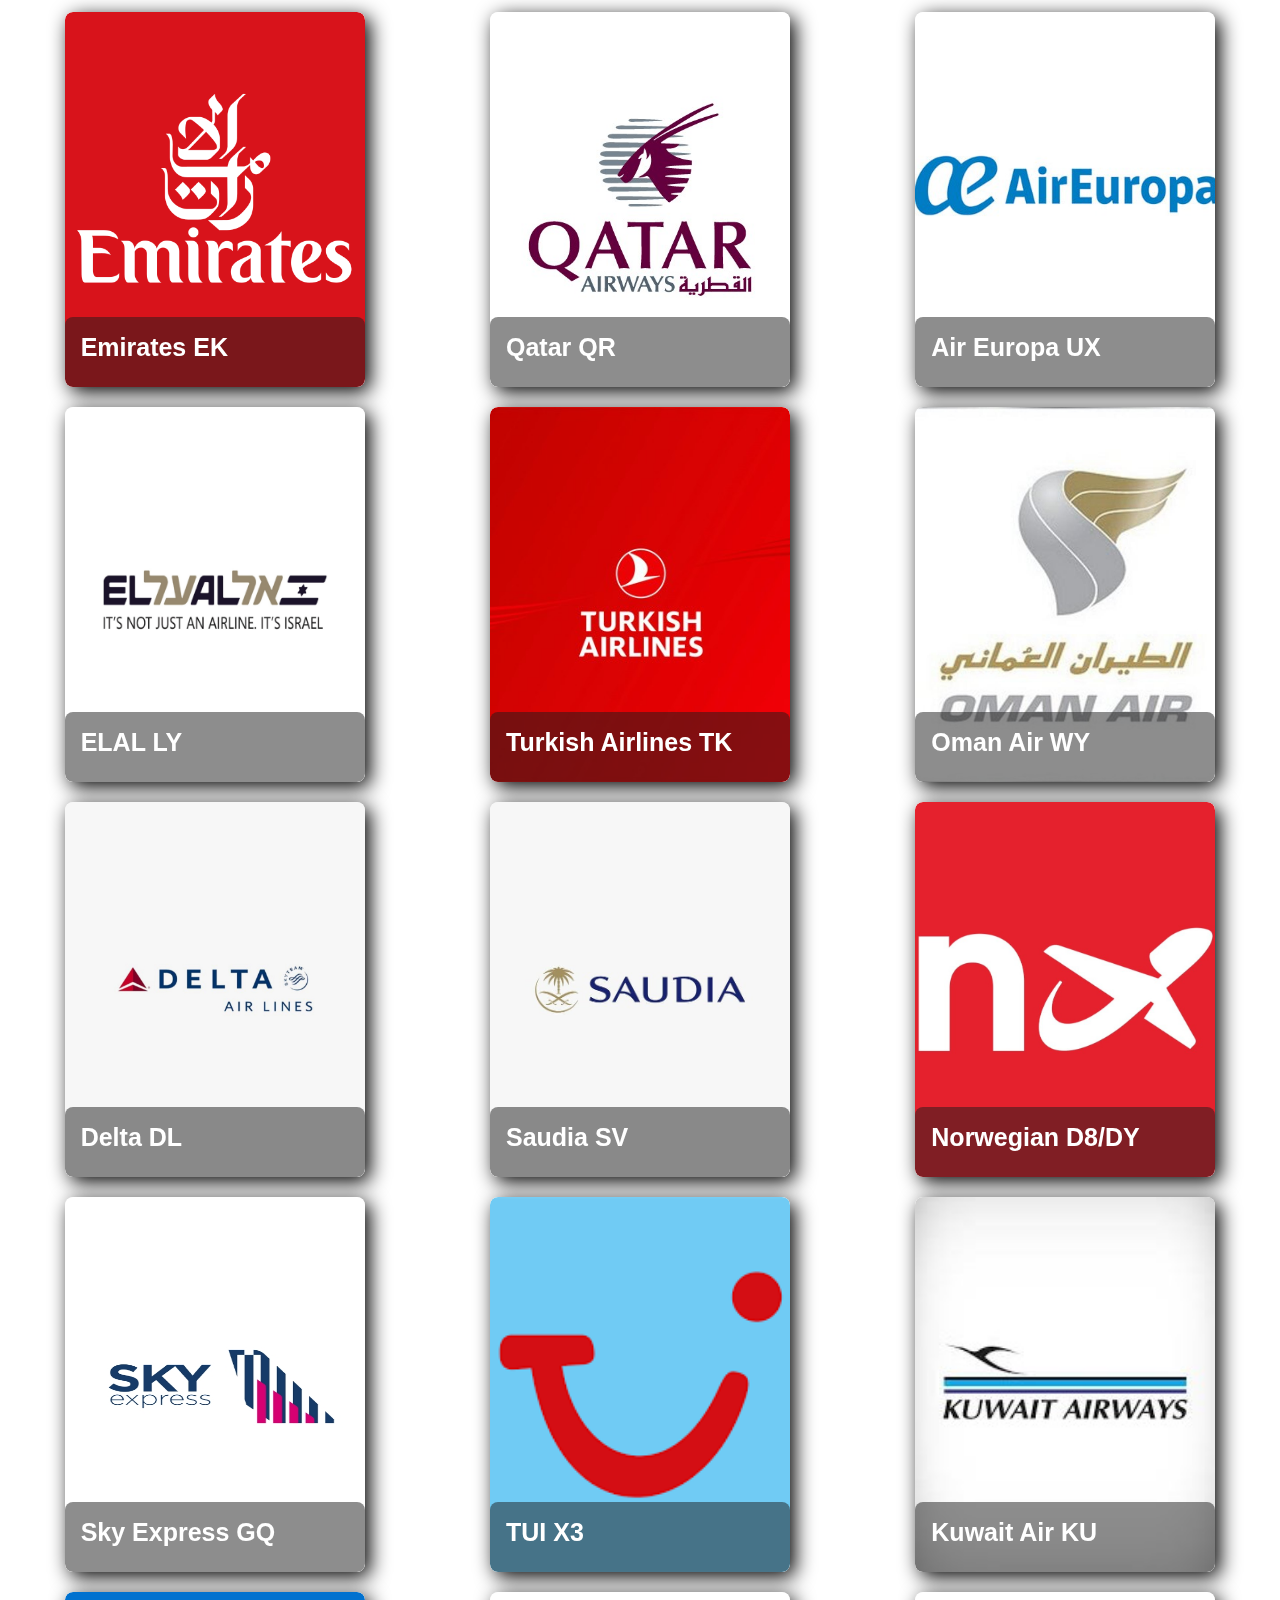
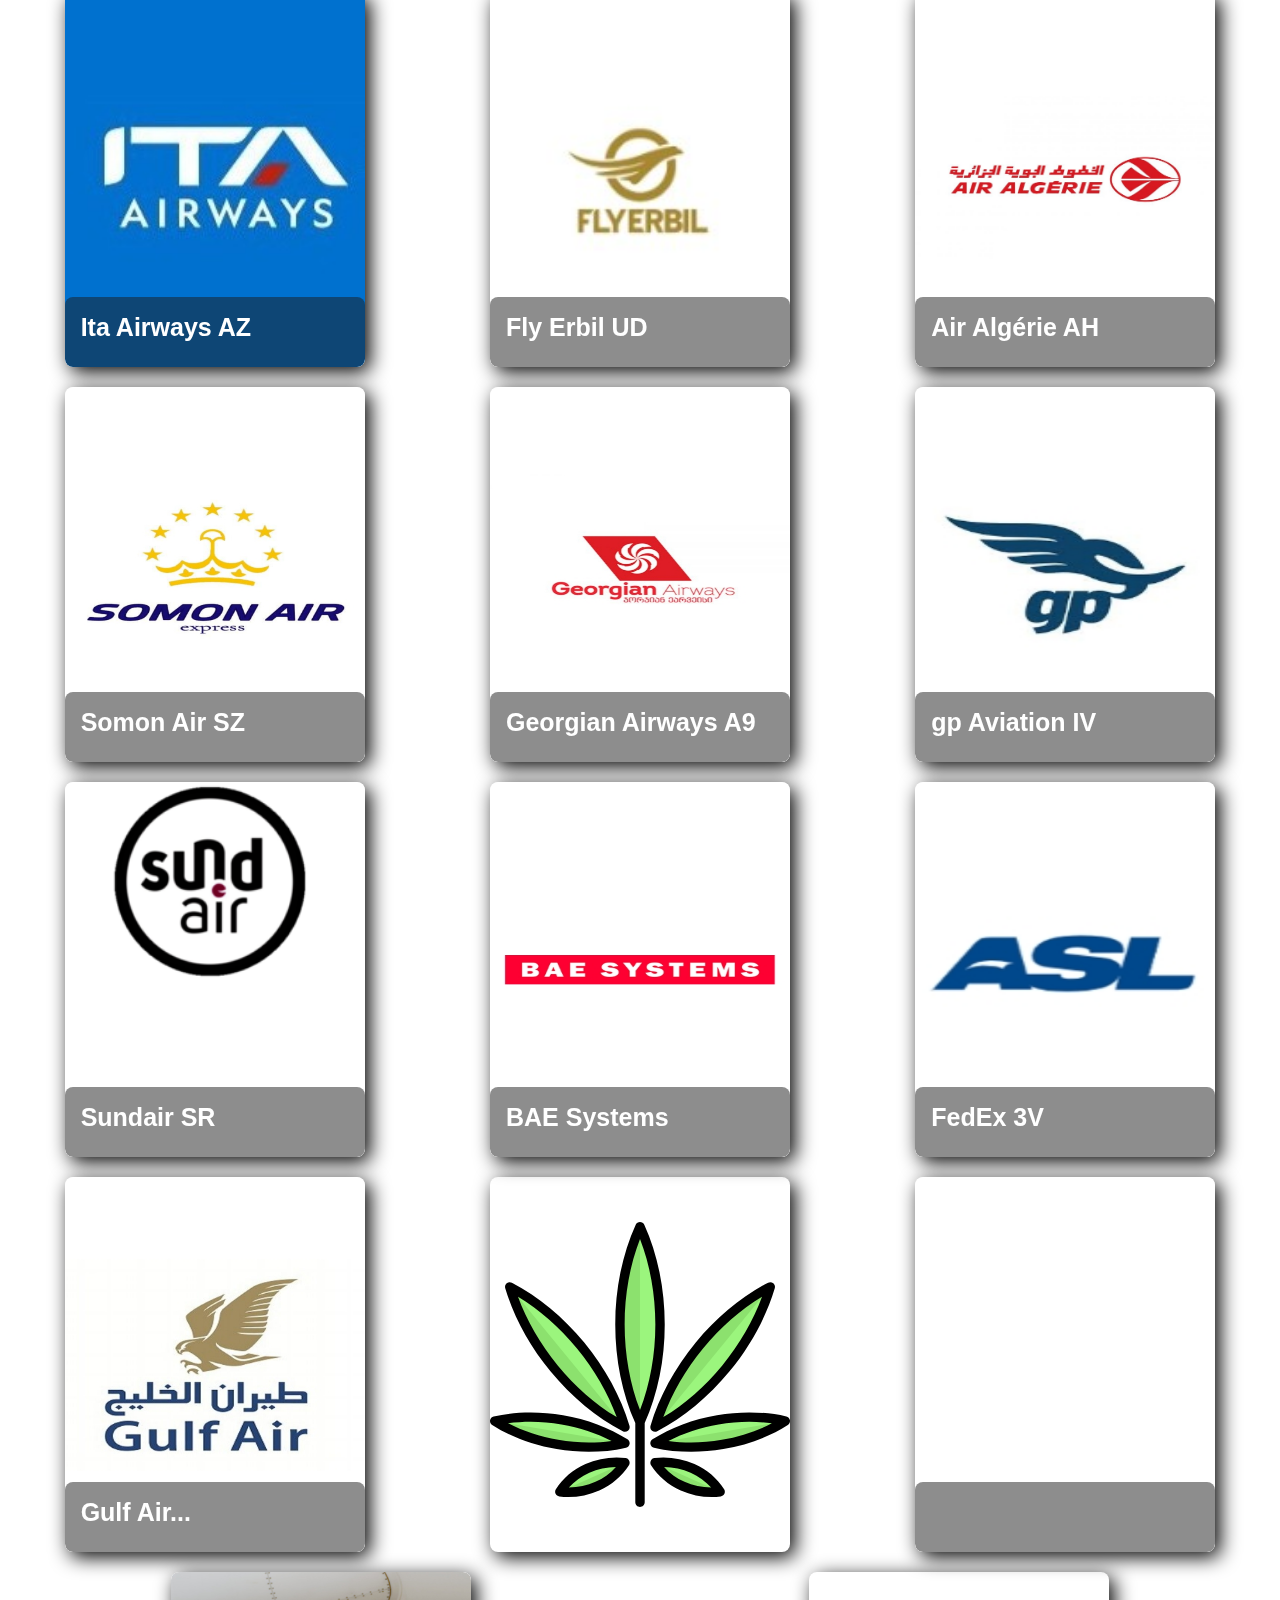
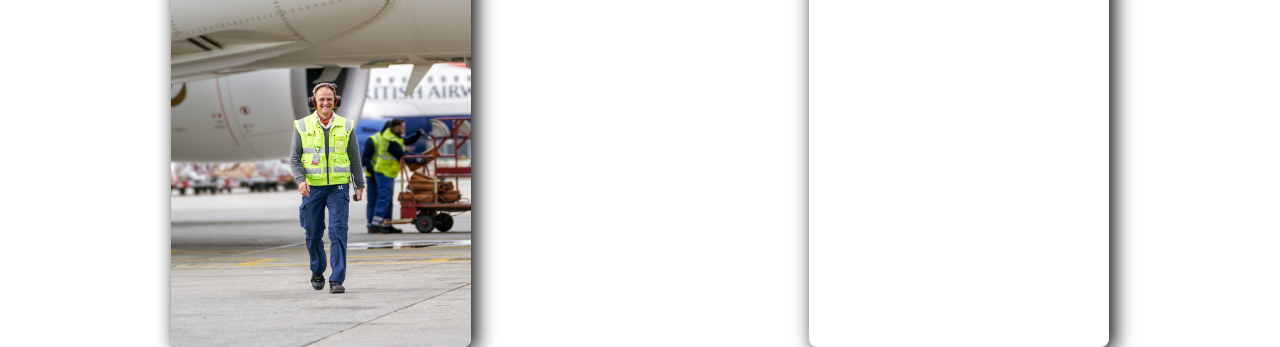
<file: index.html>
<html lang="de" dir="ltr">
<!DOCTYPE HTML>

<head>
<meta charset="utf-8">
<link rel="stylesheet" href="info2.css">
<title>Airline Info</title>
</head>
<style>
</style>
<!--war rotate(-3deg)-->
<body>

<!-- preload -->
<div class="vorladen">
	<img src="ico/tripinfo-s.png" alt="">
	<img src="ico/cleaning-s.png" alt="">
	<img src="ico/fuel-s.png" alt="">
	<img src="ico/station-s.png" alt="">
	<img src="ico/tix-s.png" alt="">
	<img src="ico/technik-s.png" alt="">
	<img src="ico/catering-s.png" alt="">
	<img src="ico/cargo-s.png" alt="">
	<img src="ico/download-s.png" alt="">
	<img src="ico/more-s.png" alt="">
	<img src="ico/weight-s.png" alt="">
</div>

<div class="container">
    <div class="card">
        <img src="Emirates.png" alt="Emirates">
        <div class="intro" id="nein">
            <h1>Emirates EK</h1> 

<p><span><img src="ico/tripinfo-s.png" class="tel" align="center">Trip Info:</span> Nein</p>

<p><span><img src="ico/cleaning-s.png" class="tel" align="center">Cleaning:</span>HEICO 96990<a href="tel:089-975-96990"><img src="ico/phone2.ico" class="tel" align="center"></a></p>

<p><span><img src="ico/fuel-s.png" class="tel" align="center">Fuel:</span>SKY 97264<a href="tel:089-975-97264"><img src="was.jpg" class="tel" align="center"></a> AFS 92200<a href="tel:089-975-92200"><img src="was.jpg" class="tel" align="center"></a></p>

<p><span><img src="ico/station-s.png" class="tel" align="center">Station:</span> J. Sobottka-Rogalla 92530<a href="tel:089-975-92530"><img src="was.jpg" class="tel" align="center" ></a></p>

<p><span><img src="ico/tix-s.png" class="tel" align="center">Tix Counter:<span> 92542<a href="tel:089-975-92542"><img src="was.jpg" class="tel" align="center" ></a></p>

<p><span><img src="ico/technik-s.png" class="tel" align="center">Technik:</span> AZ 91180<a href="tel:089-975-96990"><img src="was.jpg" class="tel" align="center" ></a></p>

<p><span><img src="ico/catering-s.png" class="tel" align="center">Catering:</span> DO&CO 01728318573<a href="tel:01728318573"><img src="was.jpg" class="tel" align="center" ></a></p>

<p><span><img src="ico/cargo-s.png" class="tel" align="center">Cargo:</span> EK 92290<a href="tel:089-975-92290"><img src="was.jpg" class="tel" align="center" ></a></p>

<p><span>
  <a href="docs/4.0 - Zafire FirstLoad - User Access Management.pdf" style="color: #8ebf42" target="blank" class="download"><img src="ico/download-s.png" class="tel" align="center">DOC Beispiel</a></span>
<!-- Documents Button Ende -->
</p>

  <p><span><label for="toggle-overlay"><img src="ico/more-s.png" class="tel" align="center">Mehr Infos</label></span></p>
    </div>
  </div>
  <input type="checkbox" id="toggle-overlay" style="display:none;">
  <div class="overlay">
    <div class="info-content">

      <h2>Mehr Informationen</h2>
      <h4>Hier gibt es bald weitere Infos zur Airline und Besonderheiten bei der Abfertigung... </h4>
<!--
<video width="150" Control autoplay>
<source src="avatar1.mp4" type="video/mp4“ />
</video>-->
<ul align="left">
	<li><p><span>ICAO / IATA:</span> UAE / EK</p></li>
	<li><p><span><img src="ico/weight-s.png" class="tel" align="center"> LMC Limits:</span> </p></li>
	<li><p><span>A380:</span> -5000kg</p></li>
	<li><p><span>B777:</span> -3000kg</p></li>
 <li><p class="more"><span>Pushback:</span> AZ<img src="ico/headset5.svg" class="ico"></p></li>
</ul>

<p>
 <video width="150" controls="yes" autoplay>
    <source src="video/avatar1-s.mp4" type="video/mp4">
</p>

      <p class="more"><label for="toggle-overlay">Close</label></p>
    </div>
  </div>

    <div class="card">
        <img src="Qatar.jpg" alt="Qatar">
        <div class="intro" id="nein">
            <h1>Qatar QR</h1>
            <p><span>Trip Info:</span> ja</p>
            <p><span>Cleaning:</span> Heico 92200</p>
            <p><span>Fuel:</span> Sky 92200 </p>
            <p><span>...:</span> ...</p>
												<p><span>...:</span> ...</p>
												<p><span>Technik:</span> FLTECHNICS</p>
												<p><span>...:</span> ...</p>
												<p><span>...:</span> ...</p>
        </div>
    </div>

    <div class="card">
        <img src="Air-Europa.jpg" alt="Air Europa">
        <div class="intro" id="nein">
            <h1>Air Europa UX</h1>            
            <p><span>Trip Info:</span> ja</p>
            <p><span>Cleaning:</span> Heico 92200</p>
            <p><span>Fuel:</span> Sky 92200 </p>
            <p><span>...:</span> ...
            </p>

        </div>
    </div>

    <div class="card">
        <img src="ELAL.jpg" alt="EL AL">
        <div class="intro" id="nein">
            <h1>ELAL LY</h1>            
            <p><span>Trip Info:</span> nur Block</p>
            <p><span>Cleaning:</span> Heico 96991</p>
            <p><span>Fuel:</span> AFS 90910 </p>
            <p><span>Catering:</span> Gate Gourmet 93424</p>
            <p><span>Cargo:</span> LUG 96033</p>
            <p><span>Technik:</span> ... </p>
            <p><span>Station:</span> Eddi Tsadok Zoellig 91700</p>

        </div>
    </div>

    <div class="card">
        <img src="Turkish-Airlines.jpg" alt="Turkish Airlines">
        <div class="intro" id="nein">
            <h1>Turkish Airlines TK</h1>            
            <p><span>Trip Info:</span> ja</p>
            <p><span>Cleaning:</span>... </p>
            <p><span>Fuel:</span>... </p>
            <p><span>Catering:</span>... </p>
            <p><span>...:</span> ...
            </p>
            <p><span>...:</span> ...
            </p>

        </div>
    </div>

    <div class="card">
        <img src="Oman.jpg" alt="Omasn Air">
        <div class="intro" id="nein">
            <h1>Oman Air WY</h1>            
            <p><span>Trip Info:</span> ja</p>
            <p><span>Cleaning:</span> Heico 92200</p>
            <p><span>Fuel:</span> Sky 92200 </p>
            <p><span>...:</span> ...
            </p>

        </div>
    </div>

    <div class="card">
        <img src="Delta.jpg" alt="Delta">
        <div class="intro" id="nein">
            <h1>Delta DL</h1>            
            <p><span>Trip Info:</span> ja</p>
            <p><span>Cleaning:</span> Heico 92200</p>
            <p><span>Fuel:</span> Sky 92200 </p>
            <p><span>...:</span> ...
            </p>

        </div>
    </div> 

    <div class="card">
        <img src="Saudia.jpg" alt="Saudia">
        <div class="intro" id="nein">
            <h1>Saudia SV</h1>            
            <p><span>Trip Info:</span> ja</p>
            <p><span>Cleaning:</span> Heico 92200</p>
            <p><span>Fuel:</span> Sky 92200 </p>
            <p><span>...:</span> ...
            </p>

        </div>
    </div>
    <div class="card">
        <img src="Norwegian.jpg" alt="Norwegian">
        <div class="intro" id="nein">
            <h1>Norwegian D8/DY</h1>            
            <p><span>Trip Info:</span> ja</p>
            <p><span>Cleaning:</span> Heico 92200</p>
            <p><span>Fuel:</span> Sky 92200 </p>
            <p><span>...:</span> ...</p>
<p><span>
  <a href="docs/DY-LIR-MUC-EXAMPLE-V8.pdf" style="color: #8ebf42" target="blank">Beispiel LIR</a></span>
<!-- Documents Button Ende -->
</p>



        </div>
    </div>
    <div class="card">
        <img src="SkyExpress.jpg" alt="GQ">
        <div class="intro" id="nein">
            <h1>Sky Express GQ</h1>            
            <p><span>Trip Info:</span> ja</p>
            <p><span>Cleaning:</span> Heico 96990</p>
            <p><span>Fuel:</span> AFS 90910 </p>
            <p><span>Pushback:</span> aerogate</p>
										 <p><i>Müll vom Cleaning bitte einladen!</i></p>

        </div>
    </div>

    <div class="card">
        <img src="TUI.png" alt="TUI">
        <div class="intro" id="nein">
            <h1>TUI X3</h1>            
            <p><span>Trip Info:</span> ja</p>
            <p><span>Cleaning:</span> Heico 92200</p>
            <p><span>Fuel:</span> Sky 92200 </p>
            <p><span>...:</span> ...
            </p>

        </div>
    </div>
    <div class="card">
        <img src="Kuwait.jpg" alt="Kuwait">
        <div class="intro" id="nein">
            <h1>Kuwait Air KU</h1>            
            <p><span>Trip Info:</span> ja</p>
            <p><span>Cleaning:</span> Heico 92200</p>
            <p><span>Fuel:</span> Sky 92200 </p>
            <p><span>...:</span> ...
            </p>

        </div>
    </div>

    <div class="card">
        <img src="Ita2.jpg" alt="Ita">
        <div class="intro" id="nein">
            <h1>Ita Airways AZ</h1>            
            <p><span>Trip Info:</span> ja</p>
            <p><span>Cleaning:</span> Heico 92200</p>
            <p><span>Fuel:</span> Sky 92200 </p>
            <p><span>...:</span> ...
            </p>

        </div>
    </div>

    <div class="card">
        <img src="FlyErbil.jpg" alt="Fly Erbil">
        <div class="intro" id="nein">
            <h1>Fly Erbil UD</h1>            
            <p><span>Trip Info:</span> ja</p>
            <p><span>Cleaning:</span> Heico 92200</p>
            <p><span>Fuel:</span> Sky 92200 </p>
            <p><span>...:</span> ...
            </p>

        </div>
    </div>

    <div class="card">
        <img src="AirAlgerie.jpg" alt="Air Algerie">
        <div class="intro" id="nein">
            <h1>Air Algérie AH</h1>            
            <p><span>Trip Info:</span> ja</p>
            <p><span>Cleaning:</span> Heico 92200</p>
            <p><span>Fuel:</span> Sky 92200 </p>
            <p><span>...:</span> ...
            </p>

        </div>
    </div>

    <div class="card">
        <img src="SomonAir.jpg" alt="Somon Air">
        <div class="intro" id="nein">
            <h1>Somon Air SZ</h1>            
            <p><span>Trip Info:</span> ja</p>
            <p><span>Cleaning:</span> Heico 92200</p>
            <p><span>Fuel:</span> Sky 92200 </p>
            <p><span>...:</span> ...
            </p>

        </div>
    </div>

    <div class="card">
        <img src="Georgian.jpg" alt="Fly Erbil">
        <div class="intro" id="nein">
            <h1>Georgian Airways A9</h1>            
            <p><span>Trip Info:</span> ja</p>
            <p><span>Cleaning:</span> Heico 92200</p>
            <p><span>Fuel:</span> Sky 92200 </p>
            <p><span>...:</span> ...
            </p>

        </div>
    </div>

    <div class="card">
        <img src="gpAviation.jpg" alt="gp Aviation">
        <div class="intro" id="nein">
            <h1>gp Aviation IV</h1>            
            <p><span>Trip Info:</span> ja</p>
            <p><span>Cleaning:</span> Heico 92200</p>
            <p><span>Fuel:</span> Sky 92200 </p>
            <p><span>...:</span> ...
            </p>

        </div>
    </div>

    <div class="card">
        <img src="Sund.png" alt="Sundair">
        <div class="intro" id="nein">
            <h1>Sundair SR</h1>            
            <p><span>Trip Info:</span> ja</p>
            <p><span>Cleaning:</span> Heico 92200</p>
            <p><span>Fuel:</span> Sky 92200 </p>
            <p><span>...:</span> ...
            </p>

        </div>
    </div>

    <div class="card">
        <img src="BAE.jpg" alt="BAE Systems">
        <div class="intro" id="nein">
            <h1>BAE Systems</h1>            
            <p><span>Trip Info:</span> ja</p>
            <p><span>Cleaning:</span> Heico 92200</p>
            <p><span>Fuel:</span> Sky 92200 </p>
            <p><span>...:</span> ...
            </p>

        </div>
    </div>

    <div class="card">
        <img src="3V.jpg" alt="3V">
        <div class="intro" id="nein">
            <h1>FedEx 3V</h1>            
            <p><span>Trip Info:</span> ja</p>
            <p><span>Cleaning:</span> Heico 92200</p>
            <p><span>Fuel:</span> Sky 92200 </p>
            <p><span>...:</span> ...
            </p>

        </div>
    </div>

    <div class="card">
        <img src="GulfAir.jpg" alt="Gulf Air">
        <div class="intro" id="nein">
            <h1>Gulf Air... </h1>            
            <p><span>Trip Info:</span> ja</p>
            <p><span>Cleaning:</span> Heico 92200</p>
            <p><span>Fuel:</span> Sky 92200 </p>
            <p><span>...:</span> ...
            </p>

        </div>
    </div>
    <div class="card">
							<img src="weed.svg" alt="Weed">
        		<!-- 	<div class="intro" id="nein">
													<h1>MAC...</h1>
													<p><span> </span></p>
      				 </div> -->
				</div>
				<div class="card">
								<img src="blank.gif">
										  <div class="intro2"> 
												<p><span>&nbsp;</span></p>
<p><span>&nbsp;</span></p>
<p><span>&nbsp;</span></p>
<p><span>&nbsp;</span></p>
<p><span>&nbsp;</span></p>

<p><span><button>Marc @ aerogate
  <div class="icon-1">
    <svg xmlns="http://www.w3.org/2000/svg" xml:space="preserve" version="1.1" style="shape-rendering:geometricPrecision; text-rendering:geometricPrecision; image-rendering:optimizeQuality; fill-rule:evenodd; clip-rule:evenodd" viewBox="0 0 208.52 511.88" xmlns:xlink="http://www.w3.org/1999/xlink"><defs></defs><g id="Layer_x0020_1"><metadata id="CorelCorpID_0Corel-Layer"></metadata><path class="fil-leaf-1" d="M121.86 141.25c16.73,2.91 65.77,9.16 77.74,-14.94 14.49,-29.19 12.6,-56.91 -15.12,-69.09 -11.3,-4.96 -22.28,-7.7 -32.28,-9.66 -24.58,24.72 -41.22,75.51 -43.83,83.82 4.31,3.56 8.81,6.86 13.49,9.87zm-17.26 41.05c2.87,7.92 8.26,29.59 7.63,79.7 -0.16,12.74 -0.48,25.41 -0.81,38.43 -1.4,55.59 -2.96,117.52 7.12,210.69l-7.09 0.75c-10.12,-93.56 -8.56,-155.77 -7.15,-211.61 0.33,-13.06 0.65,-25.77 0.81,-38.35 0.53,-42.42 -3.06,-63.29 -5.69,-72.77 -7.55,8.48 -18.48,15.07 -34.33,16.54 -26.77,2.47 -43.19,-16.99 -52.84,-36.58 16.49,-8.49 65.65,-32.22 98.27,-31.47 1.86,1.42 3.76,2.8 5.69,4.13 -0.15,5.56 -1.43,24.61 -11.62,40.53zm-41.18 -148.65c-0.32,0.84 1.68,9.87 -6.19,10.71 -7.87,0.84 -3.26,-5.14 -6.82,-7.98 -3.57,-2.84 -9.97,-14.59 1.99,-15.96 11.97,-1.37 11.02,13.23 11.02,13.23zm124.63 55.54c0,0 -3.89,14.8 -10.18,18.69 -6.3,3.88 -22.78,7.24 -28.87,0.11 -6.09,-7.14 -1.57,-31.71 17.64,-30.45 19.21,1.26 22.68,8.4 21.42,11.65zm-101.53 67.51c0,0 5.88,5.56 5.46,9.87 -0.42,4.3 -5.78,19.21 -14.07,20.05 -8.29,0.84 -24.15,-6.82 -21.84,-17.53 2.31,-10.71 10.5,-11.34 12.6,-10.6 2.1,0.74 3.36,2.1 17.85,-1.78zm61.49 -109.94c-12.74,-2.33 -23.63,-3.69 -31.15,-7.4 0,0 -2.41,15.22 -4.51,19.74 -2.1,4.51 -6.3,17.32 -14.8,21.1 -8.5,3.78 -9.87,-28.14 4.62,-45.15 0,0 -10.13,-4.4 -22.34,-9.92 -11.47,31.21 -7.3,64.58 -7.28,64.68l-0.48 0.06c9.73,14.77 20.76,28.04 33.37,39.01 3.68,-11.43 19.48,-57.46 42.58,-82.12zm-71.44 -23.1c-16.59,-7.55 -35.59,-16.58 -38.25,-19.47 -1.97,-2.14 -4.87,-3.72 -7.63,-4.2 9.11,27.4 20.23,54.59 34.36,78.62 1.13,1.92 2.28,3.82 3.45,5.7 -0.66,-11.21 -0.85,-36.56 8.07,-60.65zm-49.59 -23.57c-2.34,0.66 -4.05,2.62 -4.09,6.41 -0.1,9.45 -9.03,35.38 -9.03,35.38 0,0 33.07,14.91 22.99,23.1 -10.08,8.19 -25.41,-8.5 -26.35,-9.34 0,0 -5.94,16.24 -8.44,35.85 11.53,-1.14 38.81,-2.11 72.53,8.35 -4.45,-6.19 -8.65,-12.68 -12.61,-19.42 -14.44,-24.56 -25.77,-52.36 -35.01,-80.32zm-25.33 95.01c-0.61,6.01 -0.86,12.26 -0.49,18.39 0,0 56.17,-9.87 57.33,8.71 1.15,18.58 -58.48,9.45 -58.48,9.45 0,0 2.71,16.68 10.73,34.23 16.07,-8.25 62.14,-30.45 95.29,-31.76l-1.75 -1.5 0.01 -0.03c-9.54,-8.13 -18.2,-17.54 -26.08,-27.89l-0.01 0.04c-36.16,-12.16 -65.36,-10.82 -76.53,-9.63z"></path></g></svg>
  </div>
  <div class="icon-2">
    <svg xmlns="http://www.w3.org/2000/svg" xml:space="preserve" version="1.1" style="shape-rendering:geometricPrecision; text-rendering:geometricPrecision; image-rendering:optimizeQuality; fill-rule:evenodd; clip-rule:evenodd" viewBox="0 0 420.62 554.38" xmlns:xlink="http://www.w3.org/1999/xlink"><defs></defs><g id="Layer_x0020_1"><metadata id="CorelCorpID_0Corel-Layer"></metadata><path class="fil-leaf-2" d="M1.57 554.38c-0.01,-0.44 -2.46,-153.75 -1.23,-217.01 0.74,-38.16 6.99,-96.57 32.48,-148.36 17.72,-36 44.66,-68.8 85.37,-89.54l32.28 -4.39c21.9,-6.8 39.46,-7.7 45.04,-7.81 4.32,4.98 10.37,12.18 17.72,21.54 -0.39,10.62 -6.13,113.86 -82.32,208.5 -31.36,-18.46 -51.28,-57.42 -51.28,-57.42 52.13,-30.97 58.88,-51.52 69.61,-68.07 10.73,-16.56 2.45,-44.16 -11.65,-26.06 -14.11,18.09 -65.01,68.07 -65.01,68.07 -12.27,-87.7 33.12,-110.39 33.12,-110.39l0.34 -0.64c-27.64,18.92 -47.12,44.59 -60.77,72.35 -24.37,49.53 -30.35,105.69 -31.07,142.44 -1.22,63.07 1.22,216.14 1.23,216.58l-13.85 0.22zm216.49 -439.34c17.47,22.75 40.96,56.05 66.08,99.4 0.27,13.62 0.62,100.64 -33.48,153.85 -24.85,-9.4 -40.14,-15.03 -40.14,-15.03 12.57,-11.04 46.61,-87.09 23.3,-91.68 -23.3,-4.6 -47.99,84.63 -47.99,84.63 -21.55,-10.35 -42.58,-21.94 -50.33,-26.28 68.93,-86.04 80.61,-179.05 82.56,-204.89zm71.3 108.53c28.78,50.84 59.27,114.6 85.02,190.51 -4.31,0.96 -8.4,-1.03 -8.4,-1.03 -42.77,-17.04 -82,-32.13 -110.36,-42.88 29.72,-47.26 33.46,-119.21 33.74,-146.6zm106.95 70.68c0,0 -16.4,-14.1 -20.54,-22.84 -4.14,-8.74 -15.18,-3.68 -13.95,4.29 1.23,7.97 11.5,45.69 12.27,51.21 0.77,5.52 20.08,6.13 21,-1.99 0.92,-8.13 2.76,-23.61 1.23,-30.66zm-88.46 28.98c0,0 -8.43,4.29 -7.51,15.49 0.92,11.19 10.89,28.36 18.09,30.66 7.21,2.3 18.7,-25.14 -10.58,-46.15zm-109.42 -240.52c15.35,-63.34 56.21,-82.7 93.65,-82.7 38.33,0 65.31,22.23 65.31,22.23 0,0 -11.65,13.03 -33.42,13.95 -21.77,0.92 -28.52,11.65 -28.98,16.41 -0.46,4.75 1.53,16.25 32.35,18.24 30.82,1.99 55.19,-25.14 55.19,-25.14 16.95,23.84 26.52,45.94 31.83,64.51 -16.87,6.83 -73.84,22.75 -197.04,-4.57 -8.01,-10.2 -14.48,-17.86 -18.9,-22.93zm217.3 32.51c7.8,30.68 3.91,50.53 3.91,50.53 -55.65,4.45 -56.73,-5.98 -77.73,-6.59 -21,-0.61 -22.69,28.06 14.41,34.19 37.1,6.13 63.01,-1.99 63.01,-1.99 -1.13,20.07 -2.53,38.3 -4.11,54.87 -17.3,-0.51 -66.77,-6.48 -137.23,-52.73l-0.13 0.2c-21.09,-34.73 -40.52,-62.06 -55.57,-81.67 118.17,25.28 175.11,10.36 193.44,3.2zm-1.01 136.18c-10.45,105.02 -28.21,141.06 -31.88,153.37 -0.95,3.17 -2.29,5.35 -3.82,6.82 -27.16,-79.89 -59.57,-146.38 -89.72,-198.56l-0.02 -0.57 -0.3 0.01c-1.8,-3.11 -3.59,-6.18 -5.38,-9.19 66.28,41.51 113.43,47.51 131.12,48.12z"></path></g></svg>
  </div>
  <div class="icon-3">
    <svg xmlns="http://www.w3.org/2000/svg" xml:space="preserve" version="1.1" style="shape-rendering:geometricPrecision; text-rendering:geometricPrecision; image-rendering:optimizeQuality; fill-rule:evenodd; clip-rule:evenodd" viewBox="0 0 313.64 405.79" xmlns:xlink="http://www.w3.org/1999/xlink"><defs></defs><g id="Layer_x0020_1"><metadata id="CorelCorpID_0Corel-Layer"></metadata><path class="fil-leaf-3" d="M268.76 135.61c0,0 -22.17,11.9 -50.23,28.92 -21.12,-5.52 -82.36,-27.74 -81.95,-100.04l-0.14 -0.02c3.32,-12.49 5.48,-21.39 6.11,-24.05 10.61,-20.2 38.05,-50.12 105.57,-37.36 98.73,18.65 57.69,95.74 53.71,98.23 -3.98,2.49 -21.39,6.71 -72.86,-30.59 0,0 -18.15,-14.17 -21.88,12.68 -3.73,26.86 48.99,48.99 61.68,52.23zm-6.57 270.17c-0.06,-0.43 -20.14,-148.39 -56.4,-233.41 -9.42,5.88 -19.19,12.19 -28.79,18.69 0,0 -17.41,-10.44 -27.6,-29.59 -10.2,-19.15 -5.22,-21.76 -13.43,-22.26 -8.21,-0.5 -5.1,34.69 19.52,64.78 0,0 -13.7,11.34 -26.34,23.33 -5.68,-9.69 -18.35,-34.11 -23.43,-66.68l-0.05 -0.01c0.31,-0.8 0.62,-1.59 0.93,-2.38 10.57,-26.8 19.85,-57.53 26.36,-81.01 6.01,61.39 57.45,83.42 80.65,90.27 37.09,86.22 59.66,236.37 59.72,236.8l-11.15 1.45zm-136.16 -175.46c-7.88,7.66 -14.84,15.23 -17.05,19.93 0,0 -7.21,-23.75 -14.42,-18.65 -7.21,5.1 2.11,32.08 2.11,36.8 0,0 -17.66,31.83 -20.89,34.57 -0.83,0.7 -1.66,1.24 -2.49,1.6 -0.23,-13.47 2.61,-34.23 7.4,-57.21 5.42,-26.02 13.33,-54.79 22.1,-79.02 5.96,30.61 18.04,53.25 23.24,61.99zm-56.93 74.37c-0.87,-0.37 -1.72,-1.02 -2.52,-1.97 -2.74,-3.23 -15.17,-25.61 -15.17,-25.61 0,0 6.22,-19.03 15.17,-32.95 8.95,-13.93 -5.84,-15.67 -10.82,-7.21 -4.97,8.46 -12.56,24.74 -12.56,24.74 0,0 -6.31,-12.32 -13.32,-27.52 29.11,-16 53.59,-43.62 66.24,-59.59 -7.75,22.68 -14.67,48.42 -19.56,71.93 -4.83,23.18 -7.69,44.25 -7.46,58.19zm-40.98 -74.37c-7.17,-15.81 -14.58,-33.78 -16.38,-44.11 0,0 40.04,-13.68 46.01,-27.11 5.97,-13.43 -12.68,-19.4 -51.23,4.48 0,0 -7.71,-17.19 -6.37,-43.78 66.5,2.13 113.04,-29.91 128.31,-42.15 -6.46,23.16 -15.53,53 -25.8,79.07 -0.57,1.44 -1.13,2.91 -1.7,4.39 -5.54,7.86 -35.3,48.46 -72.84,69.21zm-27.68 -114.74c0.71,-8.36 2.33,-17.55 5.34,-27.35 0,0 47.75,5.84 50.36,-10.57 2.61,-16.41 -41.28,-5.84 -41.28,-5.84 0,0 25.99,-35.56 60.3,-33.82 28.82,1.46 52.37,13.88 59.18,17.82 -1.11,4.27 -2.41,9.2 -3.89,14.62 -5.75,5.22 -54.72,47.49 -130.01,45.14z"></path></g></svg>
  </div>
  <div class="icon-4">
    <svg xmlns="http://www.w3.org/2000/svg" xml:space="preserve" version="1.1" style="shape-rendering:geometricPrecision; text-rendering:geometricPrecision; image-rendering:optimizeQuality; fill-rule:evenodd; clip-rule:evenodd" viewBox="0 0 359.65 724.72" xmlns:xlink="http://www.w3.org/1999/xlink"><defs></defs><g id="Layer_x0020_1"><metadata id="CorelCorpID_0Corel-Layer"></metadata><path class="fil-leaf-4" d="M251.9 132.52c5.01,7.69 14.83,26.38 10.9,50 12.23,19.64 25.84,44.23 37.91,76.21 15.43,40.91 28.34,93.9 32.59,164.05 8.43,139.15 26.3,300.52 26.36,300.99l-8.9 0.95c-0.05,-0.47 -17.95,-162.05 -26.39,-301.41 -4.19,-69.11 -16.87,-121.23 -32.03,-161.42 -10.46,-27.74 -22.12,-49.81 -32.97,-67.87 -11.69,25.15 -46.54,32.88 -60.3,31.22 0,0 7.39,-21.36 26.38,-35.61 18.99,-14.24 -34.02,-32.18 -48.79,33.5 0,0 -17.36,-0.38 -44.69,-16.34 11.21,-15.23 54.9,-71.68 91.8,-79.27 13.37,2.8 23.04,4.3 28.14,5zm-123.8 71.95c-11.63,-7.19 -24.9,-17.14 -39.29,-30.93 0,0 33.76,-24 51.43,-32.18 3.94,-1.82 6.23,-3.74 7.22,-5.53 0.4,-0.74 0.59,-1.45 0.57,-2.14 -0.14,-5.14 -11.54,-8.37 -24.93,-3.67 -19.52,6.86 -41.67,17.93 -50.64,27.17 0,0 -14.95,-14.16 -27.28,-30.46 13.73,-5.9 46.68,-16.9 105.36,-19.32 1.37,0.46 2.74,0.91 4.09,1.36 23.42,7.71 43.79,13.08 60.01,16.77 -36.68,13.59 -76.29,64.98 -86.55,78.94zm-85.63 -81.43c-0.55,-0.76 -1.08,-1.53 -1.61,-2.3 -3.4,-4.95 -6.39,-9.96 -8.49,-14.72 0,0 8.59,-1.25 17.61,-3.44 10.4,-2.52 21.36,-6.28 20.37,-10.8 -0.81,-3.7 -4.42,-6.8 -10.79,-8.26 -8.15,-1.86 -20.83,-1.06 -38,4.57 0,0 -20.04,-38.77 -21.36,-44.84 -0.46,-2.1 -0.09,-3.88 0.82,-5.27 21.98,13.27 43.46,24.73 64.03,34.61 26.53,12.75 51.57,22.88 74.23,30.91 -53.49,3.36 -83.97,13.91 -96.81,19.53zm-37.55 -87.92c1.59,-0.53 3.43,-0.65 5.29,-0.31 5.8,1.06 22.42,11.6 51.17,8.44 0,0 5.79,9.17 11.47,13.81 1.59,1.3 3.18,2.25 4.62,2.54 5.68,1.14 7.25,-7.71 1.67,-15.07 -0.9,-1.18 -1.98,-2.33 -3.26,-3.39 0,0 2.1,-0.44 5.61,-1.29 3.8,-0.92 9.25,-2.33 15.46,-4.19 14.66,33.07 29.11,52.04 37.62,61.42 -20.84,-7.6 -43.57,-16.96 -67.53,-28.47 -19.97,-9.59 -40.81,-20.68 -62.13,-33.48zm96.34 -0.79c8.37,-2.65 17.67,-6.03 26.06,-10.07 0,0 7.91,43.25 34.29,54.07 0,0 0.41,0.11 1.05,0.18 3.11,0.38 11.59,0.1 4.32,-16.31l-0.1 -0.23c-8.97,-20.04 -20.57,-40.88 -21.36,-45.89 0,0 15.49,-6.72 36.74,-11.5l1.33 -0.3c2.14,70.96 19.13,103.97 27.19,115.76 -15.3,-3.61 -33.91,-8.65 -55,-15.61 -1.04,-0.34 -2.1,-0.69 -3.15,-1.05l0.05 -0.46 -6.39 -1.7 -1.85 -0.64c-3.65,-3.1 -23.05,-20.99 -43.18,-66.26zm86.77 -30.97c8.74,-1.72 18.24,-3.02 27.9,-3.37 0,0 -7.65,53.01 14.24,63.3 0,0 17.41,7.91 6.33,-60.93 0,0 48,6.33 46.95,59.34 -0.91,45.76 -25.8,62.44 -32.59,66.14 -5.12,-0.73 -13.59,-2.1 -24.84,-4.43l-0.01 -0.77 -7.74 -0.89 -0.69 -0.15c-4.02,-4.5 -27.19,-33.99 -29.55,-118.24z"></path></g></svg>
  </div>
  <div class="icon-5">
    <svg xmlns="http://www.w3.org/2000/svg" xml:space="preserve" version="1.1" style="shape-rendering:geometricPrecision; text-rendering:geometricPrecision; image-rendering:optimizeQuality; fill-rule:evenodd; clip-rule:evenodd" viewBox="0 0 513.57 1042.57" xmlns:xlink="http://www.w3.org/1999/xlink"><defs></defs><g id="Layer_x0020_1"><metadata id="CorelCorpID_0Corel-Layer"></metadata><path class="fil-leaf-5" d="M207.74 252.52c0,0 -3.36,127.53 94.31,130.89 0,0 36.92,0.67 66.79,-32.89 0,0 -39.94,-10.4 -50.01,-47.99 -10.07,-37.59 63.1,-27.52 82.23,3.36 0,0 17.47,-34.44 35.17,-77.24 -60.5,-36.51 -169.57,-35.65 -182.77,-35.4 -16.15,16.52 -28.62,31.28 -37.69,42.91l-0 -0c-3.79,4.86 -6.98,9.18 -9.61,12.86l0.02 -0.03c-0.48,0.66 -0.93,1.31 -1.37,1.93l-0.05 0.08 -0.05 0.07 -0.05 0.07 -0.05 0.07 -0.05 0.07 -0.05 0.07 -0.05 0.07 -0.05 0.07 -0.05 0.07 -0.7 1 -0.05 0.07 -0.05 0.07 -0.05 0.07 -0.05 0.07 -0.05 0.07 -0.05 0.07 -0.05 0.07 -0.05 0.07 -0.05 0.07 -0.05 0.07 -0.05 0.07 -0.05 0.07 -0.05 0.07 -0.05 0.07 -0.05 0.07 -0.05 0.07c1.63,-0.35 3.25,-0.73 4.87,-1.16zm202.05 -202.04c0,0 -10.74,-24.5 15.1,-37.92 25.84,-13.42 40.95,2.68 38.93,7.72 -2.01,5.03 -36.92,38.6 -54.03,30.21zm41.95 28.86c0,0 3.69,-24.84 23.16,-20.14 19.47,4.7 -2.35,24.16 -6.71,25.51 -4.36,1.34 -17.79,3.36 -16.45,-5.37zm-13.33 143.98c6.34,-15.57 12.61,-32.08 18.03,-48.32 0,0 -14.77,-5.71 -43.63,-9.06 -28.86,-3.36 -48.67,-8.06 -47.99,-20.47 0.67,-12.42 19.47,-12.42 31.21,-12.08 11.75,0.34 44.3,9.4 65.45,21.48 0,0 6.06,-15.02 14,-34.26 -13.59,-6.7 -55.53,-24.2 -111.04,-17.16 -44.54,28.56 -79.28,58.2 -105.29,84.07 26.84,-0.04 122.78,2.26 179.27,35.82zm39.24 -107.98c11.26,-27.2 25.32,-60.47 31.48,-72.24 2.59,-4.94 4.04,-8.91 4.44,-12.19l-0.07 0.03c-7.86,2.78 -15.55,5.64 -23.08,8.58l-0.06 0.03c-43.75,17.09 -81.99,36.73 -115.12,57.12 50.7,-3.62 88.86,12.06 102.42,18.68zm-266.36 117.31l-0 0 0.19 -0.24c1.61,-2.06 3.33,-4.22 5.15,-6.47l0.6 -0.74c1.8,-2.22 3.71,-4.51 5.72,-6.89l0.53 -0.62c0.65,-0.77 1.31,-1.54 1.99,-2.33l0.45 -0.53c0.8,-0.93 1.62,-1.87 2.44,-2.82l-0.47 -0.16c26.43,-78.83 20.84,-169.24 18.14,-197.94 -29.06,6.17 -63.45,14.58 -92.65,24.81 0,0 -10.74,27.18 -8.73,47.66 2.01,20.47 10.4,39.6 17.79,47.99 7.38,8.39 -4.03,19.8 -14.1,11.08 -10.07,-8.73 -33.9,-27.86 -31.88,-85.58 0,0 -51.69,29.87 -54.37,96.99 -2.41,60.36 60.31,104.42 124.22,99.27 -29.57,40.64 -52.99,92.96 -71.11,145.44 -34.37,99.52 -49.74,199.84 -51.89,221.41 -1.69,16.94 -9.22,61.56 -18.01,108.82 -8.48,45.59 -18.12,93.5 -24.81,121.32 -13.86,57.6 -20.46,188.53 -20.47,188.9l11.37 0.54c0.02,-0.37 6.56,-130.3 20.16,-186.81 6.77,-28.15 16.45,-76.26 24.95,-121.9 8.84,-47.51 16.42,-92.5 18.15,-109.76 2.13,-21.29 17.32,-120.37 51.32,-218.82 17.84,-51.67 40.86,-103.1 69.86,-142.81 3.19,-7.16 11.12,-24.22 15.49,-29.83zm25.46 -30.01c1.38,-1.51 2.8,-3.04 4.25,-4.58l0.29 -0.31c0.84,-0.89 1.69,-1.8 2.55,-2.7l0.67 -0.7c2.7,-2.84 5.52,-5.73 8.45,-8.67l0.65 -0.65c0.97,-0.98 1.96,-1.96 2.96,-2.95l0.38 -0.38c3.13,-3.09 6.39,-6.23 9.77,-9.41l0.58 -0.54c4.62,-4.35 9.48,-8.77 14.57,-13.25l0.68 -0.6c3.78,-3.32 7.7,-6.68 11.74,-10.06l0.29 -0.24c5.54,-4.63 11.33,-9.29 17.36,-13.99l0.57 -0.44c6.07,-4.71 12.39,-9.44 18.97,-14.18l0.24 -0.17c4.93,-3.55 10.01,-7.1 15.23,-10.64l0.24 -0.16c4.13,-2.8 8.36,-5.6 12.68,-8.38 1.65,-4.78 23.49,-68.56 28.59,-99.33 -14.9,-0.31 -31.83,-0.37 -51.18,-0.15 0,0 -12.75,35.24 -9.73,54.03 3.02,18.79 9.73,34.9 -0.34,37.25 -10.07,2.35 -31.21,-20.47 -17.79,-89.27 0,0 -24.82,3.76 -57.81,10.6 2.58,27.06 8.08,112.25 -14.87,189.88zm130.78 -107.89l1.53 -0.95 0.35 -0.22c7.57,-4.71 15.41,-9.39 23.53,-14l0.16 -0.09c6.06,-3.44 12.27,-6.86 18.63,-10.22l0.29 -0.16c8.49,-4.49 17.26,-8.91 26.3,-13.23l0.6 -0.29c6.76,-3.22 13.68,-6.39 20.75,-9.5l0.12 -0.05c2.34,-1.03 4.7,-2.05 7.07,-3.06l0.5 -0.21c7,-2.98 14.15,-5.89 21.45,-8.74l1.17 -0.46c2.38,-0.92 4.78,-1.84 7.19,-2.75l0.09 -0.03c5.13,-1.93 10.34,-3.82 15.61,-5.68l0.07 -0.03c-2.61,-6.39 -11.96,-9.39 -26.62,-13.87 -18.07,-5.52 -44.02,-9.54 -92.15,-10.8 -4.31,26.52 -20.49,76.07 -26.62,94.33z"></path></g></svg>
  </div>
</button></span></p>

</div> 
</div>

    <div class="card">
					<img src="ico/mac-s.jpg" alt="MAC">
      <!-- <div class="intro" id="nein">
            <h1>MAC... </h1>            
            <p><span> </span> </p>
            <p><span> </span> </p>
            <p><span> </span> </p>
            <p><span> </span> </p>

        </div>-->
    </div>




<!-- supi
<div class="card">
    <img src="Qatar.jpg" alt="Qatar">
    <div class="intro">
      <h1>Qatar QR</h1>
      <p><span>Trip Info:</span> ja</p>
      <p><span>Cleaning:</span> Heico 92200</p>
      <p><span>Fuel:</span> Sky 92200</p>
      <p><span><label for="toggle-overlay">Mehr Infos</label></span></p>
    </div>
  </div>
  <input type="checkbox" id="toggle-overlay" style="display:none;">
  <div class="overlay">
    <div class="info-content">
      <h2>Mehr Informationen</h2>
      <h4>Hier gibt es bald weitere Infos zur Airline und Besonderheiten bei der Abfertigung... </h4>
      <p><label for="toggle-overlay">Close</label></p>
    </div>
  </div>
-->


<!-- funktioniert gut 
  <div class="card">
    <img src="Qatar.jpg" alt="Qatar">
    <div class="intro" id="nein">
      <h1>Qatar QR</h1>
      <p><span>Trip Info:</span> ja</p>
      <p><span>Cleaning:</span> Heico 92200</p>
      <p><span>Fuel:</span> Sky 92200 </p>
      <p><span><a href="#more-info">more</a></span>
        
      </p>
    </div>
    


  </div>

<div id="more-info" class="overlay">
 <div class="info-content"> 
 <h2>More Information</h2> 
 <h3>Here you can add more detailed information</h3>
 <p><a href="#">Close</a></p>
 </div>
</div>
-->




<div class="card">
	<div class="intro"> 
<video width="150" height="250" autoplay align="bottom">
<source src="avatar.mp4" type="video/mp4“></source>
</video>
	</div>
</div>



</div>


<!--
FX BAE
-->
</body>
                                                                                                                   </html>
</file>
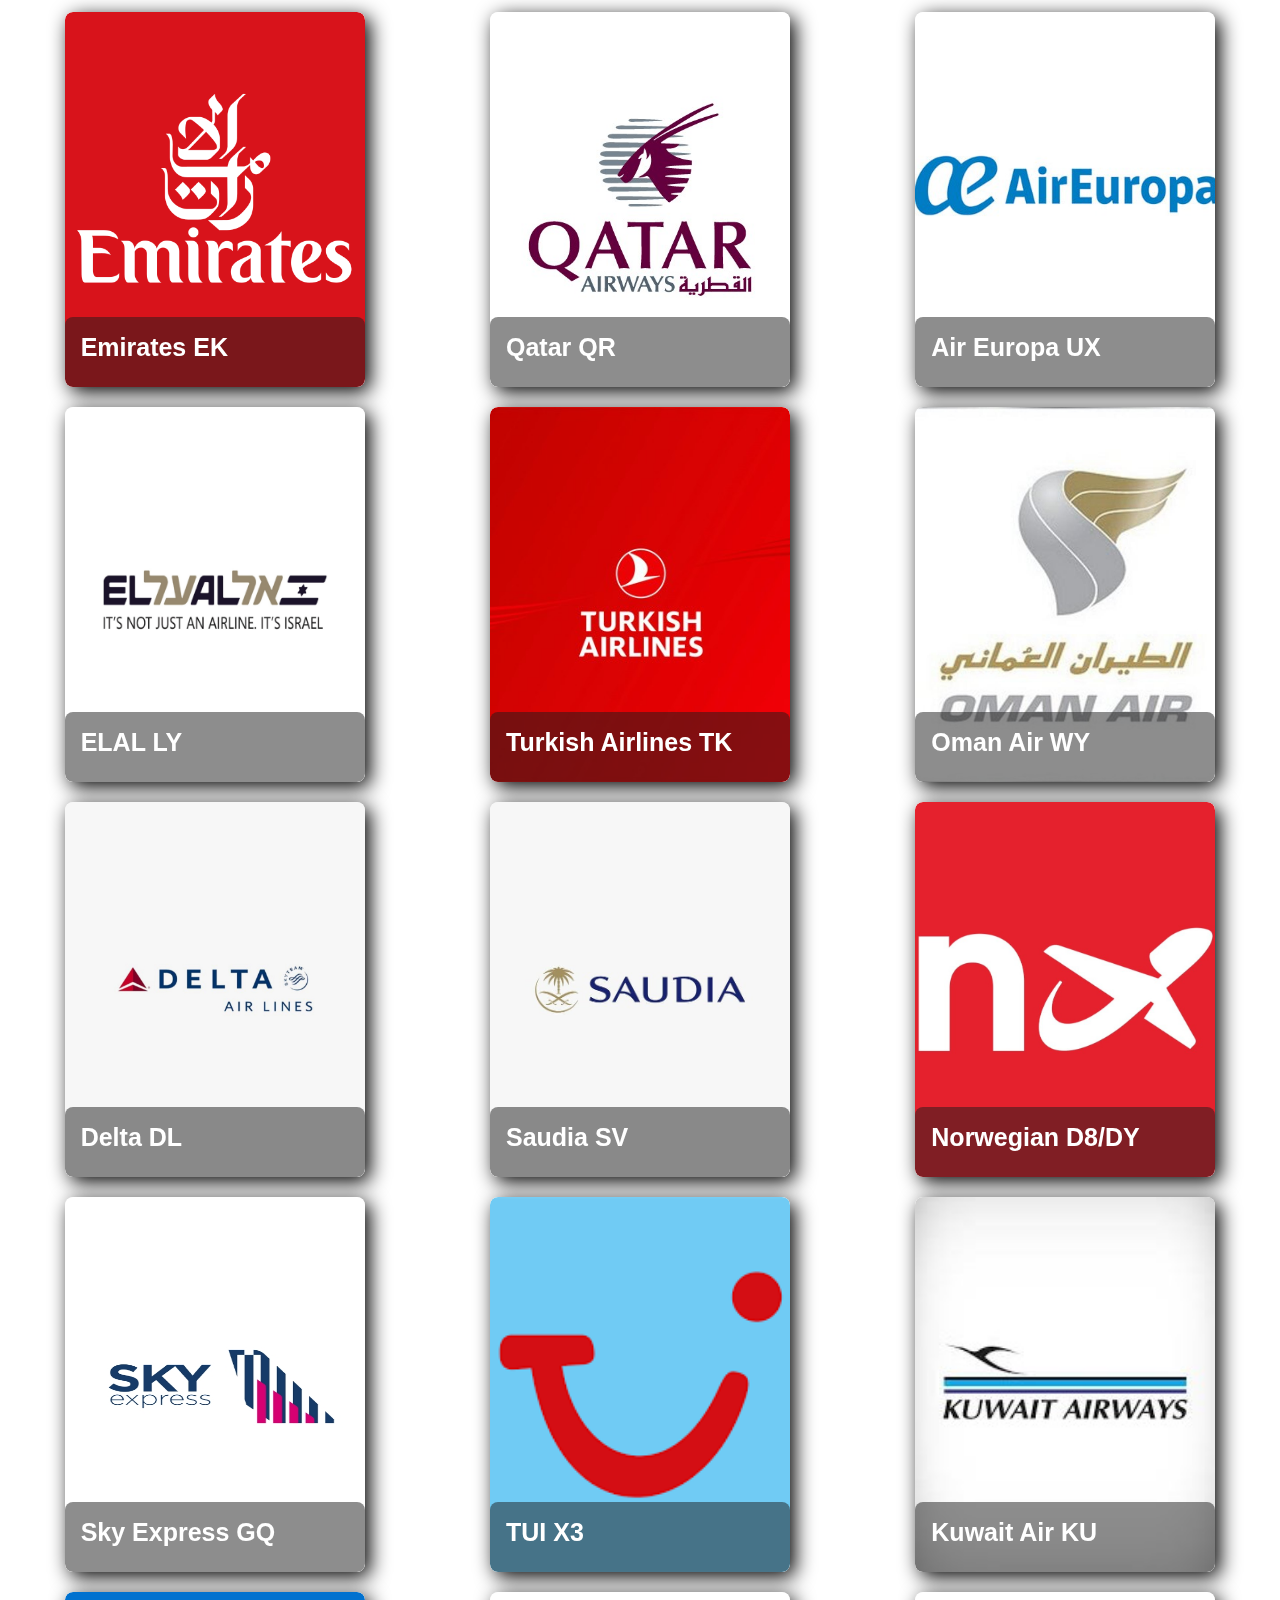
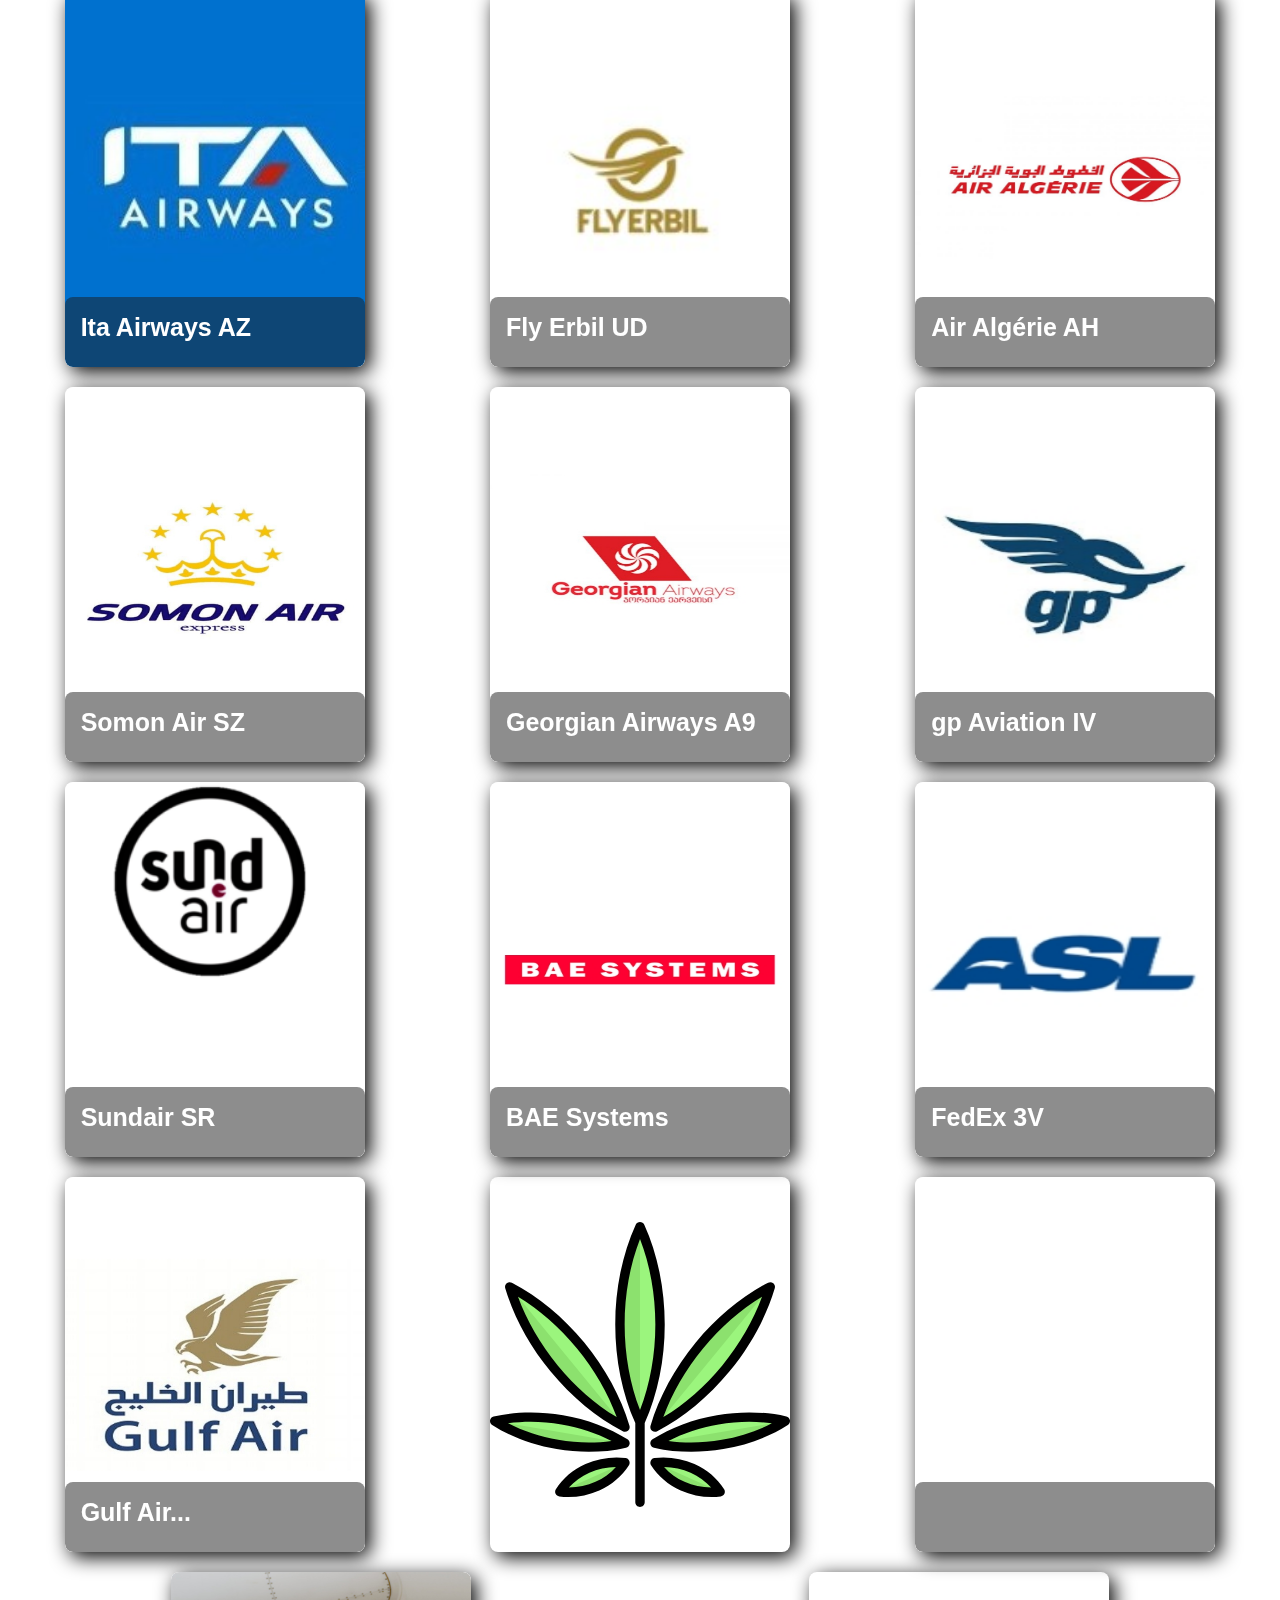
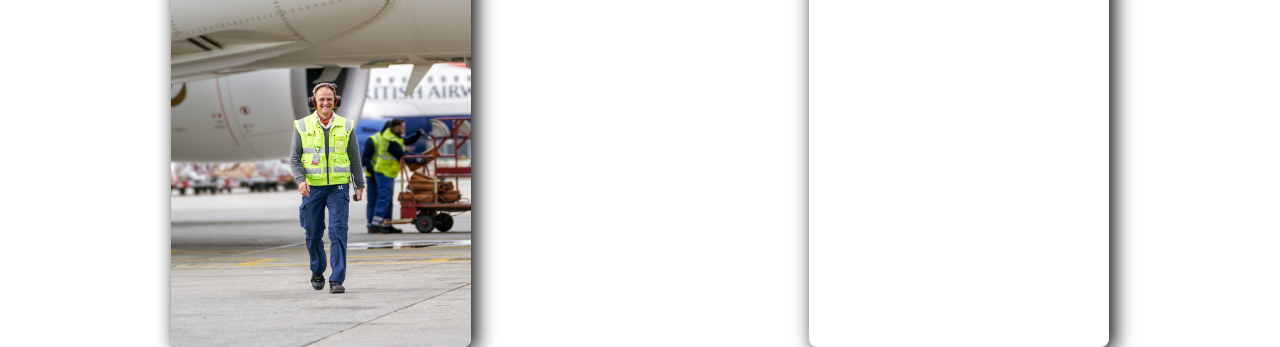
<file: airline-info.html>
<html lang="de" dir="ltr">
<!DOCTYPE HTML>

<head>
<meta charset="utf-8">
<link rel="stylesheet" href="info2.css">
<title>Airline Info</title>
</head>

<body>

<!-- preload -->
<div class="vorladen">
	<img src="ico/tripinfo-s.png" alt="">
	<img src="ico/cleaning-s.png" alt="">
	<img src="ico/fuel-s.png" alt="">
	<img src="ico/station-s.png" alt="">
	<img src="ico/tix-s.png" alt="">
	<img src="ico/technik-s.png" alt="">
	<img src="ico/catering-s.png" alt="">
	<img src="ico/cargo-s.png" alt="">
	<img src="ico/download-s.png" alt="">
	<img src="ico/more-s.png" alt="">
	<img src="ico/weight-s.png" alt="">
</div>

<div class="container">
    <div class="card">
        <img src="Emirates.png" alt="Emirates">
       		<div class="intro" id="nein">

				<h1>Emirates EK</h1> 

				<p><span><img src="ico/tripinfo-s.png" class="tel" align="center">Trip Info:</span> Nein</p>

				<p><span><img src="ico/cleaning-s.png" class="tel" align="center">Cleaning:</span>HEICO 96990<a href="tel:089-975-96990"><img src="ico/phone2.ico" class="tel" align="center"></a></p>

				<p><span><img src="ico/fuel-s.png" class="tel" align="center">Fuel:</span>SKY 97264<a href="tel:089-975-97264"><img src="was.jpg" class="tel" align="center"></a> AFS 92200<a href="tel:089-975-92200"><img src="was.jpg" class="tel" align="center"></a></p>

				<p><span><img src="ico/station-s.png" class="tel" align="center">Station:</span> J. Sobottka-Rogalla 92530<a href="tel:089-975-92530"><img src="was.jpg" class="tel" align="center" ></a></p>

				<p><span><img src="ico/tix-s.png" class="tel" align="center">Tix Counter:<span> 92542<a href="tel:089-975-92542"><img src="was.jpg" class="tel" align="center" ></a></p>

				<p><span><img src="ico/technik-s.png" class="tel" align="center">Technik:</span> AZ 91180<a href="tel:089-975-96990"><img src="was.jpg" class="tel" align="center" ></a></p>

				<p><span><img src="ico/catering-s.png" class="tel" align="center">Catering:</span> DO&CO 01728318573<a href="tel:01728318573"><img src="was.jpg" class="tel" align="center" ></a></p>

				<p><span><img src="ico/cargo-s.png" class="tel" align="center">Cargo:</span> EK 92290<a href="tel:089-975-92290"><img src="was.jpg" class="tel" align="center" ></a></p>

				<p><span>
				<a href="docs/4.0 - Zafire FirstLoad - User Access Management.pdf" style="color: #8ebf42" target="blank" class="download"><img src="ico/download-s.png" class="tel" align="center">DOC Beispiel</a></span>
                </p>
<!-- Documents Button Ende -->


				<p><span><label for="toggle-overlay"><img src="ico/more-s.png" class="tel" align="center">Mehr Infos</label></span></p>
   			</div>
		</div>
	<input type="checkbox" id="toggle-overlay" style="display:none;">

		<div class="overlay">
   			<div class="info-content">

		   		<h2>Mehr Informationen</h2>
		   		<h4>Hier gibt es bald weitere Infos zur Airline und Besonderheiten bei der Abfertigung... </h4>
<!--
<video width="150" Control autoplay>
<source src="avatar1.mp4" type="video/mp4“ />
</video>-->
				<ul align="left">
					<li><p><span>ICAO / IATA:</span> UAE / EK</p></li>
					<li><p><span><img src="ico/weight-s.png" class="tel" align="center"> LMC Limits:</span> </p></li>
					<li><p><span>A380:</span> -5000kg</p></li>
					<li><p><span>B777:</span> -3000kg</p></li>
					<li><p class="more"><span>Pushback:</span> AZ<img src="ico/headset5.svg" class="ico"></p></li>
				</ul>

				<p>
				<video width="150" controls="yes" autoplay>
			    <source src="video/avatar1-s.mp4" type="video/mp4">
				</p>

   				<p class="more"><label for="toggle-overlay">Close</label>
                </p>
   			</div>
		</div>

   		<div class="card">
       		<img src="Qatar.jpg" alt="Qatar">
       			<div class="intro" id="nein">
		            <h1>Qatar QR</h1>
		            <p><span>Trip Info:</span> ja</p>
		            <p><span>Cleaning:</span> Heico 92200</p>
		            <p><span>Fuel:</span> Sky 92200 </p>
		            <p><span>...:</span> ...</p>
					<p><span>...:</span> ...</p>
					<p><span>Technik:</span> FLTECHNICS</p>
					<p><span>...:</span> ...</p>
					<p><span>...:</span> ...</p>
   			    </div>
   
  		</div>

   		<div class="card">
       		<img src="Air-Europa.jpg" alt="Air Europa">
       			<div class="intro" id="nein">
   		       		<h1>Air Europa UX</h1>            
	   		        <p><span>Trip Info:</span> ja</p>
   		   		    <p><span>Cleaning:</span> Heico 92200</p>
       		   		<p><span>Fuel:</span> Sky 92200 </p>
           			<p><span>...:</span> ...</p>


		        </div>
	    </div>

	    <div class="card">
   		    <img src="ELAL.jpg" alt="EL AL">
       			<div class="intro" id="nein">
  
	                <h1>ELAL LY</h1>            
		            <p><span>Trip Info:</span> nur Block</p>
       			    <p><span>Cleaning:</span> Heico 96991</p>
           			<p><span>Fuel:</span> AFS 90910 </p>
       			    <p><span>Catering:</span> Gate Gourmet 93424</p>
		            <p><span>Cargo:</span> LUG 96033</p>
       			    <p><span>Technik:</span> ... </p>
       			    <p><span>Station:</span> Eddi Tsadok Zoellig 91700</p>

		        </div>
   
        </div>

   
        <div class="card">
   		    <img src="Turkish-Airlines.jpg" alt="Turkish Airlines">
       			<div class="intro" id="nein">
	   		        <h1>Turkish Airlines TK</h1>            
   		   		    <p><span>Trip Info:</span> ja</p>
	   		        <p><span>Cleaning:</span>... </p>
	       		    <p><span>Fuel:</span>... </p>
	       		    <p><span>Catering:</span>... </p>
   		       		<p><span>...:</span> ... </p>

	           		<p><span>...:</span> ... </p>


       			</div>
	    </div>

   		<div class="card">
       		<img src="Oman.jpg" alt="Omasn Air">
		        <div class="intro" id="nein">
       			    <h1>Oman Air WY</h1>            
		            <p><span>Trip Info:</span> ja</p>
       			    <p><span>Cleaning:</span> Heico 92200</p>
		            <p><span>Fuel:</span> Sky 92200 </p>
       			    <p><span>...:</span> ... </p>
		        </div>
   		</div>

   		<div class="card">
       		<img src="Delta.jpg" alt="Delta">
   			    <div class="intro" id="nein">
		            <h1>Delta DL</h1>            
   			        <p><span>Trip Info:</span> ja</p>
       			    <p><span>Cleaning:</span> Heico 92200</p>
           			<p><span>Fuel:</span> Sky 92200 </p>
   		       		<p><span>...:</span> ... </p>


		        </div>
	    </div> 

    <div class="card">
        <img src="Saudia.jpg" alt="Saudia">
        <div class="intro" id="nein">
            <h1>Saudia SV</h1>            
            <p><span>Trip Info:</span> ja</p>
            <p><span>Cleaning:</span> Heico 92200</p>
            <p><span>Fuel:</span> Sky 92200 </p>
            <p><span>...:</span> ...
            </p>

        </div>
    </div>
    <div class="card">
        <img src="Norwegian.jpg" alt="Norwegian">
        <div class="intro" id="nein">
            <h1>Norwegian D8/DY</h1>            
            <p><span>Trip Info:</span> ja</p>
            <p><span>Cleaning:</span> Heico 92200</p>
            <p><span>Fuel:</span> Sky 92200 </p>
            <p><span>...:</span> ...</p>
			<p><span>
			<a href="docs/DY-LIR-MUC-EXAMPLE-V8.pdf" style="color: #8ebf42" target="blank">Beispiel LIR</a>
       		</span></p>
<!-- Documents Button Ende -->

        </div>
    </div>

    <div class="card">
        <img src="SkyExpress.jpg" alt="GQ">
        <div class="intro" id="nein">
            <h1>Sky Express GQ</h1>            
            <p><span>Trip Info:</span> ja</p>
            <p><span>Cleaning:</span> Heico 96990</p>
            <p><span>Fuel:</span> AFS 90910 </p>
            <p><span>Pushback:</span> aerogate</p>

			<p><i>Müll vom Cleaning bitte einladen!</i></p>

        </div>
    </div>

    <div class="card">
        <img src="TUI.png" alt="TUI">
        <div class="intro" id="nein">
            <h1>TUI X3</h1>            
            <p><span>Trip Info:</span> ja</p>
            <p><span>Cleaning:</span> Heico 92200</p>
            <p><span>Fuel:</span> Sky 92200 </p>
            <p><span>...:</span> ... </p>


        </div>
    </div>

    <div class="card">
        <img src="Kuwait.jpg" alt="Kuwait">
        <div class="intro" id="nein">
            <h1>Kuwait Air KU</h1>            
            <p><span>Trip Info:</span> ja</p>
            <p><span>Cleaning:</span> Heico 92200</p>
            <p><span>Fuel:</span> Sky 92200 </p>
            <p><span>...:</span> ... </p>

        </div>
    </div>

    <div class="card">
        <img src="Ita2.jpg" alt="Ita">
        <div class="intro" id="nein">
            <h1>Ita Airways AZ</h1>            
            <p><span>Trip Info:</span> ja</p>
            <p><span>Cleaning:</span> Heico 92200</p>
            <p><span>Fuel:</span> Sky 92200 </p>
            <p><span>...:</span> ... </p>


        </div>
    </div>

    <div class="card">
        <img src="FlyErbil.jpg" alt="Fly Erbil">
        <div class="intro" id="nein">
            <h1>Fly Erbil UD</h1>            
            <p><span>Trip Info:</span> ja</p>
            <p><span>Cleaning:</span> Heico 92200</p>
            <p><span>Fuel:</span> Sky 92200 </p>
            <p><span>...:</span> ... </p>


        </div>
    </div>

    <div class="card">
        <img src="AirAlgerie.jpg" alt="Air Algerie">
        <div class="intro" id="nein">
            <h1>Air Algérie AH</h1>            
            <p><span>Trip Info:</span> ja</p>
            <p><span>Cleaning:</span> Heico 92200</p>
            <p><span>Fuel:</span> Sky 92200 </p>
            <p><span>...:</span> ... </p>


        </div>
    </div>

    <div class="card">
        <img src="SomonAir.jpg" alt="Somon Air">
        <div class="intro" id="nein">
            <h1>Somon Air SZ</h1>            
            <p><span>Trip Info:</span> ja</p>
            <p><span>Cleaning:</span> Heico 92200</p>
            <p><span>Fuel:</span> Sky 92200 </p>
            <p><span>...:</span> ... </p>

        </div>
    </div>

    <div class="card">
        <img src="Georgian.jpg" alt="Fly Erbil">
        <div class="intro" id="nein">
            <h1>Georgian Airways A9</h1>            
            <p><span>Trip Info:</span> ja</p>
            <p><span>Cleaning:</span> Heico 92200</p>
            <p><span>Fuel:</span> Sky 92200 </p>
            <p><span>...:</span> ... </p>


        </div>
    </div>

    <div class="card">
        <img src="gpAviation.jpg" alt="gp Aviation">
        <div class="intro" id="nein">
            <h1>gp Aviation IV</h1>            
            <p><span>Trip Info:</span> ja</p>
            <p><span>Cleaning:</span> Heico 92200</p>
            <p><span>Fuel:</span> Sky 92200 </p>
            <p><span>...:</span> ... </p>


        </div>
    </div>

    <div class="card">
        <img src="Sund.png" alt="Sundair">
        <div class="intro" id="nein">
            <h1>Sundair SR</h1>            
            <p><span>Trip Info:</span> ja</p>
            <p><span>Cleaning:</span> Heico 92200</p>
            <p><span>Fuel:</span> Sky 92200 </p>
            <p><span>...:</span> ... </p>


        </div>
    </div>

    <div class="card">
        <img src="BAE.jpg" alt="BAE Systems">
        <div class="intro" id="nein">
            <h1>BAE Systems</h1>            
            <p><span>Trip Info:</span> ja</p>
            <p><span>Cleaning:</span> Heico 92200</p>
            <p><span>Fuel:</span> Sky 92200 </p>
            <p><span>...:</span> ... </p>


        </div>
    </div>

    <div class="card">
        <img src="3V.jpg" alt="3V">
        <div class="intro" id="nein">
            <h1>FedEx 3V</h1>            
            <p><span>Trip Info:</span> ja</p>
            <p><span>Cleaning:</span> Heico 92200</p>
            <p><span>Fuel:</span> Sky 92200 </p>
            <p><span>...:</span> ... </p>


        </div>
    </div>

    <div class="card">
        <img src="GulfAir.jpg" alt="Gulf Air">
        <div class="intro" id="nein">
            <h1>Gulf Air... </h1>            
            <p><span>Trip Info:</span> ja</p>
            <p><span>Cleaning:</span> Heico 92200</p>
            <p><span>Fuel:</span> Sky 92200 </p>
            <p><span>...:</span> ... </p>


        </div>
    </div>

    <div class="card">
		<img src="weed.svg" alt="Weed">
        	<!-- 	<div class="intro" id="nein">
					<h1>MAC...</h1>
					<p><span> </span></p>
      				</div> -->
	</div>
				
    <div class="card">
		<img src="blank.gif">
			<div class="intro2"> 
			<p><span>&nbsp;</span></p>
			<p><span>&nbsp;</span></p>
			<p><span>&nbsp;</span></p>
			<p><span>&nbsp;</span></p>
			<p><span>&nbsp;</span></p>
 

			<p><span>
                <button>Marc @ aerogate
				<div class="icon-1">
			   		<svg xmlns="http://www.w3.org/2000/svg" xml:space="preserve" version="1.1" style="shape-rendering:geometricPrecision; text-rendering:geometricPrecision; image-rendering:optimizeQuality; fill-rule:evenodd; clip-rule:evenodd" viewBox="0 0 208.52 511.88" xmlns:xlink="http://www.w3.org/1999/xlink"><defs></defs><g id="Layer_x0020_1"><metadata id="CorelCorpID_0Corel-Layer"></metadata><path class="fil-leaf-1" d="M121.86 141.25c16.73,2.91 65.77,9.16 77.74,-14.94 14.49,-29.19 12.6,-56.91 -15.12,-69.09 -11.3,-4.96 -22.28,-7.7 -32.28,-9.66 -24.58,24.72 -41.22,75.51 -43.83,83.82 4.31,3.56 8.81,6.86 13.49,9.87zm-17.26 41.05c2.87,7.92 8.26,29.59 7.63,79.7 -0.16,12.74 -0.48,25.41 -0.81,38.43 -1.4,55.59 -2.96,117.52 7.12,210.69l-7.09 0.75c-10.12,-93.56 -8.56,-155.77 -7.15,-211.61 0.33,-13.06 0.65,-25.77 0.81,-38.35 0.53,-42.42 -3.06,-63.29 -5.69,-72.77 -7.55,8.48 -18.48,15.07 -34.33,16.54 -26.77,2.47 -43.19,-16.99 -52.84,-36.58 16.49,-8.49 65.65,-32.22 98.27,-31.47 1.86,1.42 3.76,2.8 5.69,4.13 -0.15,5.56 -1.43,24.61 -11.62,40.53zm-41.18 -148.65c-0.32,0.84 1.68,9.87 -6.19,10.71 -7.87,0.84 -3.26,-5.14 -6.82,-7.98 -3.57,-2.84 -9.97,-14.59 1.99,-15.96 11.97,-1.37 11.02,13.23 11.02,13.23zm124.63 55.54c0,0 -3.89,14.8 -10.18,18.69 -6.3,3.88 -22.78,7.24 -28.87,0.11 -6.09,-7.14 -1.57,-31.71 17.64,-30.45 19.21,1.26 22.68,8.4 21.42,11.65zm-101.53 67.51c0,0 5.88,5.56 5.46,9.87 -0.42,4.3 -5.78,19.21 -14.07,20.05 -8.29,0.84 -24.15,-6.82 -21.84,-17.53 2.31,-10.71 10.5,-11.34 12.6,-10.6 2.1,0.74 3.36,2.1 17.85,-1.78zm61.49 -109.94c-12.74,-2.33 -23.63,-3.69 -31.15,-7.4 0,0 -2.41,15.22 -4.51,19.74 -2.1,4.51 -6.3,17.32 -14.8,21.1 -8.5,3.78 -9.87,-28.14 4.62,-45.15 0,0 -10.13,-4.4 -22.34,-9.92 -11.47,31.21 -7.3,64.58 -7.28,64.68l-0.48 0.06c9.73,14.77 20.76,28.04 33.37,39.01 3.68,-11.43 19.48,-57.46 42.58,-82.12zm-71.44 -23.1c-16.59,-7.55 -35.59,-16.58 -38.25,-19.47 -1.97,-2.14 -4.87,-3.72 -7.63,-4.2 9.11,27.4 20.23,54.59 34.36,78.62 1.13,1.92 2.28,3.82 3.45,5.7 -0.66,-11.21 -0.85,-36.56 8.07,-60.65zm-49.59 -23.57c-2.34,0.66 -4.05,2.62 -4.09,6.41 -0.1,9.45 -9.03,35.38 -9.03,35.38 0,0 33.07,14.91 22.99,23.1 -10.08,8.19 -25.41,-8.5 -26.35,-9.34 0,0 -5.94,16.24 -8.44,35.85 11.53,-1.14 38.81,-2.11 72.53,8.35 -4.45,-6.19 -8.65,-12.68 -12.61,-19.42 -14.44,-24.56 -25.77,-52.36 -35.01,-80.32zm-25.33 95.01c-0.61,6.01 -0.86,12.26 -0.49,18.39 0,0 56.17,-9.87 57.33,8.71 1.15,18.58 -58.48,9.45 -58.48,9.45 0,0 2.71,16.68 10.73,34.23 16.07,-8.25 62.14,-30.45 95.29,-31.76l-1.75 -1.5 0.01 -0.03c-9.54,-8.13 -18.2,-17.54 -26.08,-27.89l-0.01 0.04c-36.16,-12.16 -65.36,-10.82 -76.53,-9.63z"></path></g></svg>	
				</div>
				<div class="icon-2">
				    <svg xmlns="http://www.w3.org/2000/svg" xml:space="preserve" version="1.1" style="shape-rendering:geometricPrecision; text-rendering:geometricPrecision; image-rendering:optimizeQuality; fill-rule:evenodd; clip-rule:evenodd" viewBox="0 0 420.62 554.38" xmlns:xlink="http://www.w3.org/1999/xlink"><defs></defs><g id="Layer_x0020_1"><metadata id="CorelCorpID_0Corel-Layer"></metadata><path class="fil-leaf-2" d="M1.57 554.38c-0.01,-0.44 -2.46,-153.75 -1.23,-217.01 0.74,-38.16 6.99,-96.57 32.48,-148.36 17.72,-36 44.66,-68.8 85.37,-89.54l32.28 -4.39c21.9,-6.8 39.46,-7.7 45.04,-7.81 4.32,4.98 10.37,12.18 17.72,21.54 -0.39,10.62 -6.13,113.86 -82.32,208.5 -31.36,-18.46 -51.28,-57.42 -51.28,-57.42 52.13,-30.97 58.88,-51.52 69.61,-68.07 10.73,-16.56 2.45,-44.16 -11.65,-26.06 -14.11,18.09 -65.01,68.07 -65.01,68.07 -12.27,-87.7 33.12,-110.39 33.12,-110.39l0.34 -0.64c-27.64,18.92 -47.12,44.59 -60.77,72.35 -24.37,49.53 -30.35,105.69 -31.07,142.44 -1.22,63.07 1.22,216.14 1.23,216.58l-13.85 0.22zm216.49 -439.34c17.47,22.75 40.96,56.05 66.08,99.4 0.27,13.62 0.62,100.64 -33.48,153.85 -24.85,-9.4 -40.14,-15.03 -40.14,-15.03 12.57,-11.04 46.61,-87.09 23.3,-91.68 -23.3,-4.6 -47.99,84.63 -47.99,84.63 -21.55,-10.35 -42.58,-21.94 -50.33,-26.28 68.93,-86.04 80.61,-179.05 82.56,-204.89zm71.3 108.53c28.78,50.84 59.27,114.6 85.02,190.51 -4.31,0.96 -8.4,-1.03 -8.4,-1.03 -42.77,-17.04 -82,-32.13 -110.36,-42.88 29.72,-47.26 33.46,-119.21 33.74,-146.6zm106.95 70.68c0,0 -16.4,-14.1 -20.54,-22.84 -4.14,-8.74 -15.18,-3.68 -13.95,4.29 1.23,7.97 11.5,45.69 12.27,51.21 0.77,5.52 20.08,6.13 21,-1.99 0.92,-8.13 2.76,-23.61 1.23,-30.66zm-88.46 28.98c0,0 -8.43,4.29 -7.51,15.49 0.92,11.19 10.89,28.36 18.09,30.66 7.21,2.3 18.7,-25.14 -10.58,-46.15zm-109.42 -240.52c15.35,-63.34 56.21,-82.7 93.65,-82.7 38.33,0 65.31,22.23 65.31,22.23 0,0 -11.65,13.03 -33.42,13.95 -21.77,0.92 -28.52,11.65 -28.98,16.41 -0.46,4.75 1.53,16.25 32.35,18.24 30.82,1.99 55.19,-25.14 55.19,-25.14 16.95,23.84 26.52,45.94 31.83,64.51 -16.87,6.83 -73.84,22.75 -197.04,-4.57 -8.01,-10.2 -14.48,-17.86 -18.9,-22.93zm217.3 32.51c7.8,30.68 3.91,50.53 3.91,50.53 -55.65,4.45 -56.73,-5.98 -77.73,-6.59 -21,-0.61 -22.69,28.06 14.41,34.19 37.1,6.13 63.01,-1.99 63.01,-1.99 -1.13,20.07 -2.53,38.3 -4.11,54.87 -17.3,-0.51 -66.77,-6.48 -137.23,-52.73l-0.13 0.2c-21.09,-34.73 -40.52,-62.06 -55.57,-81.67 118.17,25.28 175.11,10.36 193.44,3.2zm-1.01 136.18c-10.45,105.02 -28.21,141.06 -31.88,153.37 -0.95,3.17 -2.29,5.35 -3.82,6.82 -27.16,-79.89 -59.57,-146.38 -89.72,-198.56l-0.02 -0.57 -0.3 0.01c-1.8,-3.11 -3.59,-6.18 -5.38,-9.19 66.28,41.51 113.43,47.51 131.12,48.12z"></path></g></svg>
				</div>
				<div class="icon-3">
         			<svg xmlns="http://www.w3.org/2000/svg" xml:space="preserve" version="1.1" style="shape-rendering:geometricPrecision; text-rendering:geometricPrecision; image-rendering:optimizeQuality; fill-rule:evenodd; clip-rule:evenodd" viewBox="0 0 313.64 405.79" xmlns:xlink="http://www.w3.org/1999/xlink"><defs></defs><g id="Layer_x0020_1"><metadata id="CorelCorpID_0Corel-Layer"></metadata><path class="fil-leaf-3" d="M268.76 135.61c0,0 -22.17,11.9 -50.23,28.92 -21.12,-5.52 -82.36,-27.74 -81.95,-100.04l-0.14 -0.02c3.32,-12.49 5.48,-21.39 6.11,-24.05 10.61,-20.2 38.05,-50.12 105.57,-37.36 98.73,18.65 57.69,95.74 53.71,98.23 -3.98,2.49 -21.39,6.71 -72.86,-30.59 0,0 -18.15,-14.17 -21.88,12.68 -3.73,26.86 48.99,48.99 61.68,52.23zm-6.57 270.17c-0.06,-0.43 -20.14,-148.39 -56.4,-233.41 -9.42,5.88 -19.19,12.19 -28.79,18.69 0,0 -17.41,-10.44 -27.6,-29.59 -10.2,-19.15 -5.22,-21.76 -13.43,-22.26 -8.21,-0.5 -5.1,34.69 19.52,64.78 0,0 -13.7,11.34 -26.34,23.33 -5.68,-9.69 -18.35,-34.11 -23.43,-66.68l-0.05 -0.01c0.31,-0.8 0.62,-1.59 0.93,-2.38 10.57,-26.8 19.85,-57.53 26.36,-81.01 6.01,61.39 57.45,83.42 80.65,90.27 37.09,86.22 59.66,236.37 59.72,236.8l-11.15 1.45zm-136.16 -175.46c-7.88,7.66 -14.84,15.23 -17.05,19.93 0,0 -7.21,-23.75 -14.42,-18.65 -7.21,5.1 2.11,32.08 2.11,36.8 0,0 -17.66,31.83 -20.89,34.57 -0.83,0.7 -1.66,1.24 -2.49,1.6 -0.23,-13.47 2.61,-34.23 7.4,-57.21 5.42,-26.02 13.33,-54.79 22.1,-79.02 5.96,30.61 18.04,53.25 23.24,61.99zm-56.93 74.37c-0.87,-0.37 -1.72,-1.02 -2.52,-1.97 -2.74,-3.23 -15.17,-25.61 -15.17,-25.61 0,0 6.22,-19.03 15.17,-32.95 8.95,-13.93 -5.84,-15.67 -10.82,-7.21 -4.97,8.46 -12.56,24.74 -12.56,24.74 0,0 -6.31,-12.32 -13.32,-27.52 29.11,-16 53.59,-43.62 66.24,-59.59 -7.75,22.68 -14.67,48.42 -19.56,71.93 -4.83,23.18 -7.69,44.25 -7.46,58.19zm-40.98 -74.37c-7.17,-15.81 -14.58,-33.78 -16.38,-44.11 0,0 40.04,-13.68 46.01,-27.11 5.97,-13.43 -12.68,-19.4 -51.23,4.48 0,0 -7.71,-17.19 -6.37,-43.78 66.5,2.13 113.04,-29.91 128.31,-42.15 -6.46,23.16 -15.53,53 -25.8,79.07 -0.57,1.44 -1.13,2.91 -1.7,4.39 -5.54,7.86 -35.3,48.46 -72.84,69.21zm-27.68 -114.74c0.71,-8.36 2.33,-17.55 5.34,-27.35 0,0 47.75,5.84 50.36,-10.57 2.61,-16.41 -41.28,-5.84 -41.28,-5.84 0,0 25.99,-35.56 60.3,-33.82 28.82,1.46 52.37,13.88 59.18,17.82 -1.11,4.27 -2.41,9.2 -3.89,14.62 -5.75,5.22 -54.72,47.49 -130.01,45.14z"></path></g></svg>
				</div>
				<div class="icon-4">
   					<svg xmlns="http://www.w3.org/2000/svg" xml:space="preserve" version="1.1" style="shape-rendering:geometricPrecision; text-rendering:geometricPrecision; image-rendering:optimizeQuality; fill-rule:evenodd; clip-rule:evenodd" viewBox="0 0 359.65 724.72" xmlns:xlink="http://www.w3.org/1999/xlink"><defs></defs><g id="Layer_x0020_1"><metadata id="CorelCorpID_0Corel-Layer"></metadata><path class="fil-leaf-4" d="M251.9 132.52c5.01,7.69 14.83,26.38 10.9,50 12.23,19.64 25.84,44.23 37.91,76.21 15.43,40.91 28.34,93.9 32.59,164.05 8.43,139.15 26.3,300.52 26.36,300.99l-8.9 0.95c-0.05,-0.47 -17.95,-162.05 -26.39,-301.41 -4.19,-69.11 -16.87,-121.23 -32.03,-161.42 -10.46,-27.74 -22.12,-49.81 -32.97,-67.87 -11.69,25.15 -46.54,32.88 -60.3,31.22 0,0 7.39,-21.36 26.38,-35.61 18.99,-14.24 -34.02,-32.18 -48.79,33.5 0,0 -17.36,-0.38 -44.69,-16.34 11.21,-15.23 54.9,-71.68 91.8,-79.27 13.37,2.8 23.04,4.3 28.14,5zm-123.8 71.95c-11.63,-7.19 -24.9,-17.14 -39.29,-30.93 0,0 33.76,-24 51.43,-32.18 3.94,-1.82 6.23,-3.74 7.22,-5.53 0.4,-0.74 0.59,-1.45 0.57,-2.14 -0.14,-5.14 -11.54,-8.37 -24.93,-3.67 -19.52,6.86 -41.67,17.93 -50.64,27.17 0,0 -14.95,-14.16 -27.28,-30.46 13.73,-5.9 46.68,-16.9 105.36,-19.32 1.37,0.46 2.74,0.91 4.09,1.36 23.42,7.71 43.79,13.08 60.01,16.77 -36.68,13.59 -76.29,64.98 -86.55,78.94zm-85.63 -81.43c-0.55,-0.76 -1.08,-1.53 -1.61,-2.3 -3.4,-4.95 -6.39,-9.96 -8.49,-14.72 0,0 8.59,-1.25 17.61,-3.44 10.4,-2.52 21.36,-6.28 20.37,-10.8 -0.81,-3.7 -4.42,-6.8 -10.79,-8.26 -8.15,-1.86 -20.83,-1.06 -38,4.57 0,0 -20.04,-38.77 -21.36,-44.84 -0.46,-2.1 -0.09,-3.88 0.82,-5.27 21.98,13.27 43.46,24.73 64.03,34.61 26.53,12.75 51.57,22.88 74.23,30.91 -53.49,3.36 -83.97,13.91 -96.81,19.53zm-37.55 -87.92c1.59,-0.53 3.43,-0.65 5.29,-0.31 5.8,1.06 22.42,11.6 51.17,8.44 0,0 5.79,9.17 11.47,13.81 1.59,1.3 3.18,2.25 4.62,2.54 5.68,1.14 7.25,-7.71 1.67,-15.07 -0.9,-1.18 -1.98,-2.33 -3.26,-3.39 0,0 2.1,-0.44 5.61,-1.29 3.8,-0.92 9.25,-2.33 15.46,-4.19 14.66,33.07 29.11,52.04 37.62,61.42 -20.84,-7.6 -43.57,-16.96 -67.53,-28.47 -19.97,-9.59 -40.81,-20.68 -62.13,-33.48zm96.34 -0.79c8.37,-2.65 17.67,-6.03 26.06,-10.07 0,0 7.91,43.25 34.29,54.07 0,0 0.41,0.11 1.05,0.18 3.11,0.38 11.59,0.1 4.32,-16.31l-0.1 -0.23c-8.97,-20.04 -20.57,-40.88 -21.36,-45.89 0,0 15.49,-6.72 36.74,-11.5l1.33 -0.3c2.14,70.96 19.13,103.97 27.19,115.76 -15.3,-3.61 -33.91,-8.65 -55,-15.61 -1.04,-0.34 -2.1,-0.69 -3.15,-1.05l0.05 -0.46 -6.39 -1.7 -1.85 -0.64c-3.65,-3.1 -23.05,-20.99 -43.18,-66.26zm86.77 -30.97c8.74,-1.72 18.24,-3.02 27.9,-3.37 0,0 -7.65,53.01 14.24,63.3 0,0 17.41,7.91 6.33,-60.93 0,0 48,6.33 46.95,59.34 -0.91,45.76 -25.8,62.44 -32.59,66.14 -5.12,-0.73 -13.59,-2.1 -24.84,-4.43l-0.01 -0.77 -7.74 -0.89 -0.69 -0.15c-4.02,-4.5 -27.19,-33.99 -29.55,-118.24z"></path></g></svg>
    

				</div>
				<div class="icon-5">
				    <svg xmlns="http://www.w3.org/2000/svg" xml:space="preserve" version="1.1" style="shape-rendering:geometricPrecision; text-rendering:geometricPrecision; image-rendering:optimizeQuality; fill-rule:evenodd; clip-rule:evenodd" viewBox="0 0 513.57 1042.57" xmlns:xlink="http://www.w3.org/1999/xlink"><defs></defs><g id="Layer_x0020_1"><metadata id="CorelCorpID_0Corel-Layer"></metadata><path class="fil-leaf-5" d="M207.74 252.52c0,0 -3.36,127.53 94.31,130.89 0,0 36.92,0.67 66.79,-32.89 0,0 -39.94,-10.4 -50.01,-47.99 -10.07,-37.59 63.1,-27.52 82.23,3.36 0,0 17.47,-34.44 35.17,-77.24 -60.5,-36.51 -169.57,-35.65 -182.77,-35.4 -16.15,16.52 -28.62,31.28 -37.69,42.91l-0 -0c-3.79,4.86 -6.98,9.18 -9.61,12.86l0.02 -0.03c-0.48,0.66 -0.93,1.31 -1.37,1.93l-0.05 0.08 -0.05 0.07 -0.05 0.07 -0.05 0.07 -0.05 0.07 -0.05 0.07 -0.05 0.07 -0.05 0.07 -0.05 0.07 -0.7 1 -0.05 0.07 -0.05 0.07 -0.05 0.07 -0.05 0.07 -0.05 0.07 -0.05 0.07 -0.05 0.07 -0.05 0.07 -0.05 0.07 -0.05 0.07 -0.05 0.07 -0.05 0.07 -0.05 0.07 -0.05 0.07 -0.05 0.07 -0.05 0.07c1.63,-0.35 3.25,-0.73 4.87,-1.16zm202.05 -202.04c0,0 -10.74,-24.5 15.1,-37.92 25.84,-13.42 40.95,2.68 38.93,7.72 -2.01,5.03 -36.92,38.6 -54.03,30.21zm41.95 28.86c0,0 3.69,-24.84 23.16,-20.14 19.47,4.7 -2.35,24.16 -6.71,25.51 -4.36,1.34 -17.79,3.36 -16.45,-5.37zm-13.33 143.98c6.34,-15.57 12.61,-32.08 18.03,-48.32 0,0 -14.77,-5.71 -43.63,-9.06 -28.86,-3.36 -48.67,-8.06 -47.99,-20.47 0.67,-12.42 19.47,-12.42 31.21,-12.08 11.75,0.34 44.3,9.4 65.45,21.48 0,0 6.06,-15.02 14,-34.26 -13.59,-6.7 -55.53,-24.2 -111.04,-17.16 -44.54,28.56 -79.28,58.2 -105.29,84.07 26.84,-0.04 122.78,2.26 179.27,35.82zm39.24 -107.98c11.26,-27.2 25.32,-60.47 31.48,-72.24 2.59,-4.94 4.04,-8.91 4.44,-12.19l-0.07 0.03c-7.86,2.78 -15.55,5.64 -23.08,8.58l-0.06 0.03c-43.75,17.09 -81.99,36.73 -115.12,57.12 50.7,-3.62 88.86,12.06 102.42,18.68zm-266.36 117.31l-0 0 0.19 -0.24c1.61,-2.06 3.33,-4.22 5.15,-6.47l0.6 -0.74c1.8,-2.22 3.71,-4.51 5.72,-6.89l0.53 -0.62c0.65,-0.77 1.31,-1.54 1.99,-2.33l0.45 -0.53c0.8,-0.93 1.62,-1.87 2.44,-2.82l-0.47 -0.16c26.43,-78.83 20.84,-169.24 18.14,-197.94 -29.06,6.17 -63.45,14.58 -92.65,24.81 0,0 -10.74,27.18 -8.73,47.66 2.01,20.47 10.4,39.6 17.79,47.99 7.38,8.39 -4.03,19.8 -14.1,11.08 -10.07,-8.73 -33.9,-27.86 -31.88,-85.58 0,0 -51.69,29.87 -54.37,96.99 -2.41,60.36 60.31,104.42 124.22,99.27 -29.57,40.64 -52.99,92.96 -71.11,145.44 -34.37,99.52 -49.74,199.84 -51.89,221.41 -1.69,16.94 -9.22,61.56 -18.01,108.82 -8.48,45.59 -18.12,93.5 -24.81,121.32 -13.86,57.6 -20.46,188.53 -20.47,188.9l11.37 0.54c0.02,-0.37 6.56,-130.3 20.16,-186.81 6.77,-28.15 16.45,-76.26 24.95,-121.9 8.84,-47.51 16.42,-92.5 18.15,-109.76 2.13,-21.29 17.32,-120.37 51.32,-218.82 17.84,-51.67 40.86,-103.1 69.86,-142.81 3.19,-7.16 11.12,-24.22 15.49,-29.83zm25.46 -30.01c1.38,-1.51 2.8,-3.04 4.25,-4.58l0.29 -0.31c0.84,-0.89 1.69,-1.8 2.55,-2.7l0.67 -0.7c2.7,-2.84 5.52,-5.73 8.45,-8.67l0.65 -0.65c0.97,-0.98 1.96,-1.96 2.96,-2.95l0.38 -0.38c3.13,-3.09 6.39,-6.23 9.77,-9.41l0.58 -0.54c4.62,-4.35 9.48,-8.77 14.57,-13.25l0.68 -0.6c3.78,-3.32 7.7,-6.68 11.74,-10.06l0.29 -0.24c5.54,-4.63 11.33,-9.29 17.36,-13.99l0.57 -0.44c6.07,-4.71 12.39,-9.44 18.97,-14.18l0.24 -0.17c4.93,-3.55 10.01,-7.1 15.23,-10.64l0.24 -0.16c4.13,-2.8 8.36,-5.6 12.68,-8.38 1.65,-4.78 23.49,-68.56 28.59,-99.33 -14.9,-0.31 -31.83,-0.37 -51.18,-0.15 0,0 -12.75,35.24 -9.73,54.03 3.02,18.79 9.73,34.9 -0.34,37.25 -10.07,2.35 -31.21,-20.47 -17.79,-89.27 0,0 -24.82,3.76 -57.81,10.6 2.58,27.06 8.08,112.25 -14.87,189.88zm130.78 -107.89l1.53 -0.95 0.35 -0.22c7.57,-4.71 15.41,-9.39 23.53,-14l0.16 -0.09c6.06,-3.44 12.27,-6.86 18.63,-10.22l0.29 -0.16c8.49,-4.49 17.26,-8.91 26.3,-13.23l0.6 -0.29c6.76,-3.22 13.68,-6.39 20.75,-9.5l0.12 -0.05c2.34,-1.03 4.7,-2.05 7.07,-3.06l0.5 -0.21c7,-2.98 14.15,-5.89 21.45,-8.74l1.17 -0.46c2.38,-0.92 4.78,-1.84 7.19,-2.75l0.09 -0.03c5.13,-1.93 10.34,-3.82 15.61,-5.68l0.07 -0.03c-2.61,-6.39 -11.96,-9.39 -26.62,-13.87 -18.07,-5.52 -44.02,-9.54 -92.15,-10.8 -4.31,26.52 -20.49,76.07 -26.62,94.33z"></path></g></svg>
				</div>
				</button>
            </span></p>

			</div> 
		</div>

	    <div class="card">
			<img src="ico/mac-s.jpg" alt="MAC">
   			<!-- <div class="intro" id="nein">
            <h1>MAC... </h1>            
            <p><span> </span> </p>
            <p><span> </span> </p>
            <p><span> </span> </p>
            <p><span> </span> </p>

       		</div>-->
   		</div>




<!-- supi
		<div class="card">
		    <img src="Qatar.jpg" alt="Qatar">
			    <div class="intro">
	   			<h1>Qatar QR</h1>
   				<p><span>Trip Info:</span> ja</p>
   				<p><span>Cleaning:</span> Heico 92200</p>
   				<p><span>Fuel:</span> Sky 92200</p>
   				<p><span><label for="toggle-overlay">Mehr Infos</label></span></p>
   				</div>
 		</div>


		<input type="checkbox" id="toggle-overlay" style="display:none;">
		<div class="overlay">
		    <div class="info-content">
   			<h2>Mehr Informationen</h2>
   			<h4>Hier gibt es bald weitere Infos zur Airline und Besonderheiten bei der Abfertigung... </h4>
   			<p><label for="toggle-overlay">Close</label></p>
   			</div>
 		</div>
-->


<!-- funktioniert gut 
		<div class="card">
   			<img src="Qatar.jpg" alt="Qatar">
   				<div class="intro" id="nein">
   				<h1>Qatar QR</h1>
   				<p><span>Trip Info:</span> ja</p>
   				<p><span>Cleaning:</span> Heico 92200</p>
   				<p><span>Fuel:</span> Sky 92200 </p>
   				<p><span><a href="#more-info">more</a></span></p>


   				</div>
    


 		</div>

		<div id="more-info" class="overlay">
			<div class="info-content">
				<h2>More Information</h2> 
				<h3>Here you can add more detailed information</h3>
				<p><a href="#">Close</a></p>
			</div>
		</div>
-->




		<div class="card">
			<div class="intro"> 
				<video width="150" height="250" autoplay align="bottom">
				<source src="avatar.mp4" type="video/mp4“></source>
				</video>
			</div>
		</div>



</div>


<!--
FX BAE
-->
</body>
</html>
</file>
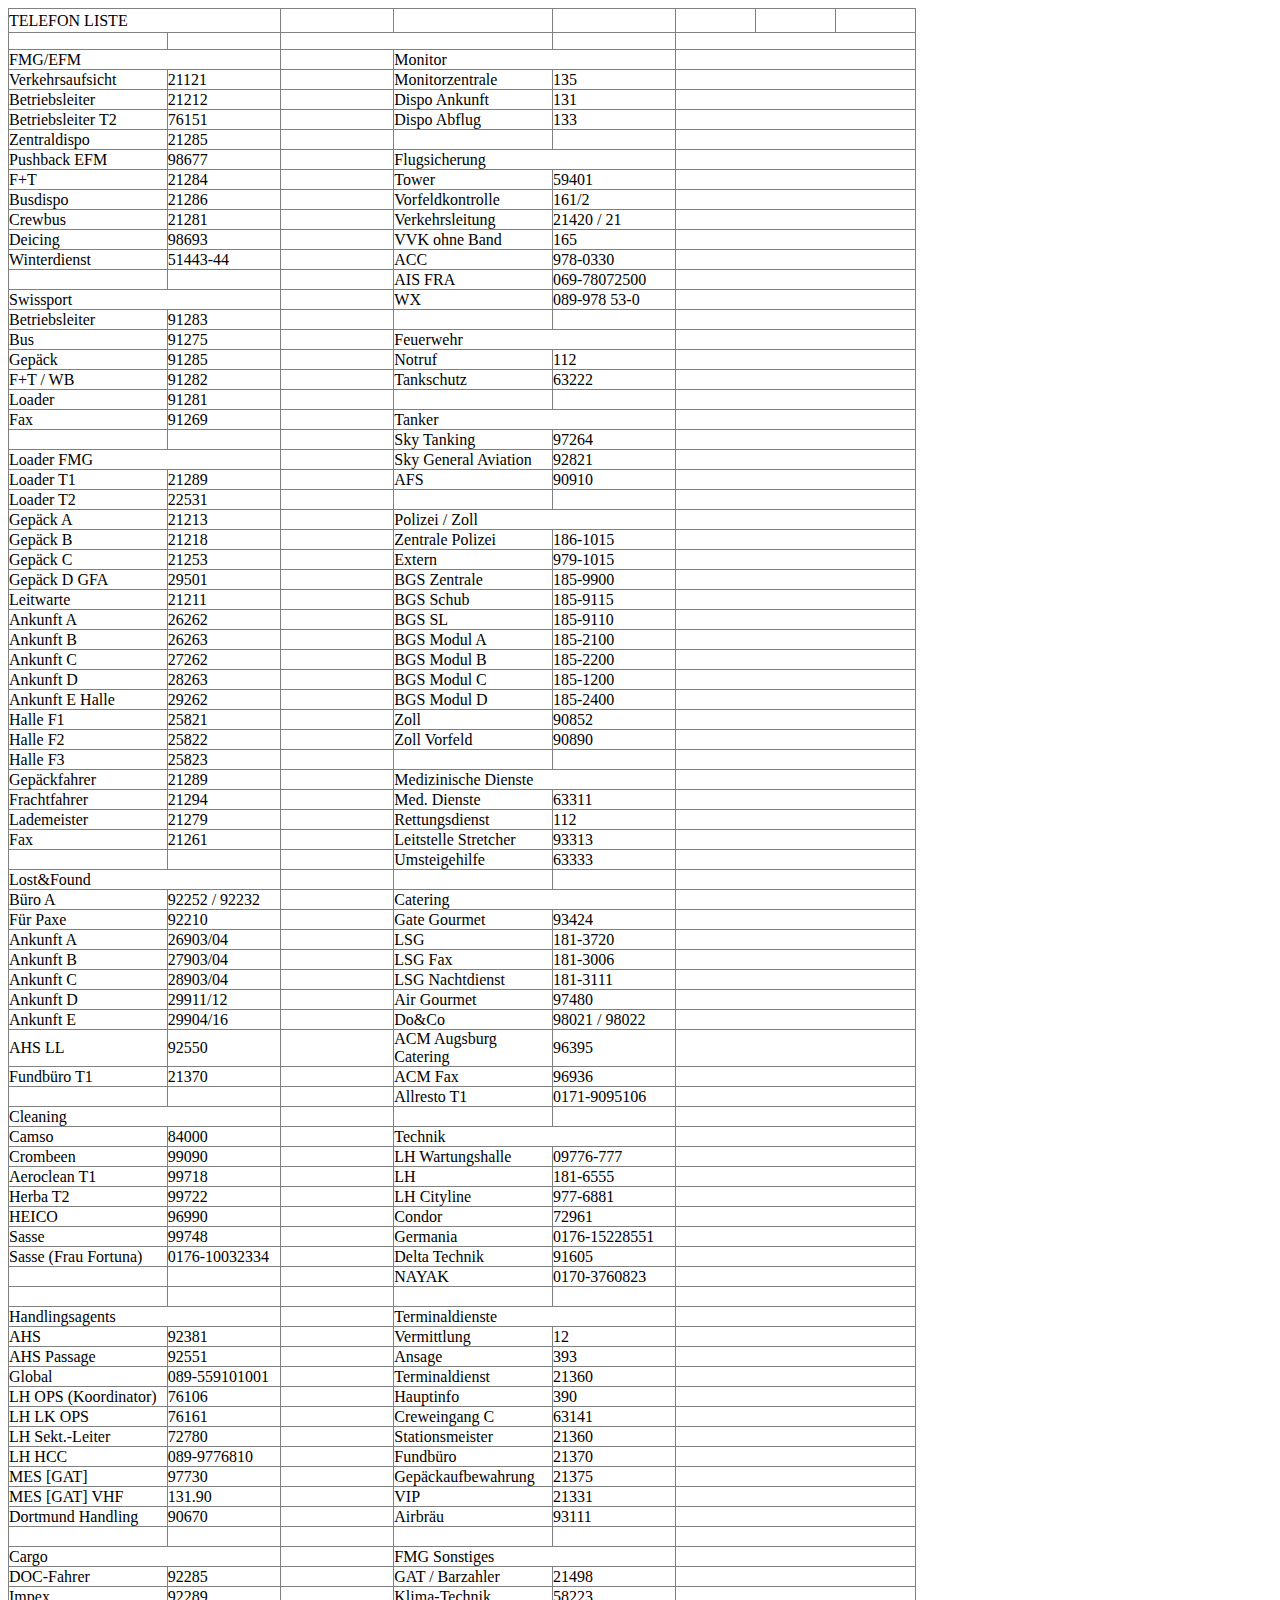
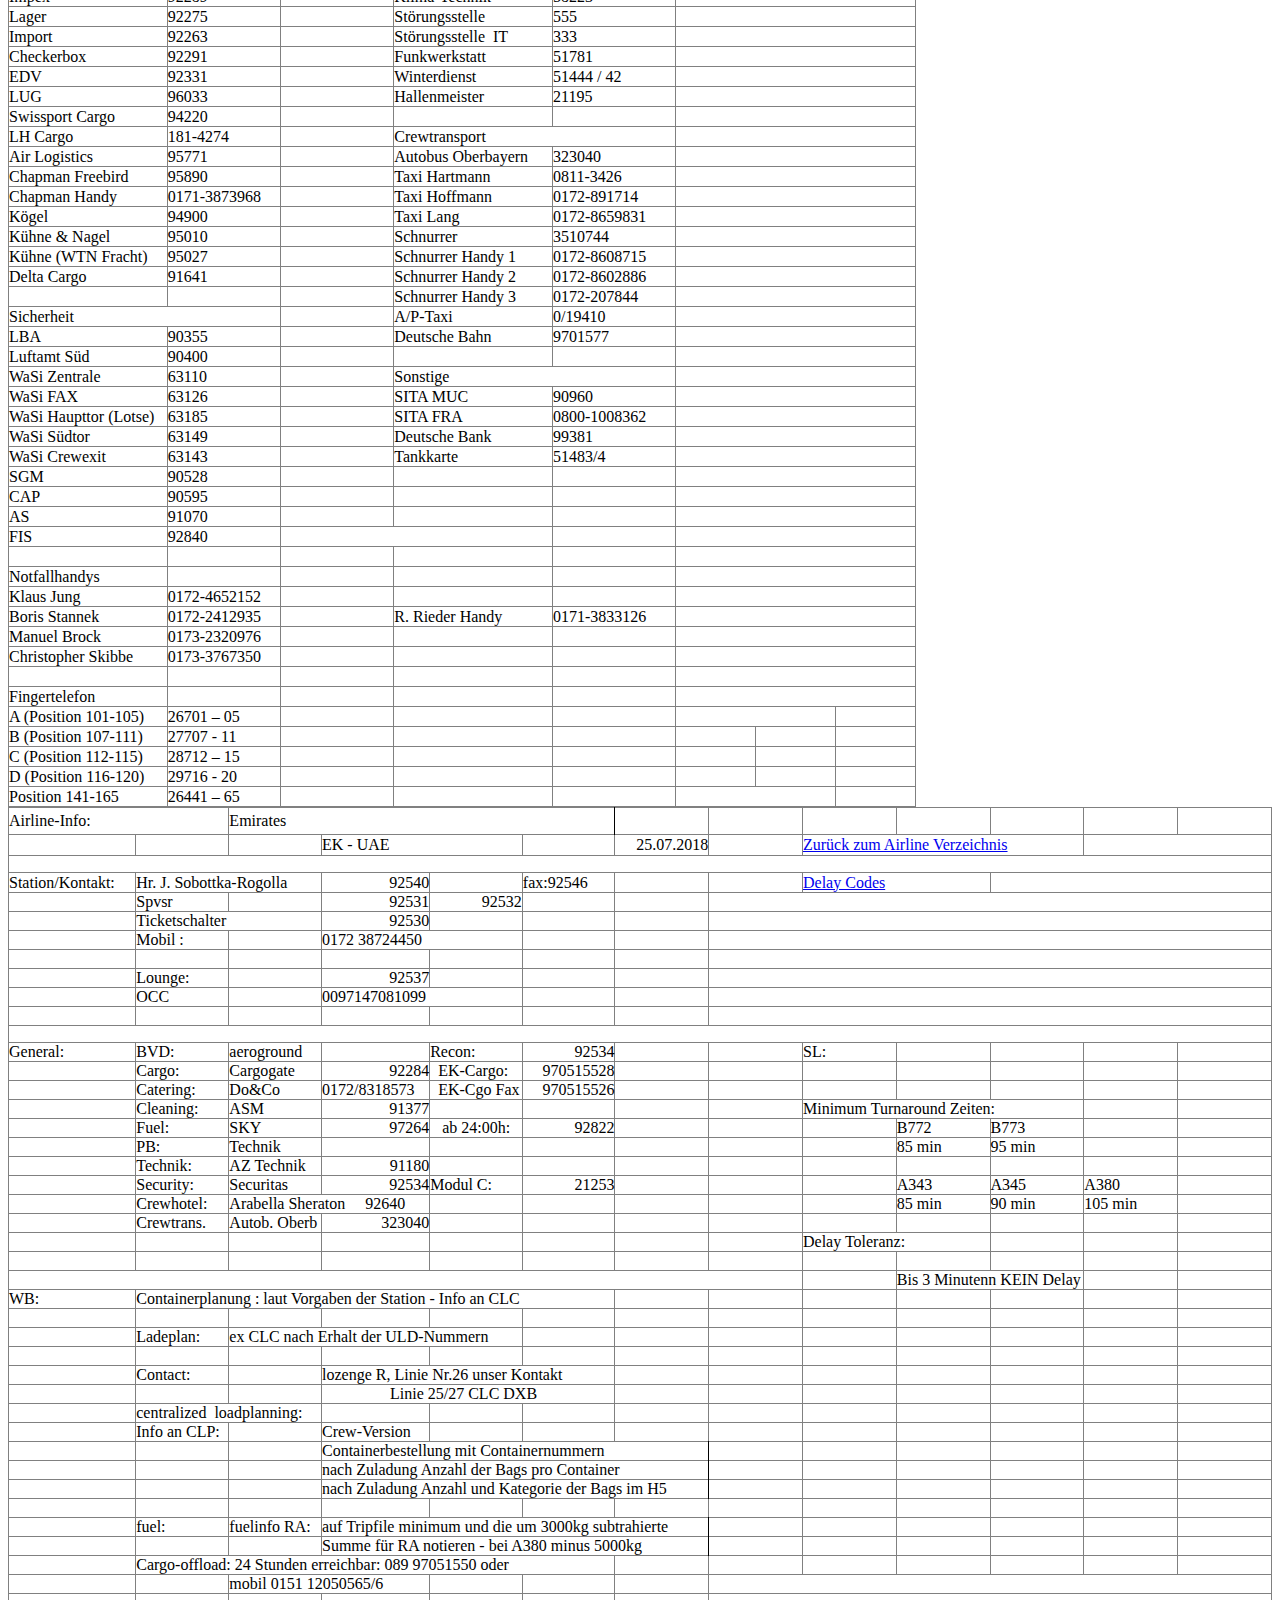
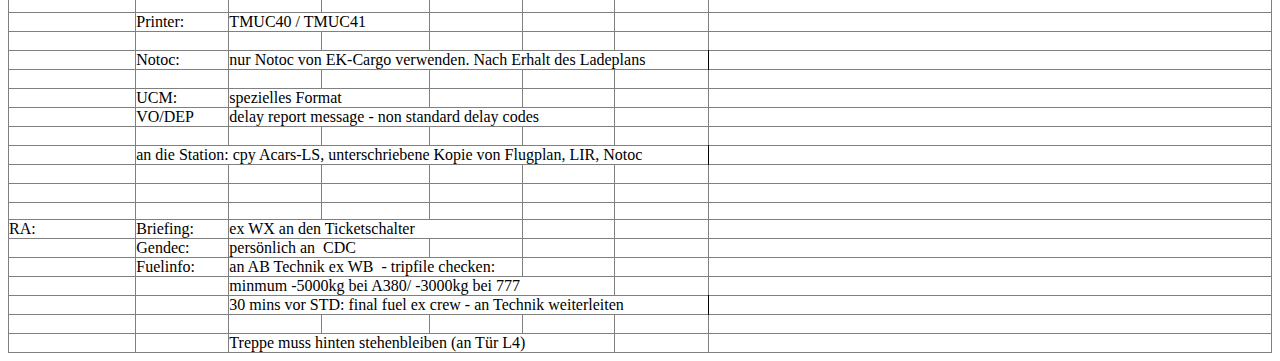
<file: docs/tel-liste.html>
<html><head></head>
<body>
<table border="1" cellpadding="0" cellspacing="0" width="905" style="border-collapse:
 collapse;table-layout:fixed;width:680pt">
 <colgroup><col width="158" style="mso-width-source:userset;mso-width-alt:5778;width:119pt">
 <col class="xl111" width="113" style="mso-width-source:userset;mso-width-alt:4132;
 width:85pt">
 <col width="113" style="mso-width-source:userset;mso-width-alt:4132;width:85pt">
 <col width="159" style="mso-width-source:userset;mso-width-alt:5814;width:119pt">
 <col class="xl111" width="122" style="mso-width-source:userset;mso-width-alt:4461;
 width:92pt">
 <col width="80" span="3" style="width:60pt">
 </colgroup><tbody><tr height="24" style="height:18.0pt">
  <td height="24" class="xl114" colspan="2" width="271" style="height:18.0pt;
  mso-ignore:colspan;width:204pt"><a name="RANGE!A1">TELEFON LISTE</a></td>
  <td width="113" style="width:85pt"></td>
  <td width="159" style="width:119pt"></td>
  <td class="xl111" width="122" style="width:92pt"></td>
  <td width="80" style="width:60pt"></td>
  <td width="80" style="width:60pt"></td>
  <td width="80" style="width:60pt"></td>
 </tr>
 <tr height="17" style="height:12.75pt">
  <td height="17" style="height:12.75pt"></td>
  <td class="xl111"></td>
  <td colspan="2" style="mso-ignore:colspan"></td>
  <td class="xl111"></td>
  <td colspan="3" style="mso-ignore:colspan"></td>
 </tr>
 <tr height="20" style="mso-height-source:userset;height:15.0pt">
  <td colspan="2" height="20" class="xl150" width="271" style="height:15.0pt;
  width:204pt"><a name="Print_Area">FMG/EFM</a></td>
  <td></td>
  <td colspan="2" class="xl150" width="281" style="width:211pt">Monitor</td>
  <td colspan="3" style="mso-ignore:colspan"></td>
 </tr>
 <tr height="20" style="mso-height-source:userset;height:15.0pt">
  <td height="20" class="xl106" width="158" style="height:15.0pt;width:119pt">Verkehrsaufsicht</td>
  <td class="xl109" width="113" style="width:85pt">21121</td>
  <td></td>
  <td class="xl106" width="159" style="width:119pt">Monitorzentrale</td>
  <td class="xl109" width="122" style="width:92pt">135</td>
  <td colspan="3" style="mso-ignore:colspan"></td>
 </tr>
 <tr height="20" style="mso-height-source:userset;height:15.0pt">
  <td height="20" class="xl106" width="158" style="height:15.0pt;width:119pt">Betriebsleiter</td>
  <td class="xl109" width="113" style="width:85pt">21212</td>
  <td></td>
  <td class="xl106" width="159" style="width:119pt">Dispo Ankunft</td>
  <td class="xl109" width="122" style="width:92pt">131</td>
  <td colspan="3" style="mso-ignore:colspan"></td>
 </tr>
 <tr height="20" style="mso-height-source:userset;height:15.0pt">
  <td height="20" class="xl106" width="158" style="height:15.0pt;width:119pt">Betriebsleiter
  T2</td>
  <td class="xl109" width="113" style="width:85pt">76151</td>
  <td></td>
  <td class="xl106" width="159" style="width:119pt">Dispo Abflug</td>
  <td class="xl109" width="122" style="width:92pt">133</td>
  <td colspan="3" style="mso-ignore:colspan"></td>
 </tr>
 <tr height="20" style="mso-height-source:userset;height:15.0pt">
  <td height="20" class="xl106" width="158" style="height:15.0pt;width:119pt">Zentraldispo</td>
  <td class="xl109" width="113" style="width:85pt">21285</td>
  <td></td>
  <td class="xl106" width="159" style="width:119pt"></td>
  <td class="xl109" width="122" style="width:92pt"></td>
  <td colspan="3" style="mso-ignore:colspan"></td>
 </tr>
 <tr height="20" style="mso-height-source:userset;height:15.0pt">
  <td height="20" class="xl106" width="158" style="height:15.0pt;width:119pt">Pushback
  EFM</td>
  <td class="xl109" width="113" style="width:85pt">98677</td>
  <td></td>
  <td colspan="2" class="xl150" width="281" style="width:211pt">Flugsicherung</td>
  <td colspan="3" style="mso-ignore:colspan"></td>
 </tr>
 <tr height="20" style="mso-height-source:userset;height:15.0pt">
  <td height="20" class="xl106" width="158" style="height:15.0pt;width:119pt">F+T</td>
  <td class="xl109" width="113" style="width:85pt">21284</td>
  <td></td>
  <td class="xl106" width="159" style="width:119pt">Tower</td>
  <td class="xl109" width="122" style="width:92pt">59401</td>
  <td colspan="3" style="mso-ignore:colspan"></td>
 </tr>
 <tr height="20" style="mso-height-source:userset;height:15.0pt">
  <td height="20" class="xl106" width="158" style="height:15.0pt;width:119pt">Busdispo</td>
  <td class="xl109" width="113" style="width:85pt">21286</td>
  <td></td>
  <td class="xl106" width="159" style="width:119pt">Vorfeldkontrolle</td>
  <td class="xl109" width="122" style="width:92pt">161/2</td>
  <td colspan="3" style="mso-ignore:colspan"></td>
 </tr>
 <tr height="20" style="mso-height-source:userset;height:15.0pt">
  <td height="20" class="xl106" width="158" style="height:15.0pt;width:119pt">Crewbus</td>
  <td class="xl109" width="113" style="width:85pt">21281</td>
  <td></td>
  <td class="xl106" width="159" style="width:119pt">Verkehrsleitung</td>
  <td class="xl109" width="122" style="width:92pt">21420 / 21</td>
  <td colspan="3" style="mso-ignore:colspan"></td>
 </tr>
 <tr height="20" style="mso-height-source:userset;height:15.0pt">
  <td height="20" class="xl106" width="158" style="height:15.0pt;width:119pt">Deicing</td>
  <td class="xl109" width="113" style="width:85pt">98693</td>
  <td></td>
  <td class="xl106" width="159" style="width:119pt">VVK ohne Band</td>
  <td class="xl109" width="122" style="width:92pt">165</td>
  <td colspan="3" style="mso-ignore:colspan"></td>
 </tr>
 <tr height="20" style="mso-height-source:userset;height:15.0pt">
  <td height="20" class="xl106" width="158" style="height:15.0pt;width:119pt">Winterdienst</td>
  <td class="xl109" width="113" style="width:85pt">51443-44</td>
  <td></td>
  <td class="xl106" width="159" style="width:119pt">ACC</td>
  <td class="xl109" width="122" style="width:92pt">978-0330</td>
  <td colspan="3" style="mso-ignore:colspan"></td>
 </tr>
 <tr height="20" style="mso-height-source:userset;height:15.0pt">
  <td height="20" class="xl106" width="158" style="height:15.0pt;width:119pt"></td>
  <td class="xl109" width="113" style="width:85pt"></td>
  <td></td>
  <td class="xl106" width="159" style="width:119pt">AIS FRA</td>
  <td class="xl109" width="122" style="width:92pt">069-78072500</td>
  <td colspan="3" style="mso-ignore:colspan"></td>
 </tr>
 <tr height="20" style="mso-height-source:userset;height:15.0pt">
  <td colspan="2" height="20" class="xl150" width="271" style="height:15.0pt;
  width:204pt">Swissport</td>
  <td></td>
  <td class="xl106" width="159" style="width:119pt">WX</td>
  <td class="xl109" width="122" style="width:92pt">089-978 53-0</td>
  <td colspan="3" style="mso-ignore:colspan"></td>
 </tr>
 <tr height="20" style="mso-height-source:userset;height:15.0pt">
  <td height="20" class="xl153" width="158" style="height:15.0pt;width:119pt">Betriebsleiter</td>
  <td class="xl154" width="113" style="width:85pt">91283</td>
  <td></td>
  <td class="xl106" width="159" style="width:119pt"></td>
  <td class="xl109" width="122" style="width:92pt"></td>
  <td colspan="3" style="mso-ignore:colspan"></td>
 </tr>
 <tr height="20" style="mso-height-source:userset;height:15.0pt">
  <td height="20" class="xl153" width="158" style="height:15.0pt;width:119pt">Bus</td>
  <td class="xl154" width="113" style="width:85pt">91275</td>
  <td></td>
  <td colspan="2" class="xl150" width="281" style="width:211pt">Feuerwehr</td>
  <td colspan="3" style="mso-ignore:colspan"></td>
 </tr>
 <tr height="20" style="mso-height-source:userset;height:15.0pt">
  <td height="20" class="xl106" width="158" style="height:15.0pt;width:119pt">Gepäck</td>
  <td class="xl109" width="113" style="width:85pt">91285</td>
  <td></td>
  <td class="xl106" width="159" style="width:119pt">Notruf</td>
  <td class="xl109" width="122" style="width:92pt">112</td>
  <td colspan="3" style="mso-ignore:colspan"></td>
 </tr>
 <tr height="20" style="mso-height-source:userset;height:15.0pt">
  <td height="20" class="xl106" width="158" style="height:15.0pt;width:119pt">F+T /
  WB</td>
  <td class="xl109" width="113" style="width:85pt">91282</td>
  <td></td>
  <td class="xl106" width="159" style="width:119pt">Tankschutz</td>
  <td class="xl109" width="122" style="width:92pt">63222</td>
  <td colspan="3" style="mso-ignore:colspan"></td>
 </tr>
 <tr height="20" style="mso-height-source:userset;height:15.0pt">
  <td height="20" class="xl106" width="158" style="height:15.0pt;width:119pt">Loader</td>
  <td class="xl109" width="113" style="width:85pt">91281</td>
  <td></td>
  <td class="xl106" width="159" style="width:119pt"></td>
  <td class="xl109" width="122" style="width:92pt"></td>
  <td colspan="3" style="mso-ignore:colspan"></td>
 </tr>
 <tr height="20" style="mso-height-source:userset;height:15.0pt">
  <td height="20" class="xl106" width="158" style="height:15.0pt;width:119pt">Fax</td>
  <td class="xl109" width="113" style="width:85pt">91269</td>
  <td></td>
  <td colspan="2" class="xl150" width="281" style="width:211pt">Tanker</td>
  <td colspan="3" style="mso-ignore:colspan"></td>
 </tr>
 <tr height="20" style="mso-height-source:userset;height:15.0pt">
  <td height="20" class="xl106" width="158" style="height:15.0pt;width:119pt"></td>
  <td class="xl109" width="113" style="width:85pt"></td>
  <td></td>
  <td class="xl106" width="159" style="width:119pt">Sky Tanking</td>
  <td class="xl109" width="122" style="width:92pt">97264</td>
  <td colspan="3" style="mso-ignore:colspan"></td>
 </tr>
 <tr height="20" style="mso-height-source:userset;height:15.0pt">
  <td colspan="2" height="20" class="xl150" width="271" style="height:15.0pt;
  width:204pt">Loader FMG</td>
  <td></td>
  <td class="xl106" width="159" style="width:119pt">Sky General Aviation</td>
  <td class="xl109" width="122" style="width:92pt">92821</td>
  <td colspan="3" style="mso-ignore:colspan"></td>
 </tr>
 <tr height="20" style="mso-height-source:userset;height:15.0pt">
  <td height="20" class="xl106" width="158" style="height:15.0pt;width:119pt">Loader
  T1</td>
  <td class="xl109" width="113" style="width:85pt">21289</td>
  <td></td>
  <td class="xl106" width="159" style="width:119pt">AFS</td>
  <td class="xl109" width="122" style="width:92pt">90910</td>
  <td colspan="3" style="mso-ignore:colspan"></td>
 </tr>
 <tr height="20" style="mso-height-source:userset;height:15.0pt">
  <td height="20" class="xl106" width="158" style="height:15.0pt;width:119pt">Loader
  T2</td>
  <td class="xl109" width="113" style="width:85pt">22531</td>
  <td></td>
  <td class="xl106" width="159" style="width:119pt"></td>
  <td class="xl109" width="122" style="width:92pt"></td>
  <td colspan="3" style="mso-ignore:colspan"></td>
 </tr>
 <tr height="20" style="mso-height-source:userset;height:15.0pt">
  <td height="20" class="xl106" width="158" style="height:15.0pt;width:119pt">Gepäck
  A</td>
  <td class="xl109" width="113" style="width:85pt">21213</td>
  <td></td>
  <td colspan="2" class="xl150" width="281" style="width:211pt">Polizei / Zoll</td>
  <td colspan="3" style="mso-ignore:colspan"></td>
 </tr>
 <tr height="20" style="mso-height-source:userset;height:15.0pt">
  <td height="20" class="xl106" width="158" style="height:15.0pt;width:119pt">Gepäck
  B</td>
  <td class="xl109" width="113" style="width:85pt">21218</td>
  <td></td>
  <td class="xl106" width="159" style="width:119pt">Zentrale Polizei</td>
  <td class="xl109" width="122" style="width:92pt">186-1015</td>
  <td colspan="3" style="mso-ignore:colspan"></td>
 </tr>
 <tr height="20" style="mso-height-source:userset;height:15.0pt">
  <td height="20" class="xl106" width="158" style="height:15.0pt;width:119pt">Gepäck
  C</td>
  <td class="xl109" width="113" style="width:85pt">21253</td>
  <td></td>
  <td class="xl106" width="159" style="width:119pt">Extern</td>
  <td class="xl109" width="122" style="width:92pt">979-1015</td>
  <td colspan="3" style="mso-ignore:colspan"></td>
 </tr>
 <tr height="20" style="mso-height-source:userset;height:15.0pt">
  <td height="20" class="xl106" width="158" style="height:15.0pt;width:119pt">Gepäck
  D GFA</td>
  <td class="xl109" width="113" style="width:85pt">29501</td>
  <td></td>
  <td class="xl106" width="159" style="width:119pt">BGS Zentrale</td>
  <td class="xl109" width="122" style="width:92pt">185-9900</td>
  <td colspan="3" style="mso-ignore:colspan"></td>
 </tr>
 <tr height="20" style="mso-height-source:userset;height:15.0pt">
  <td height="20" class="xl106" width="158" style="height:15.0pt;width:119pt">Leitwarte</td>
  <td class="xl109" width="113" style="width:85pt">21211</td>
  <td></td>
  <td class="xl106" width="159" style="width:119pt">BGS Schub</td>
  <td class="xl109" width="122" style="width:92pt">185-9115</td>
  <td colspan="3" style="mso-ignore:colspan"></td>
 </tr>
 <tr height="20" style="mso-height-source:userset;height:15.0pt">
  <td height="20" class="xl106" width="158" style="height:15.0pt;width:119pt">Ankunft
  A</td>
  <td class="xl109" width="113" style="width:85pt">26262</td>
  <td></td>
  <td class="xl106" width="159" style="width:119pt">BGS SL</td>
  <td class="xl109" width="122" style="width:92pt">185-9110</td>
  <td colspan="3" style="mso-ignore:colspan"></td>
 </tr>
 <tr height="20" style="mso-height-source:userset;height:15.0pt">
  <td height="20" class="xl106" width="158" style="height:15.0pt;width:119pt">Ankunft
  B</td>
  <td class="xl109" width="113" style="width:85pt">26263</td>
  <td></td>
  <td class="xl106" width="159" style="width:119pt">BGS Modul A</td>
  <td class="xl109" width="122" style="width:92pt">185-2100</td>
  <td colspan="3" style="mso-ignore:colspan"></td>
 </tr>
 <tr height="20" style="mso-height-source:userset;height:15.0pt">
  <td height="20" class="xl106" width="158" style="height:15.0pt;width:119pt">Ankunft
  C</td>
  <td class="xl109" width="113" style="width:85pt">27262</td>
  <td></td>
  <td class="xl106" width="159" style="width:119pt">BGS Modul B</td>
  <td class="xl109" width="122" style="width:92pt">185-2200</td>
  <td colspan="3" style="mso-ignore:colspan"></td>
 </tr>
 <tr height="20" style="mso-height-source:userset;height:15.0pt">
  <td height="20" class="xl106" width="158" style="height:15.0pt;width:119pt">Ankunft
  D</td>
  <td class="xl109" width="113" style="width:85pt">28263</td>
  <td></td>
  <td class="xl106" width="159" style="width:119pt">BGS Modul C</td>
  <td class="xl109" width="122" style="width:92pt">185-1200</td>
  <td colspan="3" style="mso-ignore:colspan"></td>
 </tr>
 <tr height="20" style="mso-height-source:userset;height:15.0pt">
  <td height="20" class="xl106" width="158" style="height:15.0pt;width:119pt">Ankunft
  E Halle</td>
  <td class="xl109" width="113" style="width:85pt">29262</td>
  <td></td>
  <td class="xl106" width="159" style="width:119pt">BGS Modul D</td>
  <td class="xl109" width="122" style="width:92pt">185-2400</td>
  <td colspan="3" style="mso-ignore:colspan"></td>
 </tr>
 <tr height="20" style="mso-height-source:userset;height:15.0pt">
  <td height="20" class="xl106" width="158" style="height:15.0pt;width:119pt">Halle
  F1</td>
  <td class="xl109" width="113" style="width:85pt">25821</td>
  <td></td>
  <td class="xl106" width="159" style="width:119pt">Zoll</td>
  <td class="xl109" width="122" style="width:92pt">90852</td>
  <td colspan="3" style="mso-ignore:colspan"></td>
 </tr>
 <tr height="20" style="mso-height-source:userset;height:15.0pt">
  <td height="20" class="xl106" width="158" style="height:15.0pt;width:119pt">Halle
  F2</td>
  <td class="xl109" width="113" style="width:85pt">25822</td>
  <td></td>
  <td class="xl106" width="159" style="width:119pt">Zoll Vorfeld</td>
  <td class="xl109" width="122" style="width:92pt">90890</td>
  <td colspan="3" style="mso-ignore:colspan"></td>
 </tr>
 <tr height="20" style="mso-height-source:userset;height:15.0pt">
  <td height="20" class="xl106" width="158" style="height:15.0pt;width:119pt">Halle
  F3</td>
  <td class="xl109" width="113" style="width:85pt">25823</td>
  <td></td>
  <td class="xl106" width="159" style="width:119pt"></td>
  <td class="xl109" width="122" style="width:92pt"></td>
  <td colspan="3" style="mso-ignore:colspan"></td>
 </tr>
 <tr height="20" style="mso-height-source:userset;height:15.0pt">
  <td height="20" class="xl106" width="158" style="height:15.0pt;width:119pt">Gepäckfahrer</td>
  <td class="xl109" width="113" style="width:85pt">21289</td>
  <td></td>
  <td colspan="2" class="xl150" width="281" style="width:211pt">Medizinische Dienste</td>
  <td colspan="3" style="mso-ignore:colspan"></td>
 </tr>
 <tr height="20" style="mso-height-source:userset;height:15.0pt">
  <td height="20" class="xl106" width="158" style="height:15.0pt;width:119pt">Frachtfahrer</td>
  <td class="xl109" width="113" style="width:85pt">21294</td>
  <td></td>
  <td class="xl106" width="159" style="width:119pt">Med. Dienste</td>
  <td class="xl109" width="122" style="width:92pt">63311</td>
  <td colspan="3" style="mso-ignore:colspan"></td>
 </tr>
 <tr height="20" style="mso-height-source:userset;height:15.0pt">
  <td height="20" class="xl106" width="158" style="height:15.0pt;width:119pt">Lademeister</td>
  <td class="xl109" width="113" style="width:85pt">21279</td>
  <td></td>
  <td class="xl106" width="159" style="width:119pt">Rettungsdienst</td>
  <td class="xl109" width="122" style="width:92pt">112</td>
  <td colspan="3" style="mso-ignore:colspan"></td>
 </tr>
 <tr height="20" style="mso-height-source:userset;height:15.0pt">
  <td height="20" class="xl106" width="158" style="height:15.0pt;width:119pt">Fax</td>
  <td class="xl109" width="113" style="width:85pt">21261</td>
  <td></td>
  <td class="xl106" width="159" style="width:119pt">Leitstelle Stretcher</td>
  <td class="xl109" width="122" style="width:92pt">93313</td>
  <td colspan="3" style="mso-ignore:colspan"></td>
 </tr>
 <tr height="20" style="mso-height-source:userset;height:15.0pt">
  <td height="20" class="xl106" width="158" style="height:15.0pt;width:119pt"></td>
  <td class="xl109" width="113" style="width:85pt"></td>
  <td></td>
  <td class="xl106" width="159" style="width:119pt">Umsteigehilfe</td>
  <td class="xl109" width="122" style="width:92pt">63333</td>
  <td colspan="3" style="mso-ignore:colspan"></td>
 </tr>
 <tr height="20" style="mso-height-source:userset;height:15.0pt">
  <td colspan="2" height="20" class="xl150" width="271" style="height:15.0pt;
  width:204pt">Lost&amp;Found</td>
  <td></td>
  <td class="xl106" width="159" style="width:119pt"></td>
  <td class="xl109" width="122" style="width:92pt"></td>
  <td colspan="3" style="mso-ignore:colspan"></td>
 </tr>
 <tr height="20" style="mso-height-source:userset;height:15.0pt">
  <td height="20" class="xl106" width="158" style="height:15.0pt;width:119pt">Büro A</td>
  <td class="xl109" width="113" style="width:85pt">92252 / 92232</td>
  <td></td>
  <td colspan="2" class="xl150" width="281" style="width:211pt">Catering</td>
  <td colspan="3" style="mso-ignore:colspan"></td>
 </tr>
 <tr height="20" style="mso-height-source:userset;height:15.0pt">
  <td height="20" class="xl106" width="158" style="height:15.0pt;width:119pt">Für
  Paxe</td>
  <td class="xl109" width="113" style="width:85pt">92210</td>
  <td></td>
  <td class="xl106" width="159" style="width:119pt">Gate Gourmet</td>
  <td class="xl109" width="122" style="width:92pt">93424</td>
  <td colspan="3" style="mso-ignore:colspan"></td>
 </tr>
 <tr height="20" style="mso-height-source:userset;height:15.0pt">
  <td height="20" class="xl106" width="158" style="height:15.0pt;width:119pt">Ankunft
  A</td>
  <td class="xl109" width="113" style="width:85pt">26903/04</td>
  <td></td>
  <td class="xl106" width="159" style="width:119pt">LSG</td>
  <td class="xl109" width="122" style="width:92pt">181-3720</td>
  <td colspan="3" style="mso-ignore:colspan"></td>
 </tr>
 <tr height="20" style="mso-height-source:userset;height:15.0pt">
  <td height="20" class="xl106" width="158" style="height:15.0pt;width:119pt">Ankunft
  B</td>
  <td class="xl109" width="113" style="width:85pt">27903/04</td>
  <td></td>
  <td class="xl106" width="159" style="width:119pt">LSG Fax</td>
  <td class="xl109" width="122" style="width:92pt">181-3006</td>
  <td colspan="3" style="mso-ignore:colspan"></td>
 </tr>
 <tr height="20" style="mso-height-source:userset;height:15.0pt">
  <td height="20" class="xl106" width="158" style="height:15.0pt;width:119pt">Ankunft
  C</td>
  <td class="xl109" width="113" style="width:85pt">28903/04</td>
  <td></td>
  <td class="xl106" width="159" style="width:119pt">LSG Nachtdienst</td>
  <td class="xl109" width="122" style="width:92pt">181-3111</td>
  <td colspan="3" style="mso-ignore:colspan"></td>
 </tr>
 <tr height="20" style="mso-height-source:userset;height:15.0pt">
  <td height="20" class="xl106" width="158" style="height:15.0pt;width:119pt">Ankunft
  D</td>
  <td class="xl109" width="113" style="width:85pt">29911/12</td>
  <td></td>
  <td class="xl106" width="159" style="width:119pt">Air Gourmet</td>
  <td class="xl109" width="122" style="width:92pt">97480</td>
  <td colspan="3" style="mso-ignore:colspan"></td>
 </tr>
 <tr height="20" style="mso-height-source:userset;height:15.0pt">
  <td height="20" class="xl106" width="158" style="height:15.0pt;width:119pt">Ankunft
  E</td>
  <td class="xl109" width="113" style="width:85pt">29904/16</td>
  <td></td>
  <td class="xl106" width="159" style="width:119pt">Do&amp;Co</td>
  <td class="xl109" width="122" style="width:92pt">98021 / 98022</td>
  <td colspan="3" style="mso-ignore:colspan"></td>
 </tr>
 <tr height="20" style="mso-height-source:userset;height:15.0pt">
  <td height="20" class="xl106" width="158" style="height:15.0pt;width:119pt">AHS LL</td>
  <td class="xl109" width="113" style="width:85pt">92550</td>
  <td></td>
  <td class="xl106" width="159" style="width:119pt">ACM Augsburg Catering</td>
  <td class="xl109" width="122" style="width:92pt">96395</td>
  <td colspan="3" style="mso-ignore:colspan"></td>
 </tr>
 <tr height="20" style="mso-height-source:userset;height:15.0pt">
  <td height="20" class="xl106" width="158" style="height:15.0pt;width:119pt">Fundbüro
  T1</td>
  <td class="xl109" width="113" style="width:85pt">21370</td>
  <td></td>
  <td class="xl106" width="159" style="width:119pt">ACM Fax</td>
  <td class="xl109" width="122" style="width:92pt">96936</td>
  <td colspan="3" style="mso-ignore:colspan"></td>
 </tr>
 <tr height="20" style="mso-height-source:userset;height:15.0pt">
  <td height="20" class="xl151" width="158" style="height:15.0pt;width:119pt"></td>
  <td class="xl151" width="113" style="width:85pt"></td>
  <td class="xl151" width="113" style="width:85pt"></td>
  <td class="xl106" width="159" style="width:119pt">Allresto T1</td>
  <td class="xl109" width="122" style="width:92pt">0171-9095106</td>
  <td colspan="3" style="mso-ignore:colspan"></td>
 </tr>
 <tr height="20" style="page-break-before:always;mso-height-source:userset;
  height:15.0pt">
  <td colspan="2" height="20" class="xl150" width="271" style="height:15.0pt;
  width:204pt">Cleaning</td>
  <td class="xl151" width="113" style="width:85pt"></td>
  <td class="xl106" width="159" style="width:119pt"></td>
  <td class="xl109" width="122" style="width:92pt"></td>
  <td colspan="3" style="mso-ignore:colspan"></td>
 </tr>
 <tr height="20" style="mso-height-source:userset;height:15.0pt">
  <td height="20" class="xl106" width="158" style="height:15.0pt;width:119pt">Camso</td>
  <td class="xl109" width="113" style="width:85pt">84000</td>
  <td></td>
  <td colspan="2" class="xl150" width="281" style="width:211pt">Technik</td>
  <td colspan="3" style="mso-ignore:colspan"></td>
 </tr>
 <tr height="20" style="mso-height-source:userset;height:15.0pt">
  <td height="20" class="xl106" width="158" style="height:15.0pt;width:119pt">Crombeen</td>
  <td class="xl109" width="113" style="width:85pt">99090</td>
  <td></td>
  <td class="xl106" width="159" style="width:119pt">LH Wartungshalle</td>
  <td class="xl109" width="122" style="width:92pt">09776-777</td>
  <td colspan="3" style="mso-ignore:colspan"></td>
 </tr>
 <tr height="20" style="mso-height-source:userset;height:15.0pt">
  <td height="20" class="xl106" width="158" style="height:15.0pt;width:119pt">Aeroclean
  T1</td>
  <td class="xl109" width="113" style="width:85pt">99718</td>
  <td></td>
  <td class="xl106" width="159" style="width:119pt">LH</td>
  <td class="xl109" width="122" style="width:92pt">181-6555</td>
  <td colspan="3" style="mso-ignore:colspan"></td>
 </tr>
 <tr height="20" style="mso-height-source:userset;height:15.0pt">
  <td height="20" class="xl106" width="158" style="height:15.0pt;width:119pt">Herba
  T2</td>
  <td class="xl109" width="113" style="width:85pt">99722</td>
  <td></td>
  <td class="xl106" width="159" style="width:119pt">LH Cityline</td>
  <td class="xl109" width="122" style="width:92pt">977-6881</td>
  <td colspan="3" style="mso-ignore:colspan"></td>
 </tr>
 <tr height="20" style="mso-height-source:userset;height:15.0pt">
  <td height="20" class="xl106" width="158" style="height:15.0pt;width:119pt">HEICO</td>
  <td class="xl109" width="113" style="width:85pt">96990</td>
  <td></td>
  <td class="xl106" width="159" style="width:119pt">Condor</td>
  <td class="xl109" width="122" style="width:92pt">72961</td>
  <td colspan="3" style="mso-ignore:colspan"></td>
 </tr>
 <tr height="20" style="mso-height-source:userset;height:15.0pt">
  <td height="20" class="xl106" width="158" style="height:15.0pt;width:119pt">Sasse</td>
  <td class="xl109" width="113" style="width:85pt">99748</td>
  <td></td>
  <td class="xl106" width="159" style="width:119pt">Germania</td>
  <td class="xl112" width="122" style="width:92pt">0176-15228551</td>
  <td colspan="3" style="mso-ignore:colspan"></td>
 </tr>
 <tr height="20" style="mso-height-source:userset;height:15.0pt">
  <td height="20" class="xl106" width="158" style="height:15.0pt;width:119pt">Sasse
  (Frau Fortuna)</td>
  <td class="xl109" width="113" style="width:85pt">0176-10032334</td>
  <td></td>
  <td class="xl106" width="159" style="width:119pt">Delta Technik</td>
  <td class="xl109" width="122" style="width:92pt">91605</td>
  <td colspan="3" style="mso-ignore:colspan"></td>
 </tr>
 <tr height="20" style="mso-height-source:userset;height:15.0pt">
  <td height="20" class="xl106" width="158" style="height:15.0pt;width:119pt"></td>
  <td class="xl109" width="113" style="width:85pt"></td>
  <td></td>
  <td class="xl106" width="159" style="width:119pt">NAYAK</td>
  <td class="xl109" width="122" style="width:92pt">0170-3760823</td>
  <td colspan="3" style="mso-ignore:colspan"></td>
 </tr>
 <tr height="20" style="mso-height-source:userset;height:15.0pt">
  <td height="20" class="xl106" width="158" style="height:15.0pt;width:119pt"></td>
  <td class="xl109" width="113" style="width:85pt"></td>
  <td></td>
  <td class="xl106" width="159" style="width:119pt"></td>
  <td class="xl109" width="122" style="width:92pt"></td>
  <td colspan="3" style="mso-ignore:colspan"></td>
 </tr>
 <tr height="20" style="mso-height-source:userset;height:15.0pt">
  <td colspan="2" height="20" class="xl150" width="271" style="height:15.0pt;
  width:204pt">Handlingsagents</td>
  <td></td>
  <td colspan="2" class="xl150" width="281" style="width:211pt">Terminaldienste</td>
  <td colspan="3" style="mso-ignore:colspan"></td>
 </tr>
 <tr height="20" style="mso-height-source:userset;height:15.0pt">
  <td height="20" class="xl106" width="158" style="height:15.0pt;width:119pt">AHS</td>
  <td class="xl109" width="113" style="width:85pt">92381</td>
  <td></td>
  <td class="xl106" width="159" style="width:119pt">Vermittlung</td>
  <td class="xl109" width="122" style="width:92pt">12</td>
  <td colspan="3" style="mso-ignore:colspan"></td>
 </tr>
 <tr height="20" style="mso-height-source:userset;height:15.0pt">
  <td height="20" class="xl106" width="158" style="height:15.0pt;width:119pt">AHS
  Passage</td>
  <td class="xl109" width="113" style="width:85pt">92551</td>
  <td></td>
  <td class="xl106" width="159" style="width:119pt">Ansage</td>
  <td class="xl109" width="122" style="width:92pt">393</td>
  <td colspan="3" style="mso-ignore:colspan"></td>
 </tr>
 <tr height="20" style="mso-height-source:userset;height:15.0pt">
  <td height="20" class="xl106" width="158" style="height:15.0pt;width:119pt">Global</td>
  <td class="xl109" width="113" style="width:85pt">089-559101001</td>
  <td></td>
  <td class="xl106" width="159" style="width:119pt">Terminaldienst</td>
  <td class="xl109" width="122" style="width:92pt">21360</td>
  <td colspan="3" style="mso-ignore:colspan"></td>
 </tr>
 <tr height="20" style="mso-height-source:userset;height:15.0pt">
  <td height="20" class="xl106" width="158" style="height:15.0pt;width:119pt">LH OPS
  (Koordinator)</td>
  <td class="xl109" width="113" style="width:85pt">76106</td>
  <td></td>
  <td class="xl106" width="159" style="width:119pt">Hauptinfo</td>
  <td class="xl109" width="122" style="width:92pt">390</td>
  <td colspan="3" style="mso-ignore:colspan"></td>
 </tr>
 <tr height="20" style="mso-height-source:userset;height:15.0pt">
  <td height="20" class="xl106" width="158" style="height:15.0pt;width:119pt">LH LK
  OPS</td>
  <td class="xl109" width="113" style="width:85pt">76161</td>
  <td></td>
  <td class="xl106" width="159" style="width:119pt">Creweingang C</td>
  <td class="xl109" width="122" style="width:92pt">63141</td>
  <td colspan="3" style="mso-ignore:colspan"></td>
 </tr>
 <tr height="20" style="mso-height-source:userset;height:15.0pt">
  <td height="20" class="xl106" width="158" style="height:15.0pt;width:119pt">LH
  Sekt.-Leiter</td>
  <td class="xl109" width="113" style="width:85pt">72780</td>
  <td></td>
  <td class="xl106" width="159" style="width:119pt">Stationsmeister</td>
  <td class="xl109" width="122" style="width:92pt">21360</td>
  <td colspan="3" style="mso-ignore:colspan"></td>
 </tr>
 <tr height="20" style="mso-height-source:userset;height:15.0pt">
  <td height="20" class="xl106" width="158" style="height:15.0pt;width:119pt">LH HCC</td>
  <td class="xl109" width="113" style="width:85pt">089-9776810</td>
  <td></td>
  <td class="xl106" width="159" style="width:119pt">Fundbüro</td>
  <td class="xl109" width="122" style="width:92pt">21370</td>
  <td colspan="3" style="mso-ignore:colspan"></td>
 </tr>
 <tr height="20" style="mso-height-source:userset;height:15.0pt">
  <td height="20" class="xl106" width="158" style="height:15.0pt;width:119pt">MES
  [GAT]</td>
  <td class="xl109" width="113" style="width:85pt">97730</td>
  <td></td>
  <td class="xl106" width="159" style="width:119pt">Gepäckaufbewahrung</td>
  <td class="xl109" width="122" style="width:92pt">21375</td>
  <td colspan="3" style="mso-ignore:colspan"></td>
 </tr>
 <tr height="20" style="mso-height-source:userset;height:15.0pt">
  <td height="20" class="xl106" width="158" style="height:15.0pt;width:119pt">MES
  [GAT] VHF</td>
  <td class="xl109" width="113" style="width:85pt">131.90</td>
  <td></td>
  <td class="xl106" width="159" style="width:119pt">VIP</td>
  <td class="xl109" width="122" style="width:92pt">21331</td>
  <td colspan="3" style="mso-ignore:colspan"></td>
 </tr>
 <tr height="20" style="mso-height-source:userset;height:15.0pt">
  <td height="20" class="xl106" width="158" style="height:15.0pt;width:119pt">Dortmund
  Handling</td>
  <td class="xl109" width="113" style="width:85pt">90670</td>
  <td></td>
  <td class="xl106" width="159" style="width:119pt">Airbräu</td>
  <td class="xl109" width="122" style="width:92pt">93111</td>
  <td colspan="3" style="mso-ignore:colspan"></td>
 </tr>
 <tr height="20" style="mso-height-source:userset;height:15.0pt">
  <td height="20" class="xl106" width="158" style="height:15.0pt;width:119pt"></td>
  <td class="xl109" width="113" style="width:85pt"></td>
  <td></td>
  <td class="xl106" width="159" style="width:119pt"></td>
  <td class="xl109" width="122" style="width:92pt"></td>
  <td colspan="3" style="mso-ignore:colspan"></td>
 </tr>
 <tr height="20" style="mso-height-source:userset;height:15.0pt">
  <td colspan="2" height="20" class="xl150" width="271" style="height:15.0pt;
  width:204pt">Cargo</td>
  <td></td>
  <td colspan="2" class="xl150" width="281" style="width:211pt">FMG Sonstiges</td>
  <td colspan="3" style="mso-ignore:colspan"></td>
 </tr>
 <tr height="20" style="mso-height-source:userset;height:15.0pt">
  <td height="20" class="xl106" width="158" style="height:15.0pt;width:119pt">DOC-Fahrer</td>
  <td class="xl109" width="113" style="width:85pt">92285</td>
  <td></td>
  <td class="xl106" width="159" style="width:119pt">GAT / Barzahler</td>
  <td class="xl109" width="122" style="width:92pt">21498</td>
  <td colspan="3" style="mso-ignore:colspan"></td>
 </tr>
 <tr height="20" style="mso-height-source:userset;height:15.0pt">
  <td height="20" class="xl106" width="158" style="height:15.0pt;width:119pt">Impex</td>
  <td class="xl109" width="113" style="width:85pt">92289</td>
  <td></td>
  <td class="xl106" width="159" style="width:119pt">Klima-Technik</td>
  <td class="xl109" width="122" style="width:92pt">58223</td>
  <td colspan="3" style="mso-ignore:colspan"></td>
 </tr>
 <tr height="20" style="mso-height-source:userset;height:15.0pt">
  <td height="20" class="xl106" width="158" style="height:15.0pt;width:119pt">Lager</td>
  <td class="xl109" width="113" style="width:85pt">92275</td>
  <td></td>
  <td class="xl106" width="159" style="width:119pt">Störungsstelle</td>
  <td class="xl109" width="122" style="width:92pt">555</td>
  <td colspan="3" style="mso-ignore:colspan"></td>
 </tr>
 <tr height="20" style="mso-height-source:userset;height:15.0pt">
  <td height="20" class="xl106" width="158" style="height:15.0pt;width:119pt">Import</td>
  <td class="xl109" width="113" style="width:85pt">92263</td>
  <td></td>
  <td class="xl106" width="159" style="width:119pt">Störungsstelle<span style="mso-spacerun:yes">&nbsp; </span>IT</td>
  <td class="xl109" width="122" style="width:92pt">333</td>
  <td colspan="3" style="mso-ignore:colspan"></td>
 </tr>
 <tr height="20" style="mso-height-source:userset;height:15.0pt">
  <td height="20" class="xl106" width="158" style="height:15.0pt;width:119pt">Checkerbox</td>
  <td class="xl109" width="113" style="width:85pt">92291</td>
  <td></td>
  <td class="xl106" width="159" style="width:119pt">Funkwerkstatt</td>
  <td class="xl109" width="122" style="width:92pt">51781</td>
  <td colspan="3" style="mso-ignore:colspan"></td>
 </tr>
 <tr height="20" style="mso-height-source:userset;height:15.0pt">
  <td height="20" class="xl106" width="158" style="height:15.0pt;width:119pt">EDV</td>
  <td class="xl109" width="113" style="width:85pt">92331</td>
  <td></td>
  <td class="xl106" width="159" style="width:119pt">Winterdienst</td>
  <td class="xl109" width="122" style="width:92pt">51444 / 42</td>
  <td colspan="3" style="mso-ignore:colspan"></td>
 </tr>
 <tr height="20" style="mso-height-source:userset;height:15.0pt">
  <td height="20" class="xl106" width="158" style="height:15.0pt;width:119pt">LUG</td>
  <td class="xl109" width="113" style="width:85pt">96033</td>
  <td></td>
  <td class="xl106" width="159" style="width:119pt">Hallenmeister</td>
  <td class="xl109" width="122" style="width:92pt">21195</td>
  <td colspan="3" style="mso-ignore:colspan"></td>
 </tr>
 <tr height="20" style="mso-height-source:userset;height:15.0pt">
  <td height="20" class="xl106" width="158" style="height:15.0pt;width:119pt">Swissport
  Cargo</td>
  <td class="xl109" width="113" style="width:85pt">94220</td>
  <td></td>
  <td class="xl106" width="159" style="width:119pt"></td>
  <td class="xl109" width="122" style="width:92pt"></td>
  <td colspan="3" style="mso-ignore:colspan"></td>
 </tr>
 <tr height="20" style="mso-height-source:userset;height:15.0pt">
  <td height="20" class="xl106" width="158" style="height:15.0pt;width:119pt">LH
  Cargo</td>
  <td class="xl109" width="113" style="width:85pt">181-4274</td>
  <td></td>
  <td colspan="2" class="xl150" width="281" style="width:211pt">Crewtransport</td>
  <td colspan="3" style="mso-ignore:colspan"></td>
 </tr>
 <tr height="20" style="mso-height-source:userset;height:15.0pt">
  <td height="20" class="xl106" width="158" style="height:15.0pt;width:119pt">Air
  Logistics</td>
  <td class="xl109" width="113" style="width:85pt">95771</td>
  <td></td>
  <td class="xl106" width="159" style="width:119pt">Autobus Oberbayern</td>
  <td class="xl109" width="122" style="width:92pt">323040</td>
  <td colspan="3" style="mso-ignore:colspan"></td>
 </tr>
 <tr height="20" style="mso-height-source:userset;height:15.0pt">
  <td height="20" class="xl106" width="158" style="height:15.0pt;width:119pt">Chapman
  Freebird</td>
  <td class="xl109" width="113" style="width:85pt">95890</td>
  <td></td>
  <td class="xl106" width="159" style="width:119pt">Taxi Hartmann</td>
  <td class="xl109" width="122" style="width:92pt">0811-3426</td>
  <td colspan="3" style="mso-ignore:colspan"></td>
 </tr>
 <tr height="20" style="mso-height-source:userset;height:15.0pt">
  <td height="20" class="xl106" width="158" style="height:15.0pt;width:119pt">Chapman
  Handy</td>
  <td class="xl109" width="113" style="width:85pt">0171-3873968</td>
  <td></td>
  <td class="xl106" width="159" style="width:119pt">Taxi Hoffmann</td>
  <td class="xl109" width="122" style="width:92pt">0172-891714</td>
  <td colspan="3" style="mso-ignore:colspan"></td>
 </tr>
 <tr height="20" style="mso-height-source:userset;height:15.0pt">
  <td height="20" class="xl106" width="158" style="height:15.0pt;width:119pt">Kögel</td>
  <td class="xl109" width="113" style="width:85pt">94900</td>
  <td></td>
  <td class="xl106" width="159" style="width:119pt">Taxi Lang</td>
  <td class="xl109" width="122" style="width:92pt">0172-8659831</td>
  <td colspan="3" style="mso-ignore:colspan"></td>
 </tr>
 <tr height="20" style="mso-height-source:userset;height:15.0pt">
  <td height="20" class="xl106" width="158" style="height:15.0pt;width:119pt">Kühne
  &amp; Nagel</td>
  <td class="xl109" width="113" style="width:85pt">95010</td>
  <td></td>
  <td class="xl106" width="159" style="width:119pt">Schnurrer</td>
  <td class="xl109" width="122" style="width:92pt">3510744</td>
  <td colspan="3" style="mso-ignore:colspan"></td>
 </tr>
 <tr height="20" style="mso-height-source:userset;height:15.0pt">
  <td height="20" class="xl106" width="158" style="height:15.0pt;width:119pt">Kühne
  (WTN Fracht)</td>
  <td class="xl109" width="113" style="width:85pt">95027</td>
  <td></td>
  <td class="xl106" width="159" style="width:119pt">Schnurrer Handy 1</td>
  <td class="xl109" width="122" style="width:92pt">0172-8608715</td>
  <td colspan="3" style="mso-ignore:colspan"></td>
 </tr>
 <tr height="20" style="mso-height-source:userset;height:15.0pt">
  <td height="20" class="xl106" width="158" style="height:15.0pt;width:119pt">Delta
  Cargo</td>
  <td class="xl109" width="113" style="width:85pt">91641</td>
  <td></td>
  <td class="xl106" width="159" style="width:119pt">Schnurrer Handy 2</td>
  <td class="xl109" width="122" style="width:92pt">0172-8602886</td>
  <td colspan="3" style="mso-ignore:colspan"></td>
 </tr>
 <tr height="20" style="mso-height-source:userset;height:15.0pt">
  <td height="20" class="xl106" width="158" style="height:15.0pt;width:119pt"></td>
  <td class="xl109" width="113" style="width:85pt"></td>
  <td></td>
  <td class="xl106" width="159" style="width:119pt">Schnurrer Handy 3</td>
  <td class="xl109" width="122" style="width:92pt">0172-207844</td>
  <td colspan="3" style="mso-ignore:colspan"></td>
 </tr>
 <tr height="20" style="mso-height-source:userset;height:15.0pt">
  <td colspan="2" height="20" class="xl150" width="271" style="height:15.0pt;
  width:204pt">Sicherheit</td>
  <td></td>
  <td class="xl106" width="159" style="width:119pt">A/P-Taxi</td>
  <td class="xl109" width="122" style="width:92pt">0/19410</td>
  <td colspan="3" style="mso-ignore:colspan"></td>
 </tr>
 <tr height="20" style="mso-height-source:userset;height:15.0pt">
  <td height="20" class="xl106" width="158" style="height:15.0pt;width:119pt">LBA</td>
  <td class="xl109" width="113" style="width:85pt">90355</td>
  <td></td>
  <td class="xl106" width="159" style="width:119pt">Deutsche Bahn</td>
  <td class="xl109" width="122" style="width:92pt">9701577</td>
  <td colspan="3" style="mso-ignore:colspan"></td>
 </tr>
 <tr height="20" style="mso-height-source:userset;height:15.0pt">
  <td height="20" class="xl106" width="158" style="height:15.0pt;width:119pt">Luftamt
  Süd</td>
  <td class="xl109" width="113" style="width:85pt">90400</td>
  <td></td>
  <td class="xl106" width="159" style="width:119pt"></td>
  <td class="xl109" width="122" style="width:92pt"></td>
  <td colspan="3" style="mso-ignore:colspan"></td>
 </tr>
 <tr height="20" style="mso-height-source:userset;height:15.0pt">
  <td height="20" class="xl106" width="158" style="height:15.0pt;width:119pt">WaSi
  Zentrale</td>
  <td class="xl109" width="113" style="width:85pt">63110</td>
  <td></td>
  <td colspan="2" class="xl150" width="281" style="width:211pt">Sonstige</td>
  <td colspan="3" style="mso-ignore:colspan"></td>
 </tr>
 <tr height="20" style="mso-height-source:userset;height:15.0pt">
  <td height="20" class="xl106" width="158" style="height:15.0pt;width:119pt">WaSi
  FAX</td>
  <td class="xl109" width="113" style="width:85pt">63126</td>
  <td></td>
  <td class="xl106" width="159" style="width:119pt">SITA MUC</td>
  <td class="xl109" width="122" style="width:92pt">90960</td>
  <td colspan="3" style="mso-ignore:colspan"></td>
 </tr>
 <tr height="20" style="mso-height-source:userset;height:15.0pt">
  <td height="20" class="xl106" width="158" style="height:15.0pt;width:119pt">WaSi
  Haupttor (Lotse)</td>
  <td class="xl109" width="113" style="width:85pt">63185</td>
  <td></td>
  <td class="xl106" width="159" style="width:119pt">SITA FRA</td>
  <td class="xl109" width="122" style="width:92pt">0800-1008362</td>
  <td colspan="3" style="mso-ignore:colspan"></td>
 </tr>
 <tr height="20" style="mso-height-source:userset;height:15.0pt">
  <td height="20" class="xl106" width="158" style="height:15.0pt;width:119pt">WaSi
  Südtor</td>
  <td class="xl109" width="113" style="width:85pt">63149</td>
  <td></td>
  <td class="xl106" width="159" style="width:119pt">Deutsche Bank</td>
  <td class="xl109" width="122" style="width:92pt">99381</td>
  <td colspan="3" style="mso-ignore:colspan"></td>
 </tr>
 <tr height="20" style="mso-height-source:userset;height:15.0pt">
  <td height="20" class="xl106" width="158" style="height:15.0pt;width:119pt">WaSi
  Crewexit</td>
  <td class="xl109" width="113" style="width:85pt">63143</td>
  <td></td>
  <td class="xl106" width="159" style="width:119pt">Tankkarte</td>
  <td class="xl109" width="122" style="width:92pt">51483/4</td>
  <td colspan="3" style="mso-ignore:colspan"></td>
 </tr>
 <tr height="20" style="mso-height-source:userset;height:15.0pt">
  <td height="20" class="xl106" width="158" style="height:15.0pt;width:119pt">SGM</td>
  <td class="xl109" width="113" style="width:85pt">90528</td>
  <td></td>
  <td class="xl106" width="159" style="width:119pt"></td>
  <td class="xl109" width="122" style="width:92pt"></td>
  <td colspan="3" style="mso-ignore:colspan"></td>
 </tr>
 <tr height="20" style="mso-height-source:userset;height:15.0pt">
  <td height="20" class="xl106" width="158" style="height:15.0pt;width:119pt">CAP</td>
  <td class="xl109" width="113" style="width:85pt">90595</td>
  <td></td>
  <td class="xl106" width="159" style="width:119pt"></td>
  <td class="xl109" width="122" style="width:92pt"></td>
  <td colspan="3" style="mso-ignore:colspan"></td>
 </tr>
 <tr height="20" style="mso-height-source:userset;height:15.0pt">
  <td height="20" class="xl106" width="158" style="height:15.0pt;width:119pt">AS</td>
  <td class="xl109" width="113" style="width:85pt">91070</td>
  <td></td>
  <td class="xl106" width="159" style="width:119pt"></td>
  <td class="xl109" width="122" style="width:92pt"></td>
  <td colspan="3" style="mso-ignore:colspan"></td>
 </tr>
 <tr height="20" style="mso-height-source:userset;height:15.0pt">
  <td height="20" class="xl106" width="158" style="height:15.0pt;width:119pt">FIS</td>
  <td class="xl109" width="113" style="width:85pt">92840</td>
  <td colspan="2" style="mso-ignore:colspan"></td>
  <td class="xl111"></td>
  <td colspan="3" style="mso-ignore:colspan"></td>
 </tr>
 <tr height="20" style="mso-height-source:userset;height:15.0pt">
  <td height="20" class="xl106" width="158" style="height:15.0pt;width:119pt"></td>
  <td class="xl109" width="113" style="width:85pt"></td>
  <td></td>
  <td class="xl106" width="159" style="width:119pt"></td>
  <td class="xl109" width="122" style="width:92pt"></td>
  <td colspan="3" style="mso-ignore:colspan"></td>
 </tr>
 <tr height="20" style="mso-height-source:userset;height:15.0pt">
  <td height="20" class="xl150" width="158" style="height:15.0pt;width:119pt">Notfallhandys</td>
  <td class="xl150" width="113" style="width:85pt">&nbsp;</td>
  <td class="xl152" width="113" style="width:85pt"></td>
  <td class="xl106" width="159" style="width:119pt"></td>
  <td class="xl106" width="122" style="width:92pt"></td>
  <td colspan="3" style="mso-ignore:colspan"></td>
 </tr>
 <tr height="20" style="mso-height-source:userset;height:15.0pt">
  <td height="20" class="xl106" width="158" style="height:15.0pt;width:119pt">Klaus
  Jung</td>
  <td class="xl106" width="113" style="width:85pt">0172-4652152</td>
  <td class="xl152" width="113" style="width:85pt"></td>
  <td class="xl106" width="159" style="width:119pt"></td>
  <td class="xl106" width="122" style="width:92pt"></td>
  <td colspan="3" style="mso-ignore:colspan"></td>
 </tr>
 <tr height="20" style="mso-height-source:userset;height:15.0pt">
  <td height="20" class="xl106" width="158" style="height:15.0pt;width:119pt">Boris
  Stannek</td>
  <td class="xl106" width="113" style="width:85pt">0172-2412935</td>
  <td class="xl106" width="113" style="width:85pt"></td>
  <td class="xl106" width="159" style="width:119pt">R. Rieder Handy</td>
  <td class="xl109" width="122" style="width:92pt">0171-3833126</td>
  <td colspan="3" style="mso-ignore:colspan"></td>
 </tr>
 <tr height="20" style="mso-height-source:userset;height:15.0pt">
  <td height="20" class="xl106" width="158" style="height:15.0pt;width:119pt">Manuel
  Brock</td>
  <td class="xl106" width="113" style="width:85pt">0173-2320976</td>
  <td class="xl106" width="113" style="width:85pt"></td>
  <td class="xl106" width="159" style="width:119pt"></td>
  <td class="xl106" width="122" style="width:92pt"></td>
  <td colspan="3" style="mso-ignore:colspan"></td>
 </tr>
 <tr height="20" style="mso-height-source:userset;height:15.0pt">
  <td height="20" class="xl106" width="158" style="height:15.0pt;width:119pt">Christopher
  Skibbe</td>
  <td class="xl106" width="113" style="width:85pt">0173-3767350</td>
  <td class="xl106" width="113" style="width:85pt"></td>
  <td class="xl106" width="159" style="width:119pt"></td>
  <td class="xl106" width="122" style="width:92pt"></td>
  <td colspan="3" style="mso-ignore:colspan"></td>
 </tr>
 <tr height="20" style="mso-height-source:userset;height:15.0pt">
  <td height="20" class="xl106" width="158" style="height:15.0pt;width:119pt"></td>
  <td class="xl106" width="113" style="width:85pt"></td>
  <td class="xl106" width="113" style="width:85pt"></td>
  <td class="xl106" width="159" style="width:119pt"></td>
  <td class="xl113" width="122" style="width:92pt"></td>
  <td colspan="3" style="mso-ignore:colspan"></td>
 </tr>
 <tr height="20" style="mso-height-source:userset;height:15.0pt">
  <td height="20" class="xl150" width="158" style="height:15.0pt;width:119pt">Fingertelefon</td>
  <td class="xl150" width="113" style="width:85pt">&nbsp;</td>
  <td class="xl152" width="113" style="width:85pt"></td>
  <td class="xl106" width="159" style="width:119pt"></td>
  <td class="xl106" width="122" style="width:92pt"></td>
  <td colspan="3" style="mso-ignore:colspan"></td>
 </tr>
 <tr height="20" style="mso-height-source:userset;height:15.0pt">
  <td height="20" class="xl106" width="158" style="height:15.0pt;width:119pt">A
  (Position 101-105)</td>
  <td class="xl106" width="113" style="width:85pt">26701 – 05</td>
  <td class="xl106" width="113" style="width:85pt"></td>
  <td class="xl106" width="159" style="width:119pt"></td>
  <td class="xl106" width="122" style="width:92pt"></td>
  <td colspan="2" style="mso-ignore:colspan"></td>
  <td class="xl106" width="80" style="width:60pt"></td>
 </tr>
 <tr height="20" style="mso-height-source:userset;height:15.0pt">
  <td height="20" class="xl106" width="158" style="height:15.0pt;width:119pt">B
  (Position 107-111)</td>
  <td class="xl106" width="113" style="width:85pt">27707 - 11</td>
  <td class="xl106" width="113" style="width:85pt"></td>
  <td class="xl106" width="159" style="width:119pt"></td>
  <td class="xl106" width="122" style="width:92pt"></td>
  <td class="xl106" width="80" style="width:60pt"></td>
  <td class="xl106" width="80" style="width:60pt"></td>
  <td class="xl106" width="80" style="width:60pt"></td>
 </tr>
 <tr height="20" style="mso-height-source:userset;height:15.0pt">
  <td height="20" class="xl106" width="158" style="height:15.0pt;width:119pt">C
  (Position 112-115)</td>
  <td class="xl106" width="113" style="width:85pt">28712 – 15</td>
  <td class="xl106" width="113" style="width:85pt"></td>
  <td class="xl106" width="159" style="width:119pt"></td>
  <td class="xl106" width="122" style="width:92pt"></td>
  <td class="xl106" width="80" style="width:60pt"></td>
  <td class="xl106" width="80" style="width:60pt"></td>
  <td class="xl106" width="80" style="width:60pt"></td>
 </tr>
 <tr height="20" style="mso-height-source:userset;height:15.0pt">
  <td height="20" class="xl106" width="158" style="height:15.0pt;width:119pt">D
  (Position 116-120)</td>
  <td class="xl106" width="113" style="width:85pt">29716 - 20</td>
  <td class="xl106" width="113" style="width:85pt"></td>
  <td class="xl106" width="159" style="width:119pt"></td>
  <td class="xl106" width="122" style="width:92pt"></td>
  <td class="xl106" width="80" style="width:60pt"></td>
  <td class="xl106" width="80" style="width:60pt"></td>
  <td class="xl106" width="80" style="width:60pt"></td>
 </tr>
 <tr height="20" style="mso-height-source:userset;height:15.0pt">
  <td height="20" class="xl106" width="158" style="height:15.0pt;width:119pt">Position
  141-165</td>
  <td class="xl106" width="113" style="width:85pt">26441 – 65</td>
  <td class="xl106" width="113" style="width:85pt"></td>
  <td class="xl106" width="159" style="width:119pt"></td>
  <td class="xl106" width="122" style="width:92pt"></td>
  <td colspan="2" style="mso-ignore:colspan"></td>
  <td class="xl106" width="80" style="width:60pt"></td>
 </tr>
 
 <!--[if supportMisalignedColumns]-->
 <!--[endif]-->
</tbody></table>







<table border="1" cellpadding="0" cellspacing="0" width="100%" style="border-collapse:
 collapse;">
 <colgroup><col width="109" style="mso-width-source:userset;mso-width-alt:3986;width:82pt">
 <col width="80" span="2" style="width:60pt">
 <col width="84" style="mso-width-source:userset;mso-width-alt:3072;width:63pt">
 <col width="80" span="9" style="width:60pt">
 </colgroup><tbody><tr height="27" style="height:20.25pt">
  <td height="27" class="xl65" colspan="2" width="189" style="height:20.25pt;
  mso-ignore:colspan;width:142pt"><a name="RANGE!A1">Airline-Info:</a></td>
  <td colspan="4" class="xl178" width="324" style="border-right:1.0pt solid black;
  width:243pt">Emirates</td>
  <td width="80" style="width:60pt"></td>
  <td width="80" style="width:60pt"></td>
  <td width="80" style="width:60pt"></td>
  <td width="80" style="width:60pt"></td>
  <td width="80" style="width:60pt"></td>
  <td width="80" style="width:60pt"></td>
  <td width="80" style="width:60pt"></td>
 </tr>
 <tr height="21" style="height:15.75pt">
  <td height="21" class="xl125" style="height:15.75pt"><u style="visibility:hidden;
  mso-ignore:visibility">&nbsp;</u></td>
  <td></td>
  <td class="xl66">&nbsp;</td>
  <td colspan="2" class="xl181">EK - UAE</td>
  <td class="xl67">&nbsp;</td>
  <td class="xl83" align="right">25.07.2018</td>
  <td></td>
  <td colspan="3" class="xl168"><a href="sheet002.htm#RANGE!A1">Zurück zum Airline
  Verzeichnis</a></td>
  <td colspan="2" style="mso-ignore:colspan"></td>
 </tr>
 <tr height="17" style="height:12.75pt">
  <td height="17" colspan="13" style="height:12.75pt;mso-ignore:colspan"></td>
 </tr>
 <tr height="20" style="height:15.0pt">
  <td height="20" class="xl73" style="height:15.0pt">Station/Kontakt:</td>
  <td class="xl85" colspan="2" style="mso-ignore:colspan">Hr. J. Sobottka-Rogolla</td>
  <td class="xl68" align="right">92540</td>
  <td class="xl68">&nbsp;</td>
  <td class="xl85">fax:92546</td>
  <td class="xl69">&nbsp;</td>
  <td></td>
  <td class="xl100" colspan="2" style="mso-ignore:colspan"><a href="file:///Q:/AG-Station-Operations-Allgemein/Arbeitshilfen%20Ops/Delay%20Code%20Listen/Delay%20Codes%20EK%20Uebersetzung%20DL%20Codes%20EK%20vs%20IATA.xlsx" target="_parent">Delay Codes</a></td>
  <td colspan="3" style="mso-ignore:colspan"></td>
 </tr>
 <tr height="17" style="height:12.75pt">
  <td height="17" class="xl76" style="height:12.75pt">&nbsp;</td>
  <td class="xl86">Spvsr</td>
  <td></td>
  <td align="right">92531</td>
  <td align="right">92532</td>
  <td class="xl86"></td>
  <td class="xl70">&nbsp;</td>
  <td colspan="6" style="mso-ignore:colspan"></td>
 </tr>
 <tr height="17" style="height:12.75pt">
  <td height="17" class="xl74" style="height:12.75pt">&nbsp;</td>
  <td colspan="2" style="mso-ignore:colspan">Ticketschalter</td>
  <td align="right">92530</td>
  <td></td>
  <td></td>
  <td class="xl70">&nbsp;</td>
  <td colspan="6" style="mso-ignore:colspan"></td>
 </tr>
 <tr height="17" style="height:12.75pt">
  <td height="17" class="xl74" style="height:12.75pt">&nbsp;</td>
  <td>Mobil :</td>
  <td></td>
  <td colspan="2" style="mso-ignore:colspan">0172 38724450</td>
  <td></td>
  <td class="xl70">&nbsp;</td>
  <td colspan="6" style="mso-ignore:colspan"></td>
 </tr>
 <tr height="17" style="height:12.75pt">
  <td height="17" class="xl74" style="height:12.75pt">&nbsp;</td>
  <td class="xl86"></td>
  <td></td>
  <td class="xl86"></td>
  <td></td>
  <td></td>
  <td class="xl70">&nbsp;</td>
  <td colspan="6" style="mso-ignore:colspan"></td>
 </tr>
 <tr height="17" style="height:12.75pt">
  <td height="17" class="xl74" style="height:12.75pt">&nbsp;</td>
  <td class="xl87" style="border-left:none">Lounge:</td>
  <td></td>
  <td class="xl86" align="right">92537</td>
  <td></td>
  <td></td>
  <td class="xl70">&nbsp;</td>
  <td colspan="6" style="mso-ignore:colspan"></td>
 </tr>
 <tr height="17" style="height:12.75pt">
  <td height="17" class="xl74" style="height:12.75pt">&nbsp;</td>
  <td class="xl86">OCC</td>
  <td></td>
  <td class="xl101" colspan="2" style="mso-ignore:colspan">0097147081099</td>
  <td></td>
  <td class="xl70">&nbsp;</td>
  <td colspan="6" style="mso-ignore:colspan"></td>
 </tr>
 <tr height="17" style="height:12.75pt">
  <td height="17" class="xl75" style="height:12.75pt">&nbsp;</td>
  <td class="xl89">&nbsp;</td>
  <td class="xl71">&nbsp;</td>
  <td class="xl89">&nbsp;</td>
  <td class="xl71">&nbsp;</td>
  <td class="xl71">&nbsp;</td>
  <td class="xl72">&nbsp;</td>
  <td colspan="6" style="mso-ignore:colspan"></td>
 </tr>
 <tr height="17" style="height:12.75pt">
  <td height="17" colspan="13" style="height:12.75pt;mso-ignore:colspan"></td>
 </tr>
 <tr height="17" style="height:12.75pt">
  <td height="17" class="xl77" style="height:12.75pt">General:</td>
  <td class="xl81">BVD:</td>
  <td class="xl68">aeroground</td>
  <td class="xl68">&nbsp;</td>
  <td class="xl85">Recon:</td>
  <td class="xl68" align="right">92534</td>
  <td class="xl69">&nbsp;</td>
  <td></td>
  <td class="xl77">SL:</td>
  <td class="xl68">&nbsp;</td>
  <td class="xl68">&nbsp;</td>
  <td class="xl68">&nbsp;</td>
  <td class="xl69">&nbsp;</td>
 </tr>
 <tr height="17" style="height:12.75pt">
  <td height="17" class="xl78" style="height:12.75pt">&nbsp;</td>
  <td class="xl79">Cargo:</td>
  <td>Cargogate</td>
  <td align="right">92284</td>
  <td><span style="mso-spacerun:yes">&nbsp; </span>EK-Cargo:</td>
  <td align="right">970515528</td>
  <td class="xl70">&nbsp;</td>
  <td></td>
  <td class="xl79">&nbsp;</td>
  <td></td>
  <td></td>
  <td></td>
  <td class="xl70">&nbsp;</td>
 </tr>
 <tr height="17" style="height:12.75pt">
  <td height="17" class="xl79" style="height:12.75pt">&nbsp;</td>
  <td class="xl79">Catering:</td>
  <td class="xl86">Do&amp;Co</td>
  <td class="xl86">0172/8318573</td>
  <td><span style="mso-spacerun:yes">&nbsp; </span>EK-Cgo Fax<span style="display:
  none">:</span></td>
  <td align="right">970515526</td>
  <td class="xl70">&nbsp;</td>
  <td></td>
  <td class="xl79">&nbsp;</td>
  <td></td>
  <td></td>
  <td></td>
  <td class="xl70">&nbsp;</td>
 </tr>
 <tr height="17" style="height:12.75pt">
  <td height="17" class="xl79" style="height:12.75pt">&nbsp;</td>
  <td class="xl79">Cleaning:</td>
  <td>ASM</td>
  <td align="right">91377</td>
  <td></td>
  <td></td>
  <td class="xl70">&nbsp;</td>
  <td></td>
  <td class="xl78" colspan="3" style="mso-ignore:colspan">Minimum Turnaround
  Zeiten:</td>
  <td></td>
  <td class="xl70">&nbsp;</td>
 </tr>
 <tr height="17" style="height:12.75pt">
  <td height="17" class="xl79" style="height:12.75pt">&nbsp;</td>
  <td class="xl79">Fuel:</td>
  <td>SKY</td>
  <td align="right">97264</td>
  <td><span style="mso-spacerun:yes">&nbsp;&nbsp; </span>ab 24:00h:</td>
  <td align="right">92822</td>
  <td class="xl70">&nbsp;</td>
  <td></td>
  <td class="xl79">&nbsp;</td>
  <td class="xl104">B772</td>
  <td class="xl104">B773</td>
  <td class="xl104"></td>
  <td class="xl70">&nbsp;</td>
 </tr>
 <tr height="17" style="height:12.75pt">
  <td height="17" class="xl79" style="height:12.75pt">&nbsp;</td>
  <td class="xl79">PB:</td>
  <td>Technik</td>
  <td></td>
  <td></td>
  <td></td>
  <td class="xl70">&nbsp;</td>
  <td></td>
  <td class="xl79">&nbsp;</td>
  <td class="xl105">85 min</td>
  <td class="xl105">95 min</td>
  <td class="xl105"></td>
  <td class="xl70">&nbsp;</td>
 </tr>
 <tr height="17" style="height:12.75pt">
  <td height="17" class="xl79" style="height:12.75pt">&nbsp;</td>
  <td class="xl79">Technik:</td>
  <td>AZ Technik</td>
  <td align="right">91180</td>
  <td></td>
  <td></td>
  <td class="xl70">&nbsp;</td>
  <td></td>
  <td class="xl79">&nbsp;</td>
  <td></td>
  <td></td>
  <td></td>
  <td class="xl70">&nbsp;</td>
 </tr>
 <tr height="17" style="height:12.75pt">
  <td height="17" class="xl79" style="height:12.75pt">&nbsp;</td>
  <td class="xl79">Security:</td>
  <td class="xl86">Securitas</td>
  <td align="right">92534</td>
  <td>Modul C:</td>
  <td align="right">21253</td>
  <td class="xl70">&nbsp;</td>
  <td></td>
  <td class="xl79">&nbsp;</td>
  <td class="xl104">A343</td>
  <td class="xl104">A345</td>
  <td class="xl104">A380</td>
  <td class="xl70">&nbsp;</td>
 </tr>
 <tr height="17" style="height:12.75pt">
  <td height="17" class="xl79" style="height:12.75pt">&nbsp;</td>
  <td class="xl79">Crewhotel:</td>
  <td colspan="2" style="mso-ignore:colspan">Arabella Sheraton<span style="mso-spacerun:yes">&nbsp;&nbsp;&nbsp;&nbsp; </span>92640</td>
  <td></td>
  <td></td>
  <td class="xl70">&nbsp;</td>
  <td></td>
  <td class="xl79">&nbsp;</td>
  <td class="xl105">85 min</td>
  <td class="xl105">90 min</td>
  <td class="xl105">105 min</td>
  <td class="xl70">&nbsp;</td>
 </tr>
 <tr height="17" style="height:12.75pt">
  <td height="17" class="xl79" style="height:12.75pt">&nbsp;</td>
  <td class="xl79">Crewtrans.</td>
  <td>Autob. Oberb<span style="display:none">.</span></td>
  <td align="right">323040</td>
  <td></td>
  <td></td>
  <td class="xl70">&nbsp;</td>
  <td></td>
  <td class="xl79">&nbsp;</td>
  <td></td>
  <td></td>
  <td></td>
  <td class="xl70">&nbsp;</td>
 </tr>
 <tr height="17" style="height:12.75pt">
  <td height="17" class="xl79" style="height:12.75pt">&nbsp;</td>
  <td class="xl79">&nbsp;</td>
  <td></td>
  <td></td>
  <td></td>
  <td></td>
  <td class="xl70">&nbsp;</td>
  <td></td>
  <td class="xl78" colspan="2" style="mso-ignore:colspan">Delay Toleranz:</td>
  <td></td>
  <td></td>
  <td class="xl70">&nbsp;</td>
 </tr>
 <tr height="17" style="height:12.75pt">
  <td height="17" class="xl80" style="height:12.75pt">&nbsp;</td>
  <td class="xl80">&nbsp;</td>
  <td class="xl71">&nbsp;</td>
  <td class="xl71">&nbsp;</td>
  <td class="xl71">&nbsp;</td>
  <td class="xl71">&nbsp;</td>
  <td class="xl72">&nbsp;</td>
  <td></td>
  <td class="xl79">&nbsp;</td>
  <td></td>
  <td></td>
  <td></td>
  <td class="xl70">&nbsp;</td>
 </tr>
 <tr height="17" style="height:12.75pt">
  <td height="17" colspan="8" style="height:12.75pt;mso-ignore:colspan"></td>
  <td class="xl138" width="80" style="width:60pt">&nbsp;</td>
  <td class="xl141" colspan="2" style="mso-ignore:colspan">Bis 3 Minutenn KEIN
  Delay</td>
  <td class="xl139" width="80" style="width:60pt"></td>
  <td class="xl70">&nbsp;</td>
 </tr>
 <tr height="17" style="height:12.75pt">
  <td height="17" class="xl73" style="height:12.75pt">WB:</td>
  <td class="xl81" colspan="5" style="mso-ignore:colspan">Containerplanung : laut
  Vorgaben der Station - Info an CLC</td>
  <td class="xl69">&nbsp;</td>
  <td></td>
  <td class="xl138" width="80" style="width:60pt">&nbsp;</td>
  <td class="xl139" width="80" style="width:60pt"></td>
  <td class="xl139" width="80" style="width:60pt"></td>
  <td class="xl139" width="80" style="width:60pt"></td>
  <td class="xl70">&nbsp;</td>
 </tr>
 <tr height="17" style="height:12.75pt">
  <td height="17" class="xl76" style="height:12.75pt">&nbsp;</td>
  <td></td>
  <td></td>
  <td></td>
  <td></td>
  <td></td>
  <td class="xl70">&nbsp;</td>
  <td></td>
  <td class="xl138" width="80" style="width:60pt">&nbsp;</td>
  <td class="xl139" width="80" style="width:60pt"></td>
  <td class="xl139" width="80" style="width:60pt"></td>
  <td class="xl139" width="80" style="width:60pt"></td>
  <td class="xl70">&nbsp;</td>
 </tr>
 <tr height="17" style="height:12.75pt">
  <td height="17" class="xl76" style="height:12.75pt">&nbsp;</td>
  <td>Ladeplan:</td>
  <td colspan="3" style="mso-ignore:colspan">ex CLC nach Erhalt der ULD-Nummern</td>
  <td></td>
  <td class="xl70">&nbsp;</td>
  <td></td>
  <td class="xl79">&nbsp;</td>
  <td></td>
  <td></td>
  <td></td>
  <td class="xl70">&nbsp;</td>
 </tr>
 <tr height="17" style="height:12.75pt">
  <td height="17" class="xl76" style="height:12.75pt">&nbsp;</td>
  <td></td>
  <td></td>
  <td></td>
  <td></td>
  <td></td>
  <td class="xl70">&nbsp;</td>
  <td></td>
  <td class="xl79">&nbsp;</td>
  <td></td>
  <td></td>
  <td></td>
  <td class="xl70">&nbsp;</td>
 </tr>
 <tr height="17" style="height:12.75pt">
  <td height="17" class="xl76" style="height:12.75pt">&nbsp;</td>
  <td>Contact:</td>
  <td></td>
  <td class="xl86" colspan="3" style="mso-ignore:colspan">lozenge R, Linie Nr.26
  unser Kontakt</td>
  <td class="xl70">&nbsp;</td>
  <td></td>
  <td class="xl79">&nbsp;</td>
  <td></td>
  <td></td>
  <td></td>
  <td class="xl70">&nbsp;</td>
 </tr>
 <tr height="17" style="height:12.75pt">
  <td height="17" class="xl76" style="height:12.75pt">&nbsp;</td>
  <td></td>
  <td></td>
  <td class="xl86" colspan="3" style="mso-ignore:colspan"><span style="mso-spacerun:yes">&nbsp;&nbsp;&nbsp;&nbsp;&nbsp;&nbsp;&nbsp;&nbsp;&nbsp;&nbsp;&nbsp;&nbsp;&nbsp;&nbsp;&nbsp;&nbsp; </span>Linie 25/27 CLC DXB</td>
  <td class="xl70">&nbsp;</td>
  <td></td>
  <td class="xl79">&nbsp;</td>
  <td></td>
  <td></td>
  <td></td>
  <td class="xl70">&nbsp;</td>
 </tr>
 <tr height="17" style="height:12.75pt">
  <td height="17" class="xl76" style="height:12.75pt">&nbsp;</td>
  <td colspan="2" style="mso-ignore:colspan">centralized<span style="mso-spacerun:yes">&nbsp; </span>loadplanning:</td>
  <td></td>
  <td></td>
  <td></td>
  <td class="xl70">&nbsp;</td>
  <td></td>
  <td class="xl79">&nbsp;</td>
  <td></td>
  <td></td>
  <td></td>
  <td class="xl70">&nbsp;</td>
 </tr>
 <tr height="17" style="height:12.75pt">
  <td height="17" class="xl76" style="height:12.75pt">&nbsp;</td>
  <td>Info an CLP:</td>
  <td></td>
  <td>Crew-Version</td>
  <td></td>
  <td></td>
  <td class="xl70">&nbsp;</td>
  <td></td>
  <td class="xl79">&nbsp;</td>
  <td></td>
  <td></td>
  <td></td>
  <td class="xl70">&nbsp;</td>
 </tr>
 <tr height="17" style="height:12.75pt">
  <td height="17" class="xl76" style="height:12.75pt">&nbsp;</td>
  <td></td>
  <td></td>
  <td colspan="4" style="mso-ignore:colspan;border-right:.5pt solid black">Containerbestellung
  mit Containernummern</td>
  <td></td>
  <td class="xl79">&nbsp;</td>
  <td></td>
  <td></td>
  <td></td>
  <td class="xl70">&nbsp;</td>
 </tr>
 <tr height="17" style="height:12.75pt">
  <td height="17" class="xl76" style="height:12.75pt">&nbsp;</td>
  <td></td>
  <td></td>
  <td colspan="4" style="mso-ignore:colspan;border-right:.5pt solid black">nach
  Zuladung Anzahl der Bags pro Container</td>
  <td></td>
  <td class="xl79">&nbsp;</td>
  <td></td>
  <td></td>
  <td></td>
  <td class="xl70">&nbsp;</td>
 </tr>
 <tr height="17" style="height:12.75pt">
  <td height="17" class="xl76" style="height:12.75pt">&nbsp;</td>
  <td></td>
  <td></td>
  <td colspan="4" style="mso-ignore:colspan;border-right:.5pt solid black">nach
  Zuladung Anzahl und Kategorie der Bags im H5</td>
  <td></td>
  <td class="xl79">&nbsp;</td>
  <td></td>
  <td></td>
  <td></td>
  <td class="xl70">&nbsp;</td>
 </tr>
 <tr height="17" style="height:12.75pt">
  <td height="17" class="xl76" style="height:12.75pt">&nbsp;</td>
  <td></td>
  <td></td>
  <td></td>
  <td></td>
  <td></td>
  <td class="xl70">&nbsp;</td>
  <td></td>
  <td class="xl79">&nbsp;</td>
  <td></td>
  <td></td>
  <td></td>
  <td class="xl70">&nbsp;</td>
 </tr>
 <tr height="17" style="height:12.75pt">
  <td height="17" class="xl74" style="height:12.75pt">&nbsp;</td>
  <td>fuel:</td>
  <td>fuelinfo RA:</td>
  <td colspan="4" style="mso-ignore:colspan;border-right:.5pt solid black">auf
  Tripfile minimum und die um 3000kg subtrahierte</td>
  <td></td>
  <td class="xl79">&nbsp;</td>
  <td></td>
  <td></td>
  <td></td>
  <td class="xl70">&nbsp;</td>
 </tr>
 <tr height="17" style="height:12.75pt">
  <td height="17" class="xl74" style="height:12.75pt">&nbsp;</td>
  <td></td>
  <td></td>
  <td class="xl86" colspan="4" style="mso-ignore:colspan;border-right:.5pt solid black">Summe
  für RA notieren - bei A380 minus 5000kg</td>
  <td></td>
  <td class="xl79">&nbsp;</td>
  <td></td>
  <td></td>
  <td></td>
  <td class="xl70">&nbsp;</td>
 </tr>
 <tr height="17" style="height:12.75pt">
  <td height="17" class="xl74" style="height:12.75pt">&nbsp;</td>
  <td colspan="5" style="mso-ignore:colspan">Cargo-offload: 24 Stunden
  erreichbar: 089 97051550 oder<span style="mso-spacerun:yes">&nbsp;</span></td>
  <td class="xl70">&nbsp;</td>
  <td></td>
  <td class="xl80">&nbsp;</td>
  <td class="xl71">&nbsp;</td>
  <td class="xl71">&nbsp;</td>
  <td class="xl71">&nbsp;</td>
  <td class="xl72">&nbsp;</td>
 </tr>
 <tr height="17" style="height:12.75pt">
  <td height="17" class="xl74" style="height:12.75pt">&nbsp;</td>
  <td></td>
  <td colspan="2" style="mso-ignore:colspan">mobil 0151 12050565/6</td>
  <td></td>
  <td></td>
  <td class="xl70">&nbsp;</td>
  <td colspan="6" style="mso-ignore:colspan"></td>
 </tr>
 <tr height="17" style="height:12.75pt">
  <td height="17" class="xl74" style="height:12.75pt">&nbsp;</td>
  <td></td>
  <td></td>
  <td class="xl86"></td>
  <td></td>
  <td></td>
  <td class="xl70">&nbsp;</td>
  <td colspan="6" style="mso-ignore:colspan"></td>
 </tr>
 <tr height="17" style="height:12.75pt">
  <td height="17" class="xl74" style="height:12.75pt">&nbsp;</td>
  <td>Printer:</td>
  <td colspan="2" style="mso-ignore:colspan">TMUC40 / TMUC41</td>
  <td></td>
  <td></td>
  <td class="xl70">&nbsp;</td>
  <td colspan="6" style="mso-ignore:colspan"></td>
 </tr>
 <tr height="17" style="height:12.75pt">
  <td height="17" class="xl74" style="height:12.75pt">&nbsp;</td>
  <td></td>
  <td></td>
  <td class="xl86"></td>
  <td></td>
  <td></td>
  <td class="xl70">&nbsp;</td>
  <td colspan="6" style="mso-ignore:colspan"></td>
 </tr>
 <tr height="17" style="height:12.75pt">
  <td height="17" class="xl74" style="height:12.75pt">&nbsp;</td>
  <td>Notoc:</td>
  <td colspan="5" style="mso-ignore:colspan;border-right:.5pt solid black">nur
  Notoc von EK-Cargo verwenden. Nach Erhalt des Ladeplans</td>
  <td colspan="6" style="mso-ignore:colspan"></td>
 </tr>
 <tr height="17" style="height:12.75pt">
  <td height="17" class="xl74" style="height:12.75pt">&nbsp;</td>
  <td></td>
  <td></td>
  <td></td>
  <td></td>
  <td></td>
  <td class="xl70">&nbsp;</td>
  <td colspan="6" style="mso-ignore:colspan"></td>
 </tr>
 <tr height="17" style="height:12.75pt">
  <td height="17" class="xl74" style="height:12.75pt">&nbsp;</td>
  <td>UCM:</td>
  <td colspan="2" style="mso-ignore:colspan">spezielles Format</td>
  <td></td>
  <td></td>
  <td class="xl70">&nbsp;</td>
  <td colspan="6" style="mso-ignore:colspan"></td>
 </tr>
 <tr height="17" style="height:12.75pt">
  <td height="17" class="xl74" style="height:12.75pt">&nbsp;</td>
  <td>VO/DEP</td>
  <td colspan="4" style="mso-ignore:colspan">delay report message - non standard
  delay codes</td>
  <td class="xl70">&nbsp;</td>
  <td colspan="6" style="mso-ignore:colspan"></td>
 </tr>
 <tr height="17" style="height:12.75pt">
  <td height="17" class="xl74" style="height:12.75pt">&nbsp;</td>
  <td></td>
  <td></td>
  <td></td>
  <td></td>
  <td></td>
  <td class="xl70">&nbsp;</td>
  <td colspan="6" style="mso-ignore:colspan"></td>
 </tr>
 <tr height="17" style="height:12.75pt">
  <td height="17" class="xl74" style="height:12.75pt">&nbsp;</td>
  <td colspan="6" style="mso-ignore:colspan;border-right:.5pt solid black">an die
  Station: cpy Acars-LS, unterschriebene Kopie von Flugplan, LIR, Notoc</td>
  <td colspan="6" style="mso-ignore:colspan"></td>
 </tr>
 <tr height="17" style="height:12.75pt">
  <td height="17" class="xl74" style="height:12.75pt">&nbsp;</td>
  <td></td>
  <td></td>
  <td></td>
  <td></td>
  <td></td>
  <td class="xl70">&nbsp;</td>
  <td colspan="6" style="mso-ignore:colspan"></td>
 </tr>
 <tr height="17" style="height:12.75pt">
  <td height="17" class="xl75" style="height:12.75pt">&nbsp;</td>
  <td class="xl71">&nbsp;</td>
  <td class="xl71">&nbsp;</td>
  <td class="xl71">&nbsp;</td>
  <td class="xl71">&nbsp;</td>
  <td class="xl71">&nbsp;</td>
  <td class="xl72">&nbsp;</td>
  <td colspan="6" style="mso-ignore:colspan"></td>
 </tr>
 <tr height="17" style="height:12.75pt">
  <td height="17" style="height:12.75pt"></td>
  <td></td>
  <td></td>
  <td></td>
  <td></td>
  <td></td>
  <td></td>
  <td colspan="6" style="mso-ignore:colspan"></td>
 </tr>
 <tr height="17" style="height:12.75pt">
  <td height="17" class="xl73" style="height:12.75pt">RA:</td>
  <td class="xl68">Briefing:</td>
  <td class="xl68" colspan="3" style="mso-ignore:colspan">ex WX an den
  Ticketschalter</td>
  <td class="xl68">&nbsp;</td>
  <td class="xl69">&nbsp;</td>
  <td colspan="6" style="mso-ignore:colspan"></td>
 </tr>
 <tr height="17" style="height:12.75pt">
  <td height="17" class="xl74" style="height:12.75pt">&nbsp;</td>
  <td>Gendec:</td>
  <td colspan="2" style="mso-ignore:colspan">persönlich an<span style="mso-spacerun:yes">&nbsp; </span>CDC</td>
  <td></td>
  <td></td>
  <td class="xl70">&nbsp;</td>
  <td colspan="6" style="mso-ignore:colspan"></td>
 </tr>
 <tr height="17" style="height:12.75pt">
  <td height="17" class="xl74" style="height:12.75pt">&nbsp;</td>
  <td>Fuelinfo:</td>
  <td colspan="3" style="mso-ignore:colspan">an AB Technik ex WB<span style="mso-spacerun:yes">&nbsp; </span>- tripfile checken:</td>
  <td></td>
  <td class="xl70">&nbsp;</td>
  <td colspan="6" style="mso-ignore:colspan"></td>
 </tr>
 <tr height="17" style="height:12.75pt">
  <td height="17" class="xl74" style="height:12.75pt">&nbsp;</td>
  <td></td>
  <td colspan="4" style="mso-ignore:colspan">minmum -5000kg bei A380/ -3000kg bei
  777</td>
  <td class="xl70">&nbsp;</td>
  <td colspan="6" style="mso-ignore:colspan"></td>
 </tr>
 <tr height="17" style="height:12.75pt">
  <td height="17" class="xl74" style="height:12.75pt">&nbsp;</td>
  <td></td>
  <td colspan="5" style="mso-ignore:colspan;border-right:.5pt solid black">30
  mins vor STD: final fuel ex crew - an Technik weiterleiten</td>
  <td colspan="6" style="mso-ignore:colspan"></td>
 </tr>
 <tr height="17" style="height:12.75pt">
  <td height="17" class="xl74" style="height:12.75pt">&nbsp;</td>
  <td></td>
  <td></td>
  <td></td>
  <td></td>
  <td></td>
  <td class="xl70">&nbsp;</td>
  <td colspan="6" style="mso-ignore:colspan"></td>
 </tr>
 <tr height="17" style="height:12.75pt">
  <td height="17" class="xl74" style="height:12.75pt">&nbsp;</td>
  <td></td>
  <td colspan="4" style="mso-ignore:colspan">Treppe muss hinten stehenbleiben (an
  Tür L4)</td>
  <td class="xl70">&nbsp;</td>
  <td colspan="6" style="mso-ignore:colspan"></td>
 </tr>

 <!--[endif]-->
</tbody></table>


</body>
</html>
</file>
<file: info2.css>
*{
margin: 0px;
padding: 0px;
font-family: sans-serif;
}

body {
display: flex;
justify-content: center;
height: 100%;
background: F7E7EC;
align-items: top;
cursor: url("ico/newarrow-new-inv.ico"), wait;
}


button {
  position: absolute;
  padding: 10px 20px;
  background: #f5ddb7;
  font-size: 17px;
  font-weight: 900;
  color: #181818;
  border: none;
  border-radius: 20px;
  box-shadow: 2px 2px 5px #18181869, inset 2px 2px 10px #ffffffb0;
  transition: all .3s ease-in-out;
}


.icon-1 {
  position: absolute;
  top: 10%;
  left: 50%;
  transform: translate(-50%, 0);
  width: 0px;
  height: auto;
  transition: all 1.2s ease-in-out;
  z-index: -1;
}

.icon-2 {
  position: absolute;
  top: 10%;
  left: 50%;
  transform: translate(-50%, 0);
  width: 0px;
  height: auto;
  transition: all 1.0s ease-in-out;
  z-index: -2;
}

.icon-3 {
  position: absolute;
  top: 10%;
  left: 50%;
  transform: translate(-50%, 0);
  width: 0px;
  height: auto;
  transition: all .8s ease-in-out;
  z-index: -2;
}

.icon-4 {
  position: absolute;
  top: 10%;
  left: 50%;
  transform: translate(-50%, 0);
  width: 0px;
  height: auto;
  transition: all .9s ease-in-out;
  z-index: -2;
}

.icon-5 {
  position: absolute;
  top: 10%;
  left: 50%;
  transform: translate(-50%, 0);
  width: 0px;
  height: auto;
  transition: all .8s ease-in-out;
  z-index: -2;
}

button:hover {
  padding: 10px 20px;
  border-radius: 20px 20px 20px 20px;
}

button:hover .icon-1 {
  top: -230%; /*mitte*/
  left: 50%;
  transform: translate(-50%, 0);
  width: 50px;
  height: auto;
  animation: inIcon1 1s ease .45s forwards;
}

@keyframes inIcon1 {
  0% {
    transform-origin: 0 100%;
    transform: translate(-50%, 0) rotate(0deg);
  }

  25% {
    transform-origin: 0 100%;
    transform: translate(-50%, 0) rotate(5deg);
  }

  50% {
    transform-origin: 0 100%;
    transform: translate(-50%, 0) rotate(1deg);
  }

  65% {
    transform-origin: 0 100%;
    transform: translate(-50%, 0) rotate(3deg);
  }

  100% {
    transform-origin: 0 100%;
    transform: translate(-50%, 0) rotate(0deg);
  }
}

button:hover .icon-2 {
  position: absolute;
  top: -180%; /*4*/
  left: 78%;
  transform: translate(-50%, 0);
  width: 75px;
  height: auto;
  animation: inIcon2 1s ease .45s forwards;
}

@keyframes inIcon2 {
  0% {
    transform-origin: 0 100%;
    transform: translate(-50%, 0) rotate(0deg);
  }

  35% {
    transform-origin: 0 100%;
    transform: translate(-50%, 0) rotate(10deg);
  }

  50% {
    transform-origin: 0 100%;
    transform: translate(-50%, 0) rotate(4deg);
  }

  80% {
    transform-origin: 0 100%;
    transform: translate(-50%, 0) rotate(5deg);
  }

  100% {
    transform-origin: 0 100%;
    transform: translate(-50%, 0) rotate(0deg);
  }
}

button:hover .icon-3 {
  position: absolute;
  top: -140%; /*2*/
  left: 25%;
  transform: translate(-50%, 0);
  width: 60px;
  height: auto;
  animation: inIcon3 1s ease .45s forwards;
}

@keyframes inIcon3 {
  0% {
    transform-origin: 0 100%;
    transform: translate(-50%, 0) rotate(0deg);
  }

  35% {
    transform-origin: 0 100%;
    transform: translate(-50%, 0) rotate(-2deg);
  }

  100% {
    transform-origin: 0 100%;
    transform: translate(-50%, 0) rotate(0deg);
  }
}

button:hover .icon-4 {
  position: absolute;
  top: -320%; /*1*/
  left: 20%;
  transform: translate(-50%, 0);
  width: 85px;
  height: auto;
  animation: inIcon4 1s ease .45s forwards;
}

@keyframes inIcon4 {
  0% {
    transform-origin: 0 100%;
    transform: translate(-50%, 0) rotate(0deg);
  }

  40% {
    transform-origin: 0 100%;
    transform: translate(-50%, 0) rotate(-3deg);
  }

  100% {
    transform-origin: 0 100%;
    transform: translate(-50%, 0) rotate(0deg);
  }
}

button:hover .icon-5 {
  position: absolute;
  top: -330%; /*3*/
  left: 80%;
  transform: translate(-50%, 0);
  width: 85px;
  height: auto;
  animation: inIcon5 1s ease .45s forwards;
}

@keyframes inIcon5 {
  0% {
    transform-origin: 0 100%;
    transform: translate(-50%, 0) rotate(0deg);
  }

  35% {
    transform-origin: 0 100%;
    transform: translate(-50%, 0) rotate(-3deg);
  }

  100% {
    transform-origin: 0 100%;
    transform: translate(-50%, 0) rotate(0deg);
  }
}

.fil-leaf-1 {
  fill: #7B9B3A
}

.fil-leaf-2 {
  fill: #556729;
  fill-rule: nonzero
}

.fil-leaf-3 {
  fill: #556729
}

.fil-leaf-4 {
  fill: #3C4819
}

.fil-leaf-5 {
  fill: #3C4819
}
  






.container {
width:100%;

/*gap: 1rem;*/

display: flex;
justify-content: space-around;
flex-wrap: wrap;
margin: 2px;

}

.card {
height: 375px; /*350*/
margin: 10px;
box-shadow: 5px 5px 20px black;
overflow: hidden;
border-radius: 8px;
}

img {
height: 375px; /*350px*/
width: 300px; /*280px*/
border-radius: 8px;
transition: 1.5s;
}

.intro {
height: 70px;
width: 300px; /*280px*/
padding: 6px;
box-sizing: border-box;
position: relative;
border-radius: 8px;
bottom: 70px;
background: rgb(27, 27, 27, .5);
color: white;
transition: .5s;
}

.intro2 {
height: 70px;
width: 300px; /*280px*/
padding: 6px;
box-sizing: border-box;
position: relative;
border-radius: 8px;
bottom: 70px;
background: rgb(27, 27, 27, .5);
color: white;
transition: .5s;
}


div #nein {
  -webkit-user-select: none;
     -moz-user-select: -moz-none;
      -ms-user-select: none;
          user-select: none;
}

h1{
margin: 10px;
font-size: 25px;
}

h2 {
color: white;
} 

h4 {
color: white;
} 

p {
font: 0.8em/2.2 sans-serif;
/*font-size: 13px;*/
/*margin: 20px;*/
margin-bottom: 0px;
visibility: hidden;
opacity: 0;
color: white;
}

p#nein {
  -webkit-user-select: none;
     -moz-user-select: -moz-none;
      -ms-user-select: none;
          user-select: none;
}

a {
	font-size: 0.9em;
	text-decoration: none;
	color: yellow;
} 

span {
font-weight: bold;
}

.card:hover {
cursor: url("ico/newarrow-new.ico"), wait;
}

.card:hover .intro {
height: 375px; /*350px*/
bottom: 350px; /*300px*/
background: black;
opacity: 0.9;
border-radius: 8px;
}

.card:hover p{
opacity:1;
visibility: visible;
}


.card:hover .intro2 {
height: 375px; /*350px*/
bottom: 350px; /*300px*/
background: white;
opacity: .8;
border-radius: 8px;
}




.card:hover img{
transform: scale(1.2) rotate(-360deg);
transition-timing-function: ease-in-out;
}

.tel {
	height:15px;
	width:15px;
	border-radius: 0px;
/*	padding: 0px 15px; */
	margin: 0px 5px 5px 3px;
	transition: 0s;
	background: black;
	opacity: 0.9;
} 

.ico {
	height:20px;
	width:20px;
	border-radius: 0px;
/*	padding: 0px 15px; */
	margin: 0px 0px 0px 3px;
} 

.download {
cursor: url("ico/download.ico"), wait;
} 



.overlay {
  display: none;
  position: absolute;  /* or absolute, depending on requirement */
  width: 700px;
  height: 500px;
  opacity:.98;
  border-radius: 8px;
  top: 20;
  left: 30;
  background: rgba(0, 0, 0, 0.5);
  z-index: 1000; /* high z-index to overlay all other content */
  justify-content: center;
  align-items: center;
}

#toggle-overlay:checked + .overlay { display: flex; }


.info-content {
  background: black;
  padding: 20px;
  border-radius: 8px;
  box-shadow: 5px 5px 20px black;
  text-align: center;
  opacity:.9;
}

.info-content p{
 opacity: 1;
 visibility: visible;
 cursor: default;
 color: white;
 font-weight: 700;
} 

.more-info {
cursor: url("ico/info2.ico"), pointer;
} 

li{
margin: 7px;
0.8em/2.2 sans-serif;
}

/* preload images */

.vorladen {
	position: fixed;
	bottom: 0px;
	left: 0px;
	pointer-events: none;
	opacity: 0%;
}
</file>
